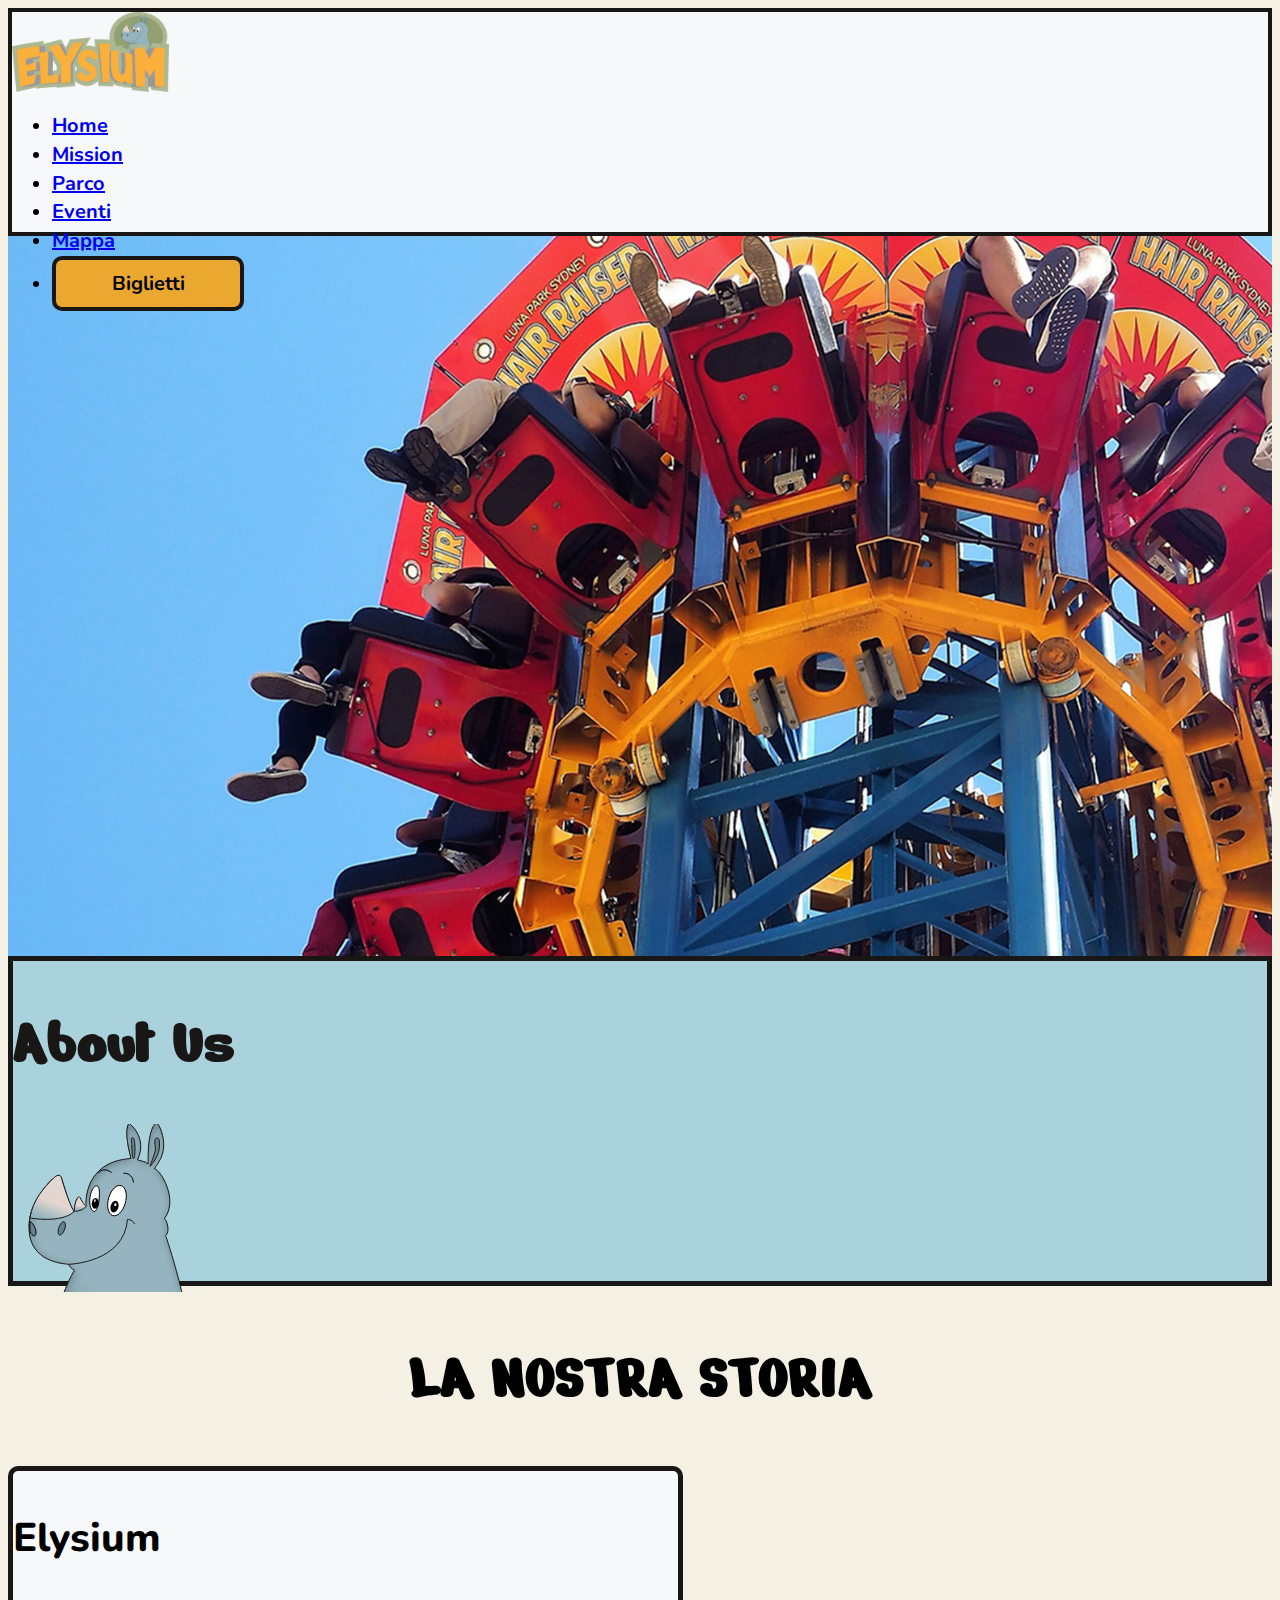
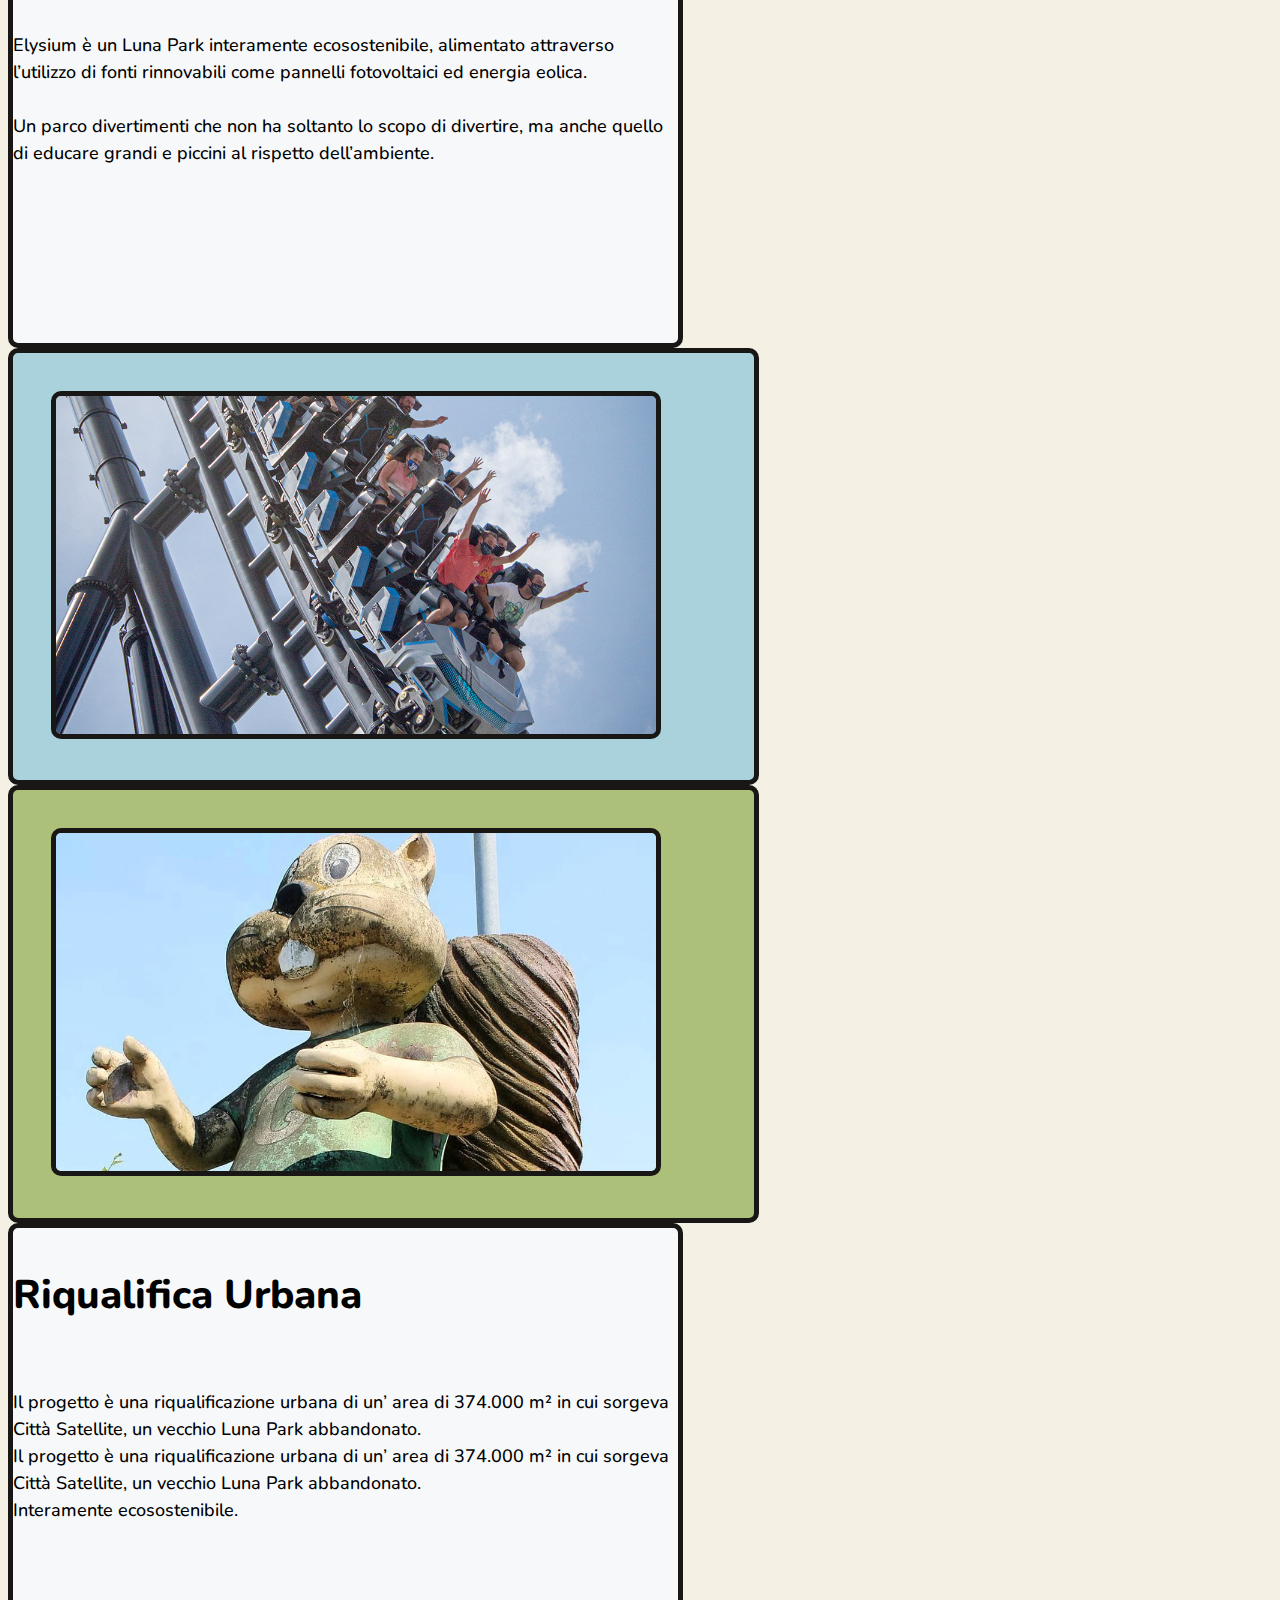
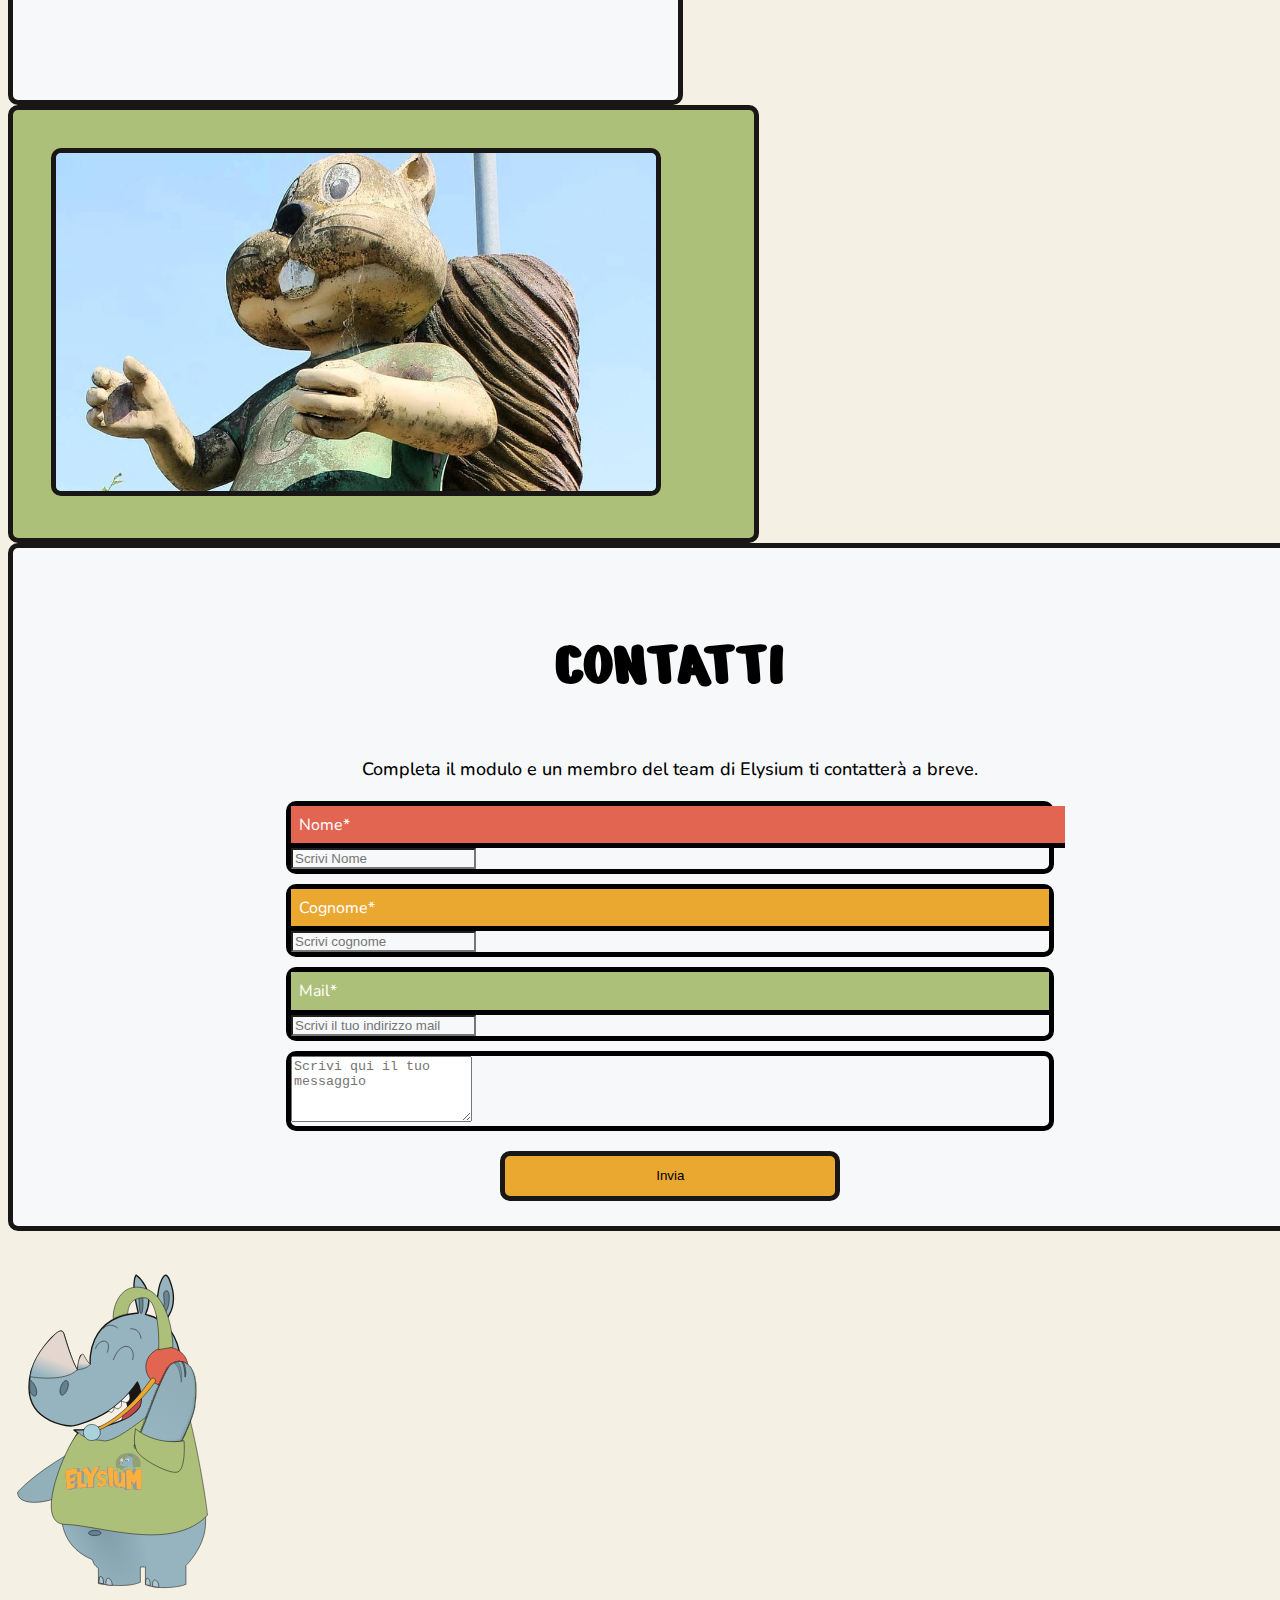
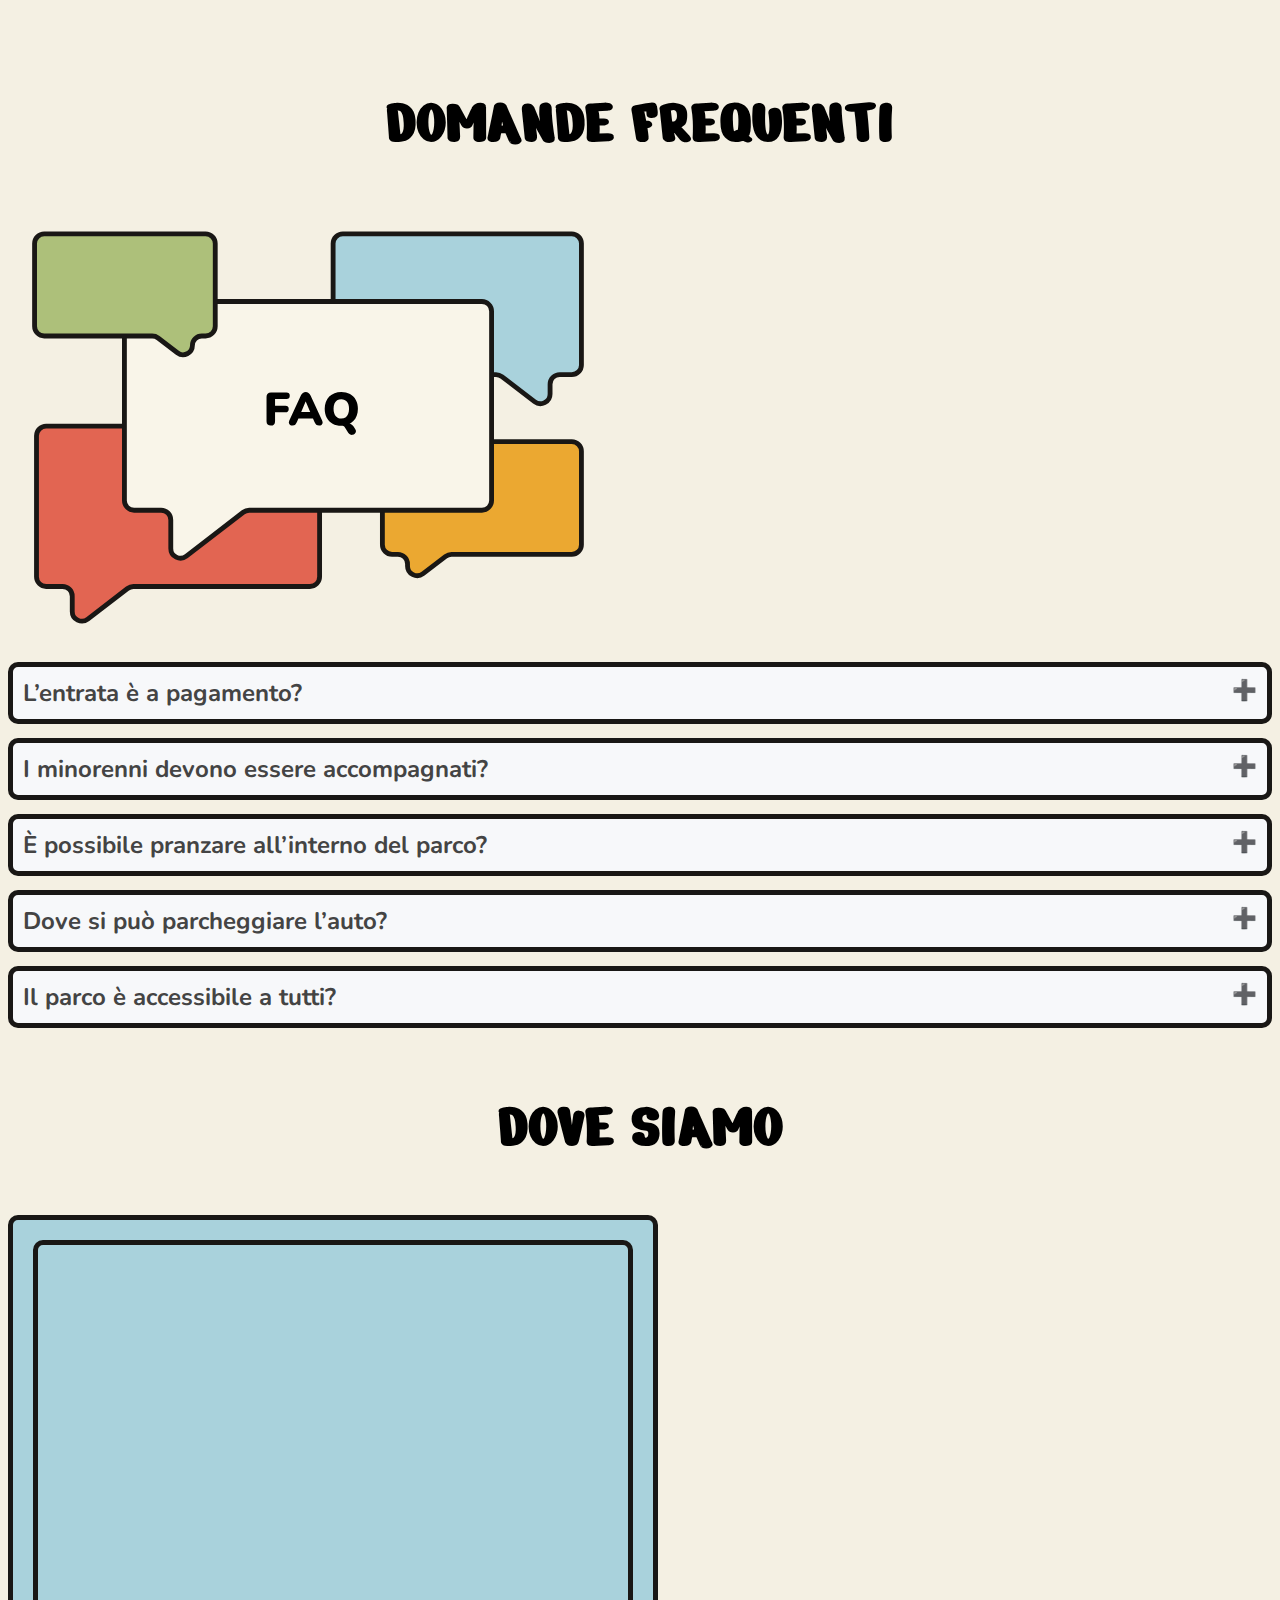
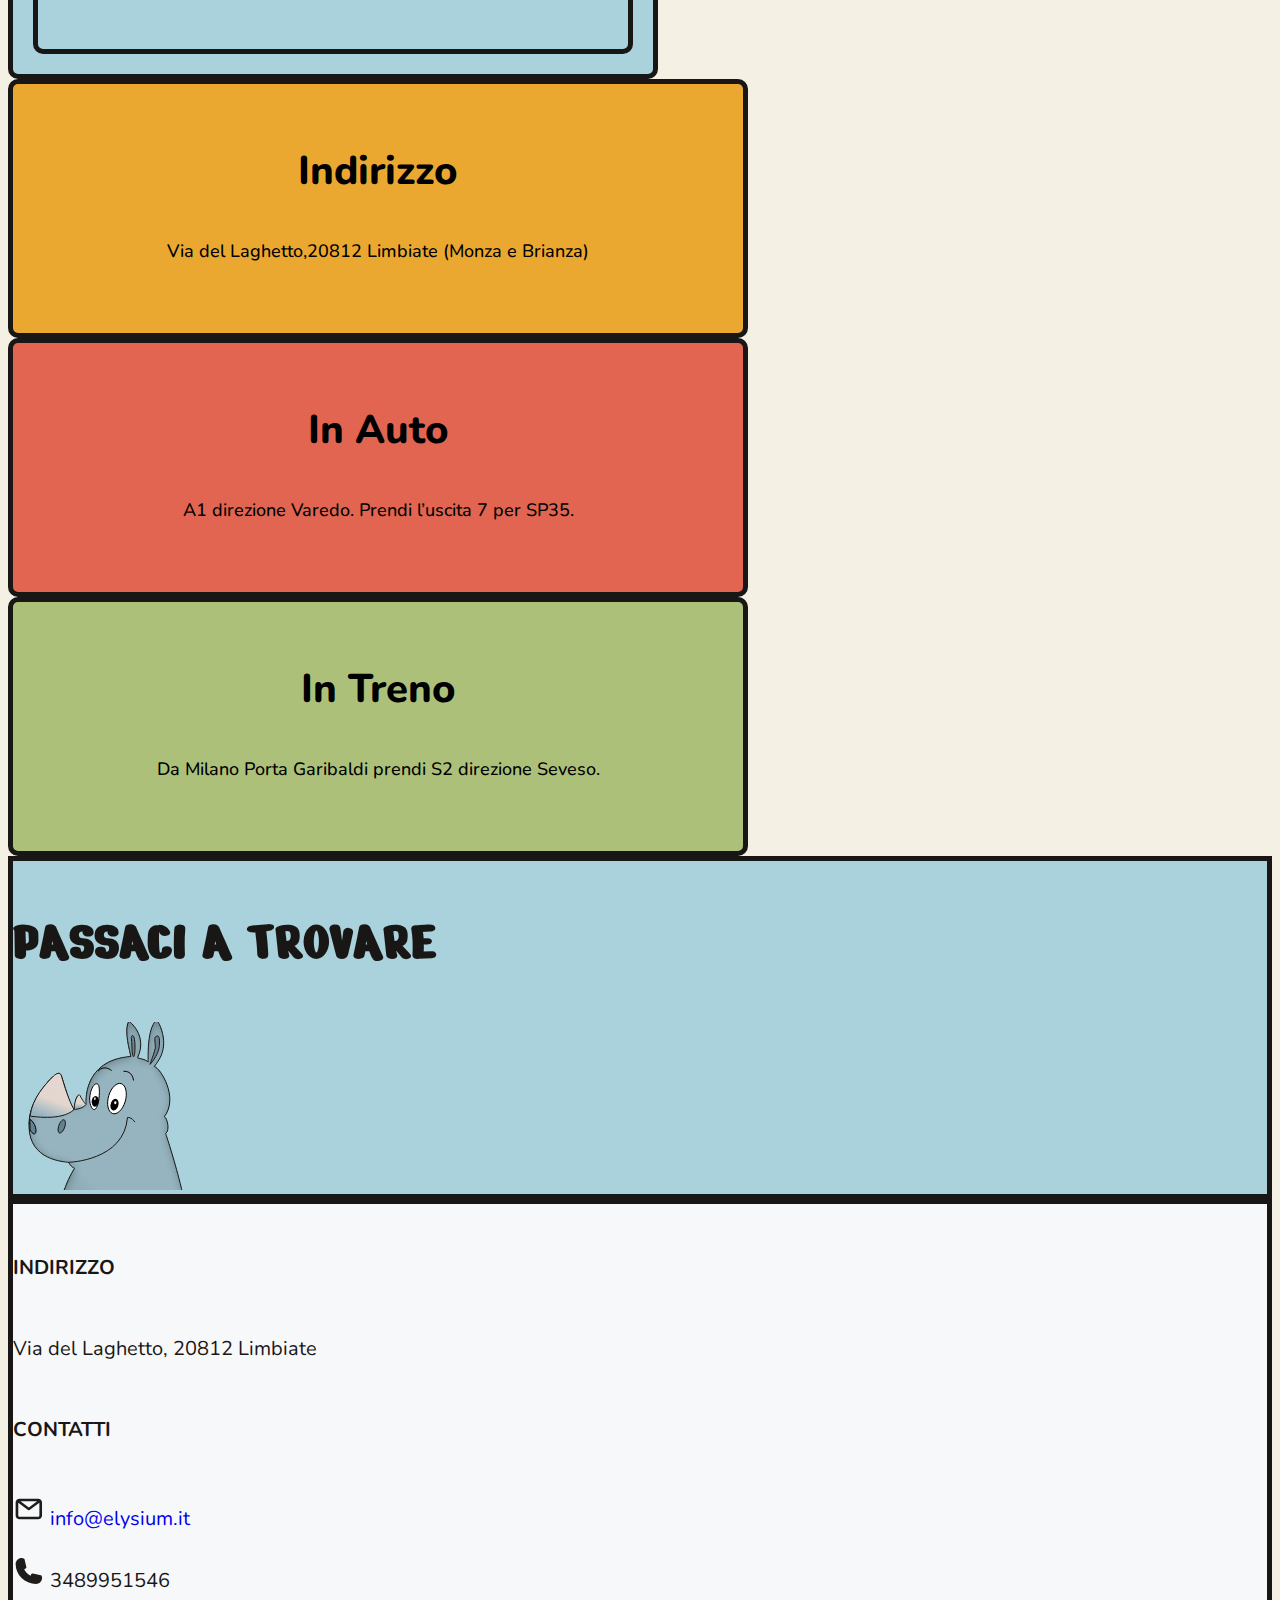
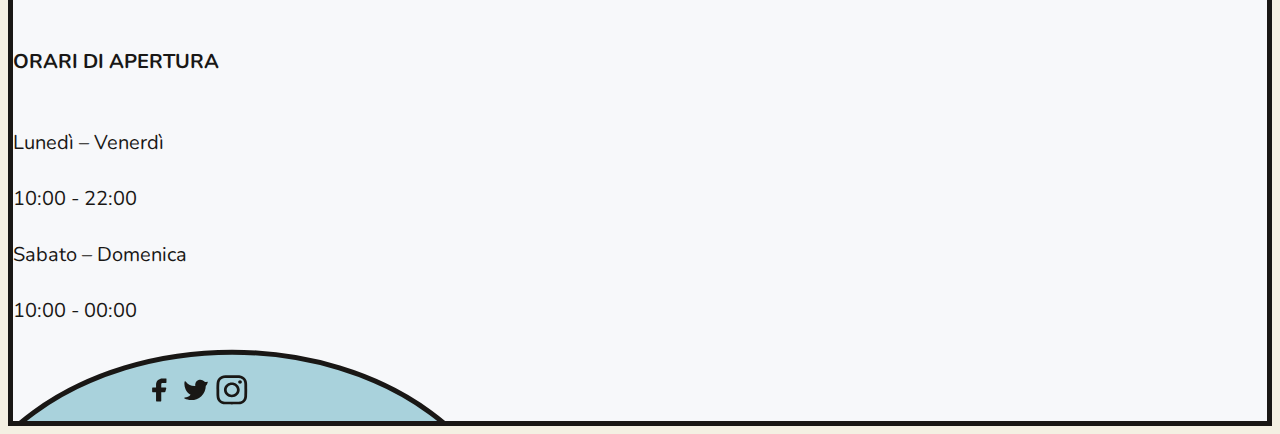
<file: About_Us.html>
<!doctype html>
<html lang="it">
  <head>
      <meta charset="utf-8">
      <meta name="viewport" content="width=device-width, initial-scale=1">
      <title>About Us</title>
      <link href="https://cdn.jsdelivr.net/npm/bootstrap@5.2.3/dist/css/bootstrap.min.css" rel="stylesheet" integrity="sha384-rbsA2VBKQhggwzxH7pPCaAqO46MgnOM80zW1RWuH61DGLwZJEdK2Kadq2F9CUG65" crossorigin="anonymous">
      <link rel="preconnect" href="https://fonts.googleapis.com"><link rel="preconnect" href="https://fonts.gstatic.com" crossorigin><link href="https://fonts.googleapis.com/css2?family=Nerko+One&family=Nunito:wght@400;500;600;700;800&display=swap" rel="stylesheet">
      <style> @import url('https://fonts.googleapis.com/css2?family=Nerko+One&family=Nunito:wght@400;500;600;700;800&display=swap'); </style>
      <link rel="stylesheet"  type="text/css" href="./style/style_aboutus.css">
      <link rel="stylesheet"  type="text/css" href="./style/navbar.css">
  </head>
  <body>

  <nav class="navbar navbar-expand-lg" id="nstyle">
      <div class="container-xxl">
          <a class="navbar-brand" href="index.html">
              <img src="./images/Logo.png" alt="Logo" id="logonav">
          </a>
          <div class="mobile-navbar">
              <div class="mobile-container nav-container">
                  <input class="checkbox" type="checkbox">
                  <div class="hamburger-lines">
                      <span class="line line1"></span>
                      <span class="line line2"></span>
                      <span class="line line3"></span>
                  </div>
                  <div class="logo">
                      <img src="./images/Logo.png" id="logonav_mobile" alt="Logo">
                  </div>
                  <div class="menu-items">
                      <div class="circle">
                          <ul>
                              <li><a href="index.html">Home</a></li>
                              <li><a href="Mission.html">Mission</a></li>
                              <li><a href="Parco.html">Parco</a></li>
                              <li><a href="About_Us.html">About Us</a></li>
                              <li><a href="Eventi.html">Eventi</a></li>
                              <li><a href="Mappa.html">Mappa</a></li>
                          </ul>
                          <a href="index.html"><img src="./images/Logo.png" alt="Logo" id="logomenu"></a>
                      </div>
                  </div>
              </div>
          </div>
          <div class="collapse navbar-collapse justify-content-end" id = "nbar">
              <ul class="navbar-nav align-items-center" id = "nbar-mobile">
                  <li class="nav-item me-md-5 ">
                      <a class="nav-link" href="index.html">Home</a>
                  </li>
                  <li class="nav-item me-md-5">
                      <a class="nav-link" href="Mission.html">Mission</a>
                  </li>
                  <li class="nav-item me-md-5">
                      <a class="nav-link" href="Parco.html">Parco</a>
                  </li>
                  <li class="nav-item me-md-5">
                      <a class="nav-link" href="Eventi.html">Eventi</a>
                  </li>
                  <li class="nav-item me-md-5 ">
                      <a class="nav-link" href="Mappa.html">Mappa</a>
                  </li>
                  <li class="d-flex align-items-center" id="button_wrapper">
                      <a class="cart" href="index.html#gate">
                          <button id="ticket_button" class="d-none d-lg-block btn" type="submit">Biglietti</button>
                      </a>
                  </li>
              </ul>
          </div>
      </div>
  </nav>



  <div class="container-fluid Elysium_header"></div>
  <section class="  justify-content-between p-1  position-relative event_banner">
      <div class="container-xxl position-relative p-0">
          <div class="   col-lg-5  justify-content-between">
              <h1 class="principal_title"> About Us</h1>
              <div class="position-absolute bottom-0 end-0 p-1 me-2 d-none d-lg-block" >
                  <img src="images/rino_footer.svg" class=" Rino " alt="rino" >
              </div>
          </div>
      </div>
  </section>

  <div  class="back">
      <img onclick="topFunction()" id="arrow_back" src="./images/arrow_back_blue.png" alt="arrow back">
  </div>

<!-- Story -->
  <div class="container my-5">
      <h2 class="title_center"> LA NOSTRA STORIA </h2>
      <div class="row justify-content-center">
          <div class="col-md-6">
              <div class="card">
                  <div class="card-body story_card">
                      <h3 class="card-title story_title">Elysium <br> </h3>
                      <p class="card-text">
                          <br>
                          Elysium è un Luna Park interamente ecosostenibile, alimentato attraverso l’utilizzo di fonti
                          rinnovabili come pannelli fotovoltaici ed energia eolica.
                          <br> <br>
                          Un parco divertimenti che non ha soltanto lo scopo di divertire, ma anche quello di educare grandi e piccini al rispetto dell’ambiente.
                          <br> <br>
                      </p>
                  </div>
              </div>
          </div>
          <div class="col-md-6">
              <div class="story_color_blue">
                  <img class="picture" src="./images/people.jpg" alt="Card image cap">
              </div>
          </div>
      </div>
  </div>
 


<div class="container my-5">

    <div class="row">
        <div class="col-md-6 d-none d-lg-block">
        <div class="story_color_green">
            <img class="picture" src="./images/greenland.jpg" alt="Card image cap">
        </div>
        </div>
        <div class="col-md-6">
            <div class="card">
                <div class="card-body story_card">
                    <h3 class="card-title story_title">Riqualifica Urbana <br> </h3>
                    <p class="card-text ">
                        <br>
                        Il progetto è una riqualificazione urbana di un’ area di 374.000 m² in cui sorgeva Città
                        Satellite, un vecchio Luna Park abbandonato.
                        <br>
                        Il progetto è una riqualificazione urbana di
                        un’ area di 374.000 m² in cui sorgeva Città Satellite, un vecchio Luna Park abbandonato.
                        <br>
                        Interamente ecosostenibile.
                        <br> <br>
                    </p>
                </div>
            </div>
        </div>
        <div class="col-md-6 d-block d-lg-none">
            <div class="story_color_green">
                <img class="picture" src="./images/greenland.jpg" alt="Card image cap">
            </div>
        </div>
    </div>
</div>


  <div class="container mt-5">
              <form name="frmEsempio" action="/action_page.php" onsubmit="myFunction()">
                  <div class="contact_box">
                      <h2 class="title_contact"> CONTATTI </h2>
                      <p class="instruction"> Completa il modulo e un membro del team di Elysium ti contatterà a breve. </p>
                      <div class="form-group">
                          <div class="name">
                              <label class="active" for="formGroupExampleInput1"> Nome*</label>
                          </div>
                          <input type="text" class="form-control" id="formGroupExampleInput1" placeholder="Scrivi Nome" pattern="[A-Z a-z]{1,35}" required>
                      </div>
                      <div class="form-group">
                          <div class="surname">
                              <label class="active" for="formGroupExampleInput2">Cognome*</label>
                          </div>
                          <input type="text" class="form-control" id="formGroupExampleInput2" placeholder="Scrivi cognome" pattern="[A-Z a-z]{1,35}" required>
                      </div>
                      <div class="form-group">
                          <div class="mail">
                              <label for="exampleInputEmail1">Mail*</label>
                          </div>
                          <input type="email" class="form-control" id="exampleInputEmail1" placeholder="Scrivi il tuo indirizzo mail" required>
                      </div>
                      <div class="form-group">
                          <textarea class="form-control" placeholder="Scrivi qui il tuo messaggio" required rows="4"></textarea>
                      </div>
                      <div class="send">
                          <input type="submit" value="Invia" class="btn-form">

                      </div>

                  </div>
                  <div class="d-flex justify-content-between align-items-end position-relative rino_contact">
                      <img class=" bottom-0 end-0 position-absolute rino_help " src="./images/contact.svg" alt="Card image cap">
                  </div>
              </form>
  </div>



  <div class="container my-5">
      <h2 class="title_center"> DOMANDE FREQUENTI </h2>
      <div class="row justify-content-center">
          <div class="col-6 d-none d-lg-block">
              <div class="divfaq">
                  <div>
                      <img class="faq_image" src="./images/FAQ.svg" alt="Card image cap">
                  </div>
              </div>
          </div>
          <div class="col-md-6">
              <button class="accordion">L’entrata è a pagamento?</button>
              <div class="panel">
                  <p class="answer">Per accedere è necessario un biglietto del costo di 29,00€ (ingresso e parcheggio per l'intera giornata). Valido tutti i giorni ad eccezione degli "eventi speciali".</p>
              </div>
              <button class="accordion">I minorenni devono essere accompagnati?</button>
              <div class="panel">
                  <p class="answer">Sì, i bambini fino ai 14 anni di età devono sempre essere accompagnati da un adulto maggiorenne che se ne assuma la responsabilità. I minori dai 14 anni in su possono accedere al parco senza accompagnatore.</p>
              </div>
              <button class="accordion">È possibile pranzare all’interno del parco?</button>
              <div  class="panel">
                  <p class="answer">
                      Il Ristorante di Elysium è il luogo ideale per consumare un pasto veloce e gustoso in tutta comodità in un grande ambiente caratterizzato da una varietà di menù in base alle diverse esigenze.</p>
              </div>
              <button class="accordion">Dove si può parcheggiare l’auto?</button>
              <div  class="panel">
                  <p class="answer">Compreso nel prezzo di ingresso vi è la possibilità di parcheggiare nel nostro parcheggio dotato all'entrata di una parking guidance: una luce LED che vi indicherà l’esatta collocazione dei posti disponibili.</p>
              </div>
              <button class="accordion">Il parco è accessibile a tutti?</button>
              <div class="panel">
                  <p class="answer">Il parco è accessibile a tutti, anche agli ospiti con disabilità e/o persone con esigenze particolari.</p>
              </div>
          </div>
      </div>
  </div>



          <div class="container my-5">
              <h2 class="title_center"> DOVE SIAMO </h2>
              <div class="row">
                  <div class="col-md-6  align-self-center">
                      <div class="divcolor2">
                              <div class="mapouter">
                                  <div class="gmap_canvas">
                                      <iframe width="601" height="400" id="gmap_canvas" src="https://maps.google.com/maps?q=Via%20del%20Laghetto,%2020812%20Limbiate&t=&z=13&ie=UTF8&iwloc=&output=embed" frameborder="0" scrolling="no" marginheight="0" marginwidth="0"></iframe>
                                  </div>
                              </div>
                      </div>
                  </div>
                  <div class="col-md-6">
                      <div class="d-grid gap-3 my-3">

                      <div class="p-2  address" id="yellow">
                          <h3 class="address_title"> Indirizzo </h3>
                          <p>
                              Via del Laghetto,20812 Limbiate (Monza e Brianza)
                          </p>
                      </div >
                      <div class="p-2  address"  id="red">
                          <h3 class="address_title"> In Auto </h3>
                          <p>A1 direzione Varedo. Prendi l’uscita 7 per SP35.
                          </p>
                      </div>
                      <div class="p-2 address" id="green">
                          <h3 class="address_title"> In Treno</h3>
                          <p>
                              Da Milano Porta Garibaldi prendi S2 direzione Seveso.
                          </p>
                      </div>
                  </div>
                  </div>
              </div>
          </div>

  <!-- Footer -->
  <footer class="text-center text-lg-start  text-muted" >
      <!-- Banner Passaci a trovare -->
      <section id="section-footer" class="d-flex justify-content-center border-bottom-0  py-4 position-relative" >
          <div class="d-none d-lg-block container-xxl">
              <div class="d-flex justify-content-between align-items-end position-relative">
                  <h2 class="footer-title"> PASSACI A TROVARE</h2>
                  <img src="./images/rino_footer.svg" class="rino_footer position-absolute" id ="rino-position" alt="rino">
              </div>
          </div>
      </section>
      <!-- Informazioni -->
      <section class="info">
          <div class="container-xxl">
              <div class="container text-center text-md-start mt-5" >
                  <div class="row mt-3">
                      <div class="col-md-3 col-lg-4 col-xl-3 mx-auto mb-4">
                          <h6 class="ftitle mb-4">
                              Indirizzo
                          </h6>
                          <p class="ftext">
                              Via del Laghetto,
                              20812 Limbiate
                          </p>
                      </div>
                      <div class="col-md-2 col-lg-2 col-xl-2 mx-auto mb-4">
                          <h6 class="ftitle mb-4">
                              Contatti
                          </h6>
                          <p>
                              <img src="./images/mail.svg" class="img-fluid rounded-start social-icon" alt="fb">
                              <a href="mailto:info@elysium.it" class="text-reset ftext">info@elysium.it</a>
                          </p>
                          <p>
                              <img src="./images/phone.svg" class="img-fluid rounded-start social-icon" alt="fb">
                              <a class="text-reset ftext">3489951546</a>
                          </p>
                      </div>
                      <div class="col-md-4 col-lg-3 col-xl-3 mx-auto mb-md-0 mb-4">
                          <h6 class="ftitle mb-4">Orari di Apertura</h6>
                          <p class="ftext">Lunedì – Venerdì</p>
                          <p class="ftext">10:00 - 22:00</p>
                          <p class="ftext">Sabato – Domenica</p>
                          <p class="ftext">10:00 - 00:00</p>
                      </div>
                  </div>
              </div>
          </div>
          <!-- Social -->
          <div class="container-xxl padding-remover">
              <div class="semi-circle">
                  <div class="social">
                      <a href="https://www.facebook.com/" class="me-4">
                          <img src="./images/fb.svg" class="img-fluid rounded-start social-icon" alt="fb">
                      </a>
                      <a href="https://twitter.com/" class="me-4">
                          <img src="./images/twitter.svg" class="img-fluid rounded-start social-icon" alt="twitter">
                      </a>
                      <a href="https://www.instagram.com">
                          <img src="./images/ig.svg" class="img-fluid rounded-start social-icon" alt="ig">
                      </a>
                  </div>
              </div>
          </div>


      </section>

  </footer>

    <script src="https://cdn.jsdelivr.net/npm/bootstrap@5.2.3/dist/js/bootstrap.bundle.min.js" integrity="sha384-kenU1KFdBIe4zVF0s0G1M5b4hcpxyD9F7jL+jjXkk+Q2h455rYXK/7HAuoJl+0I4" crossorigin="anonymous"></script>

  <script src="./script/Back.js"></script>
  <script src="./script/Contact.js"></script>

  </body>
</html>
</file>
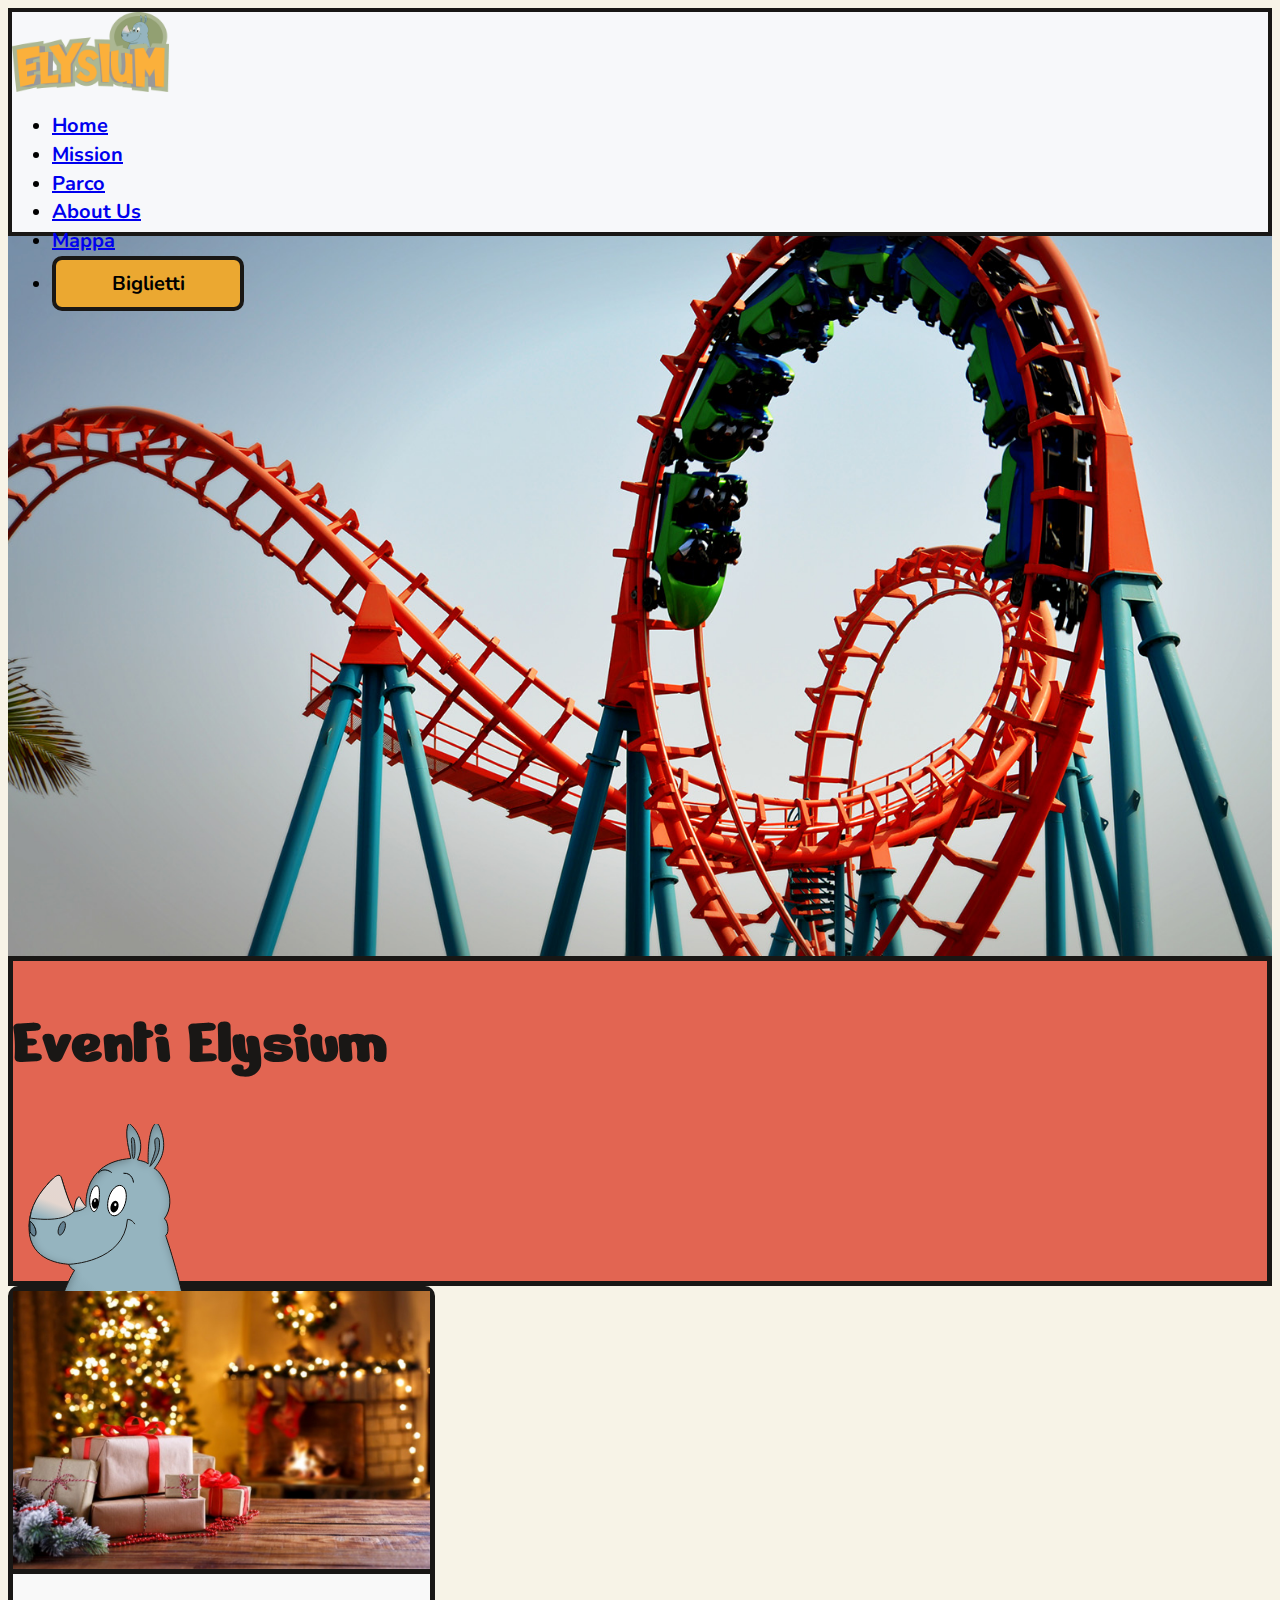
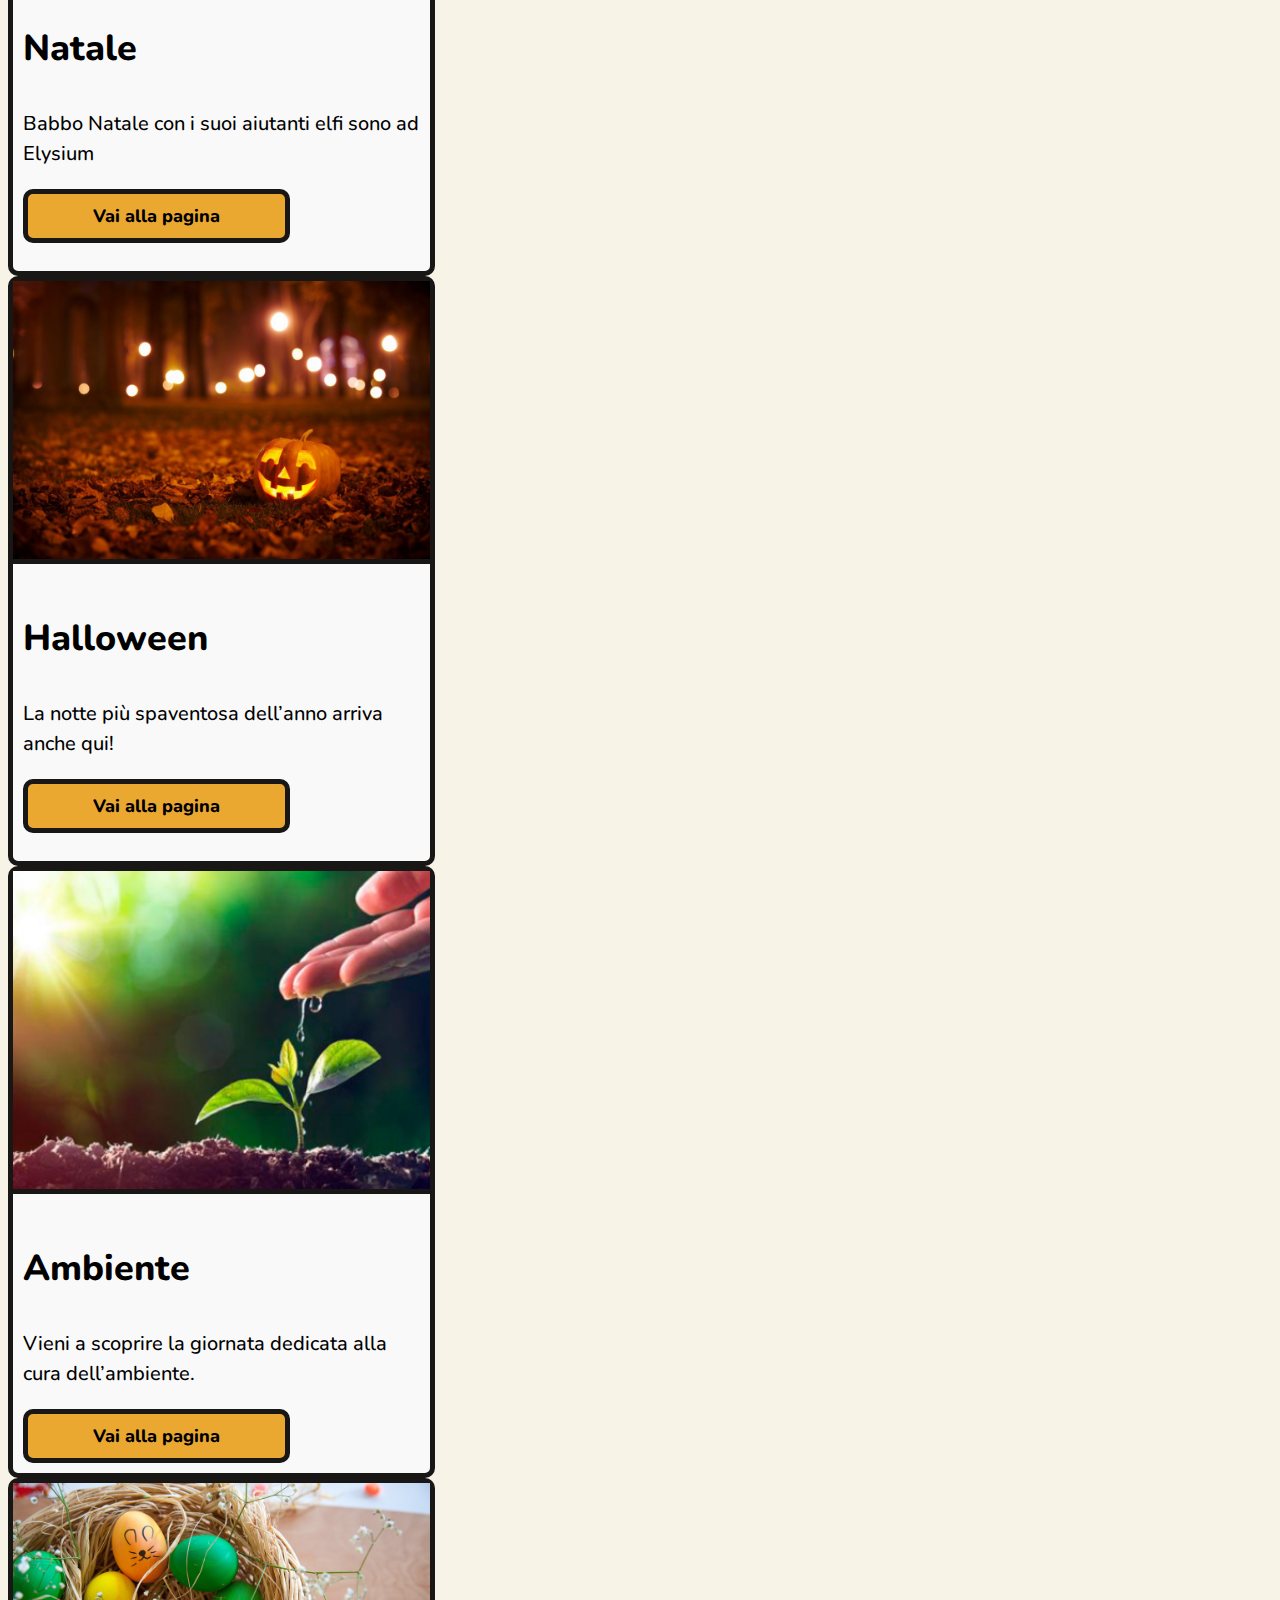
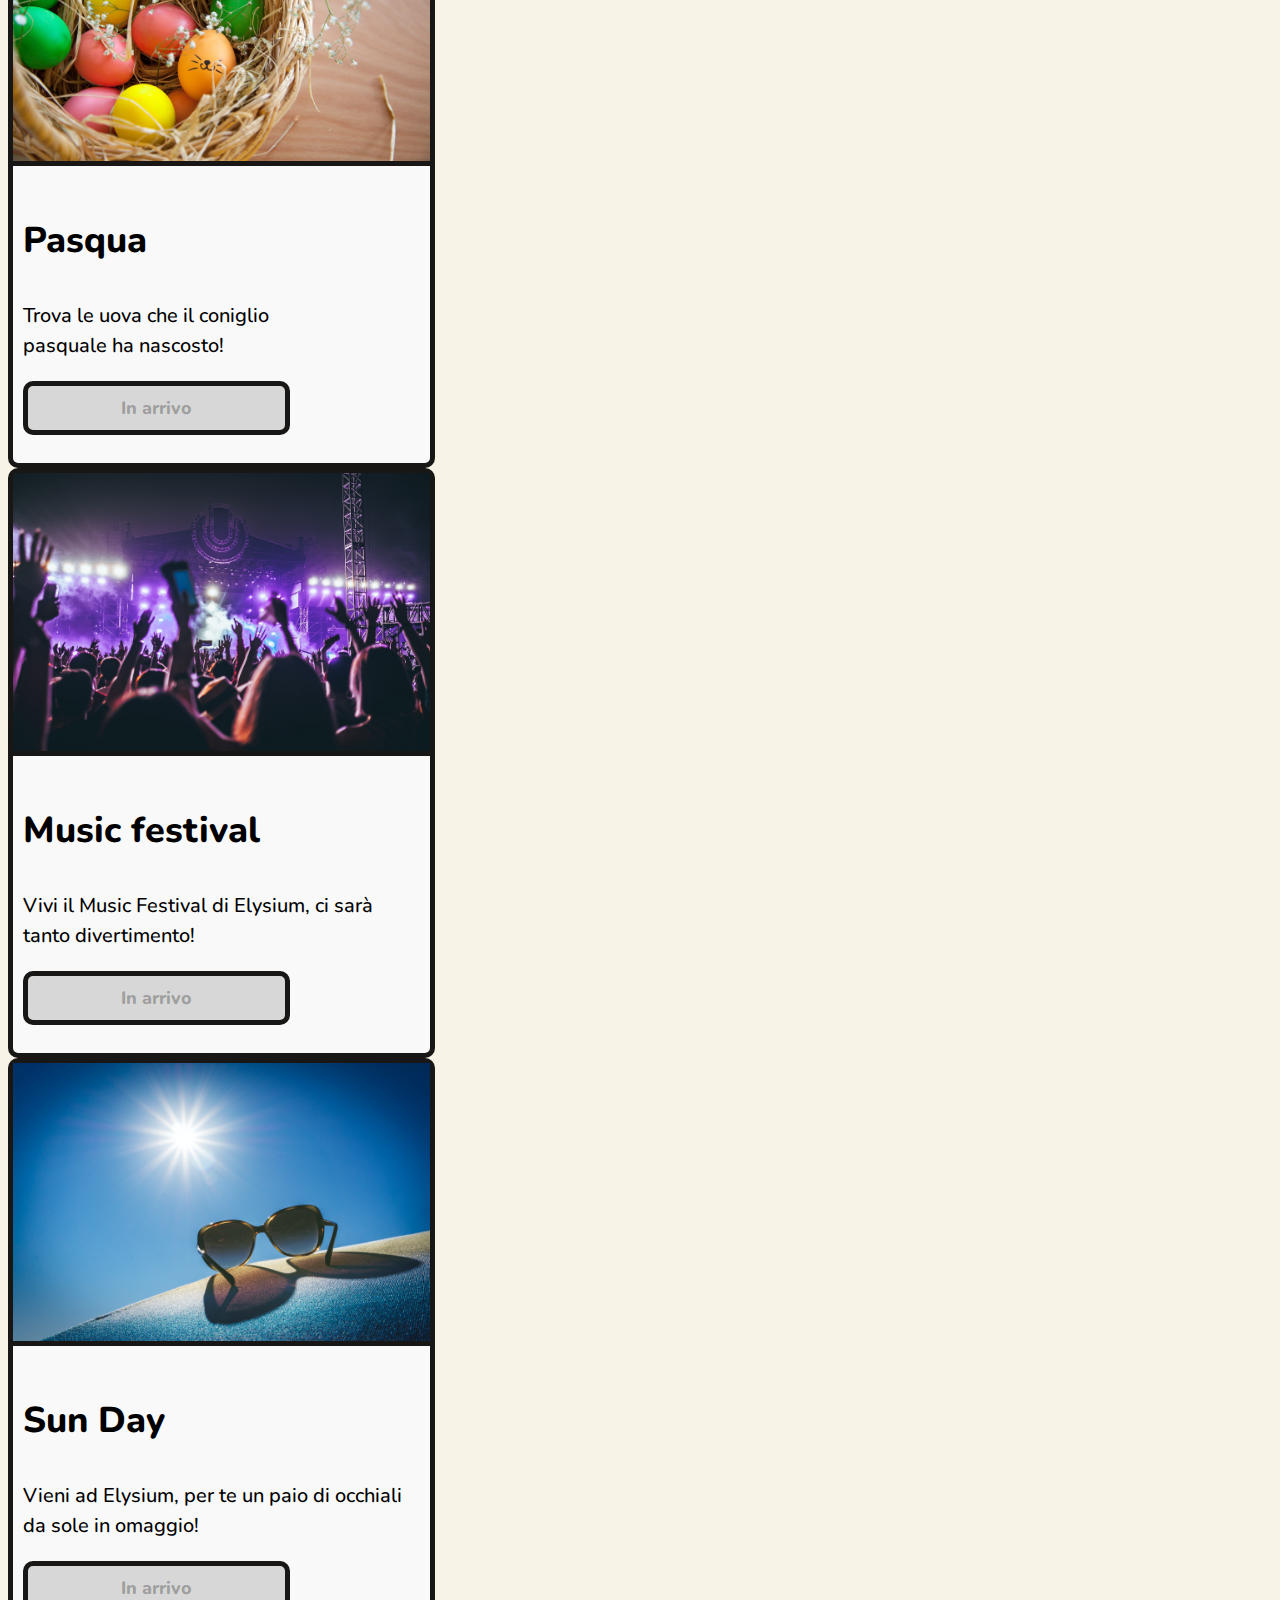
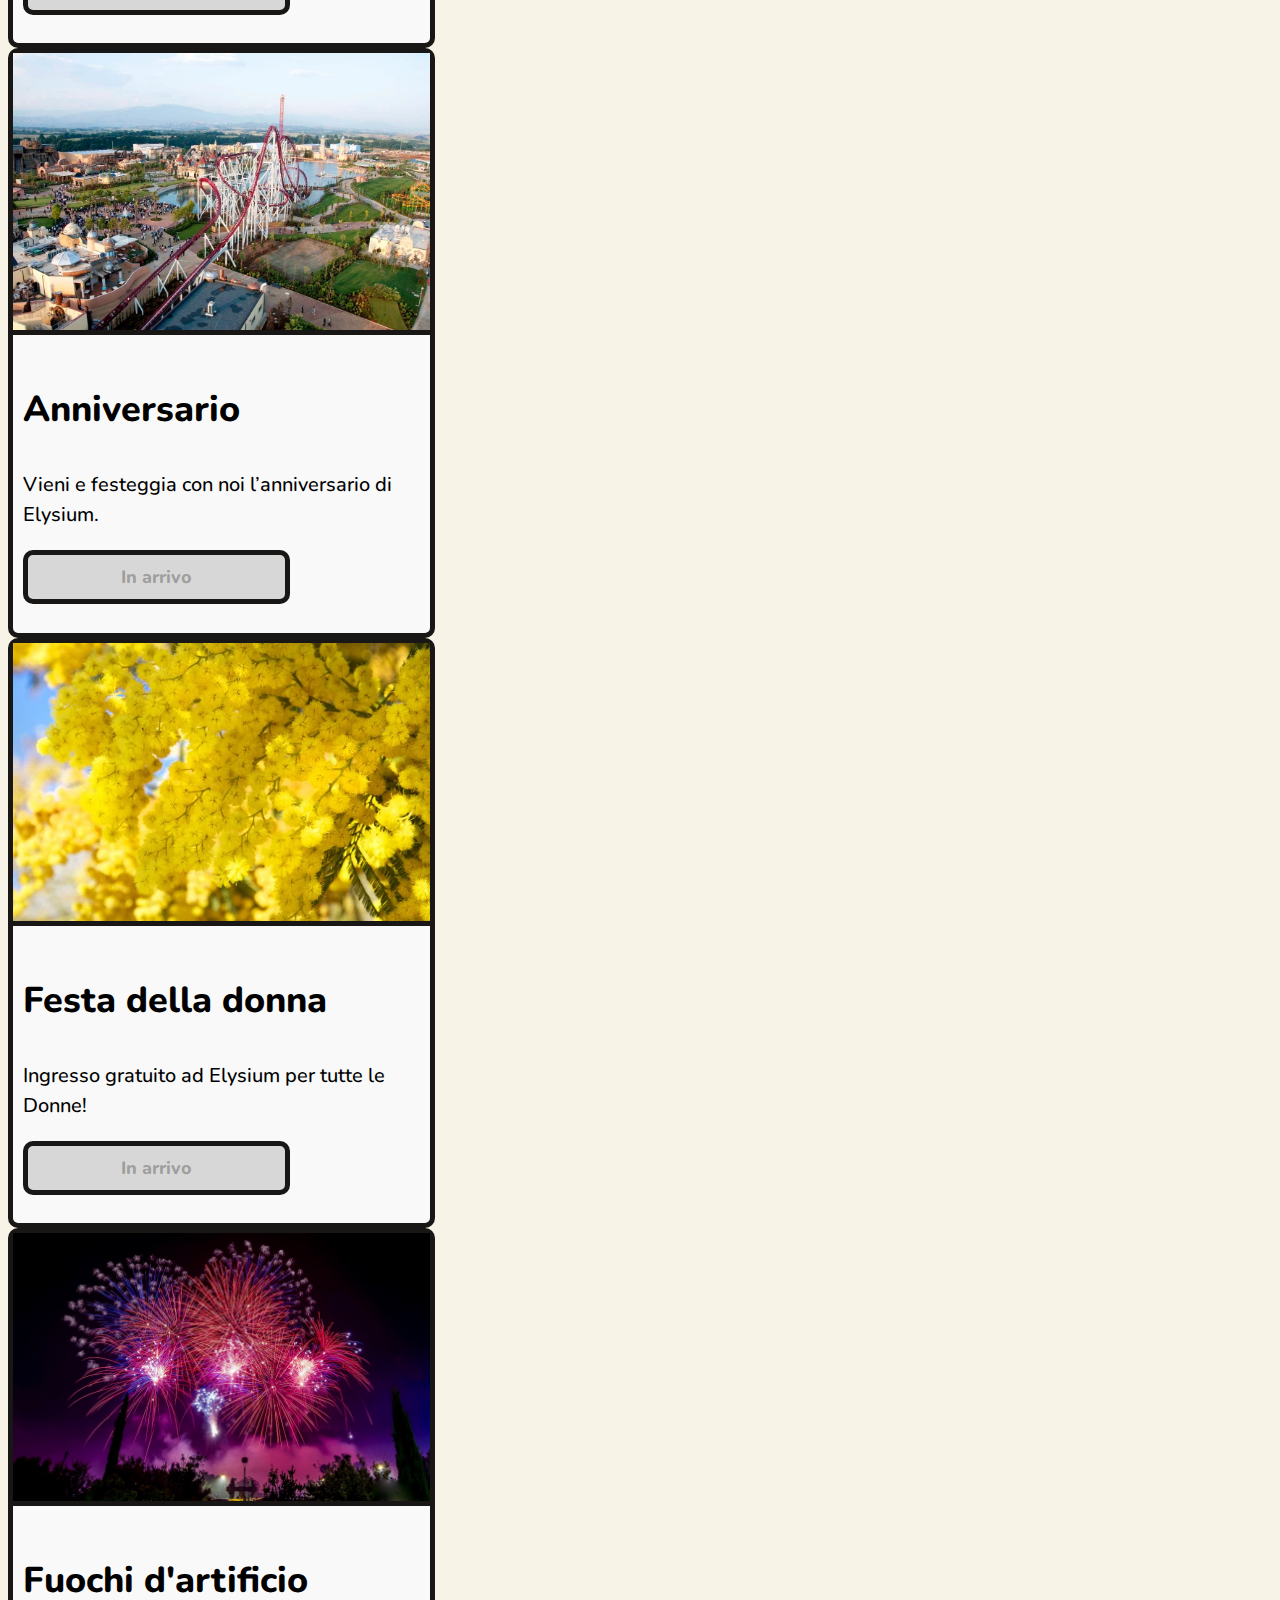
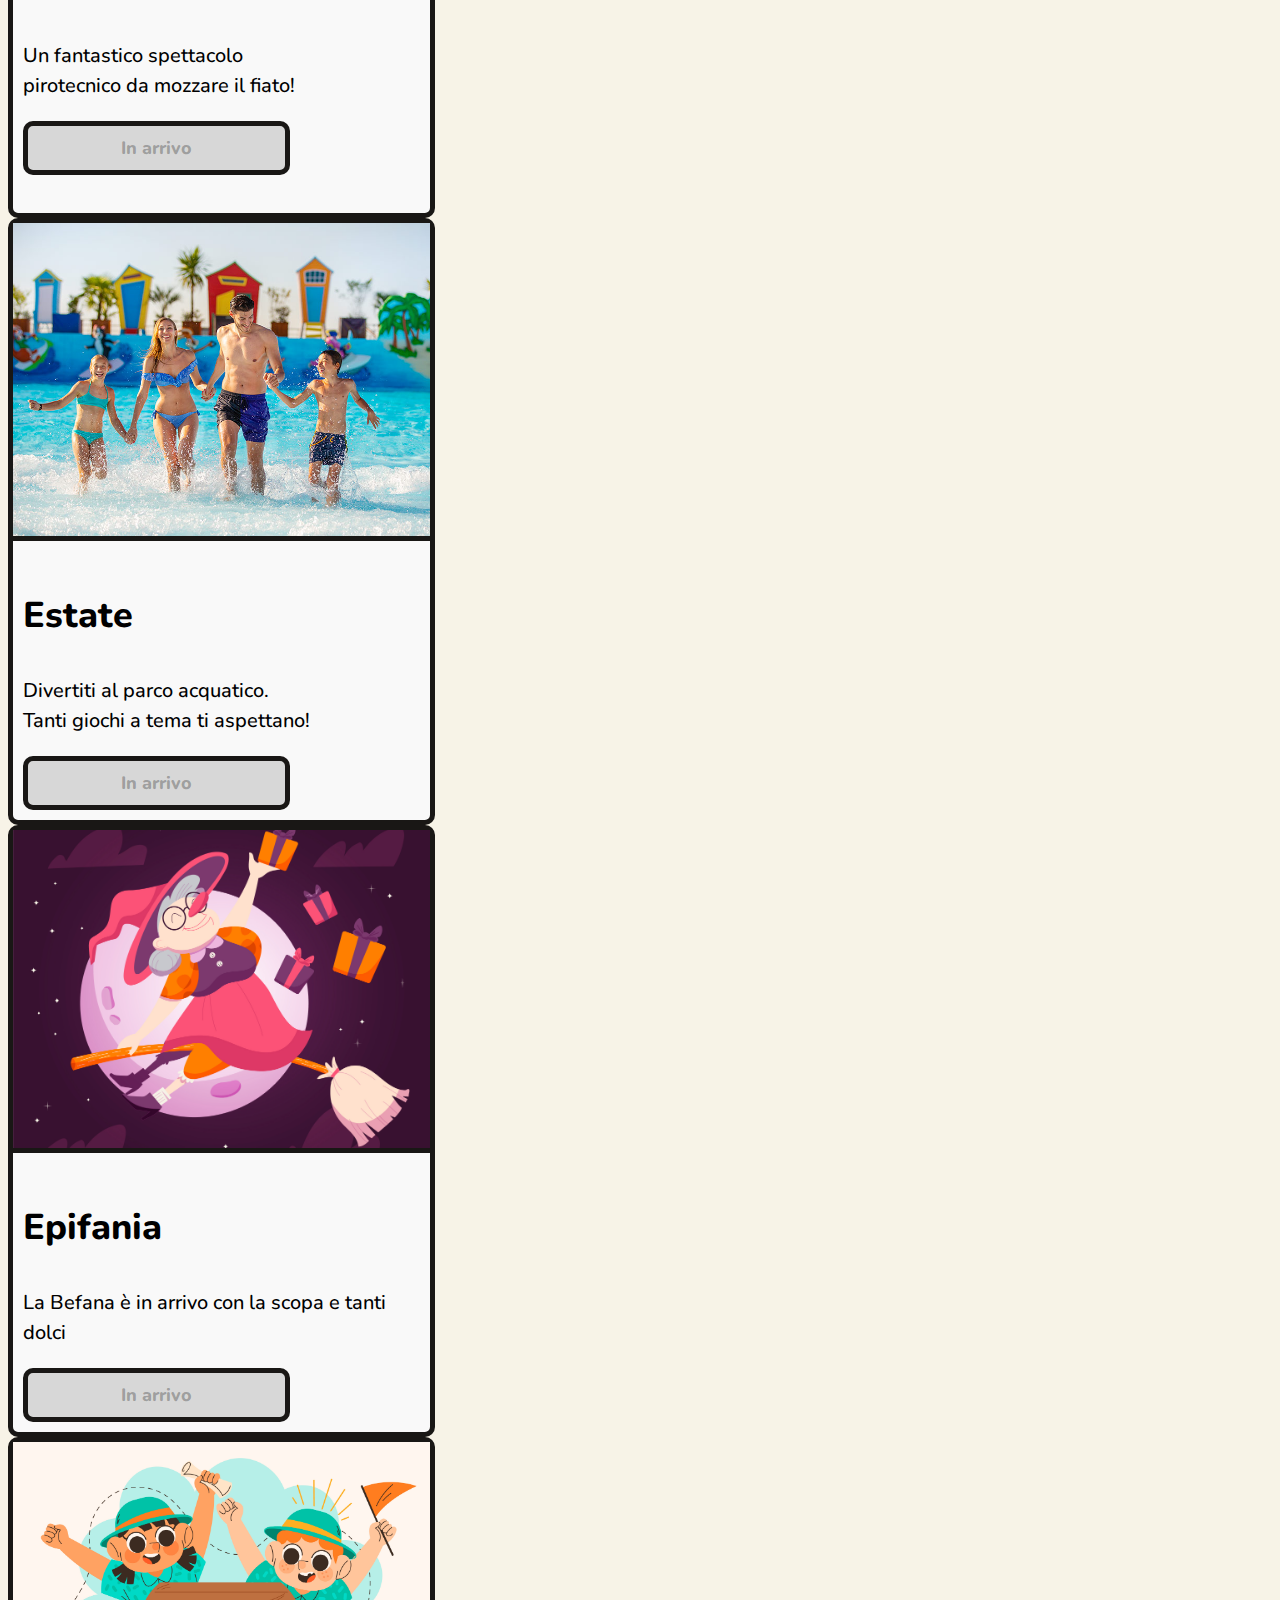
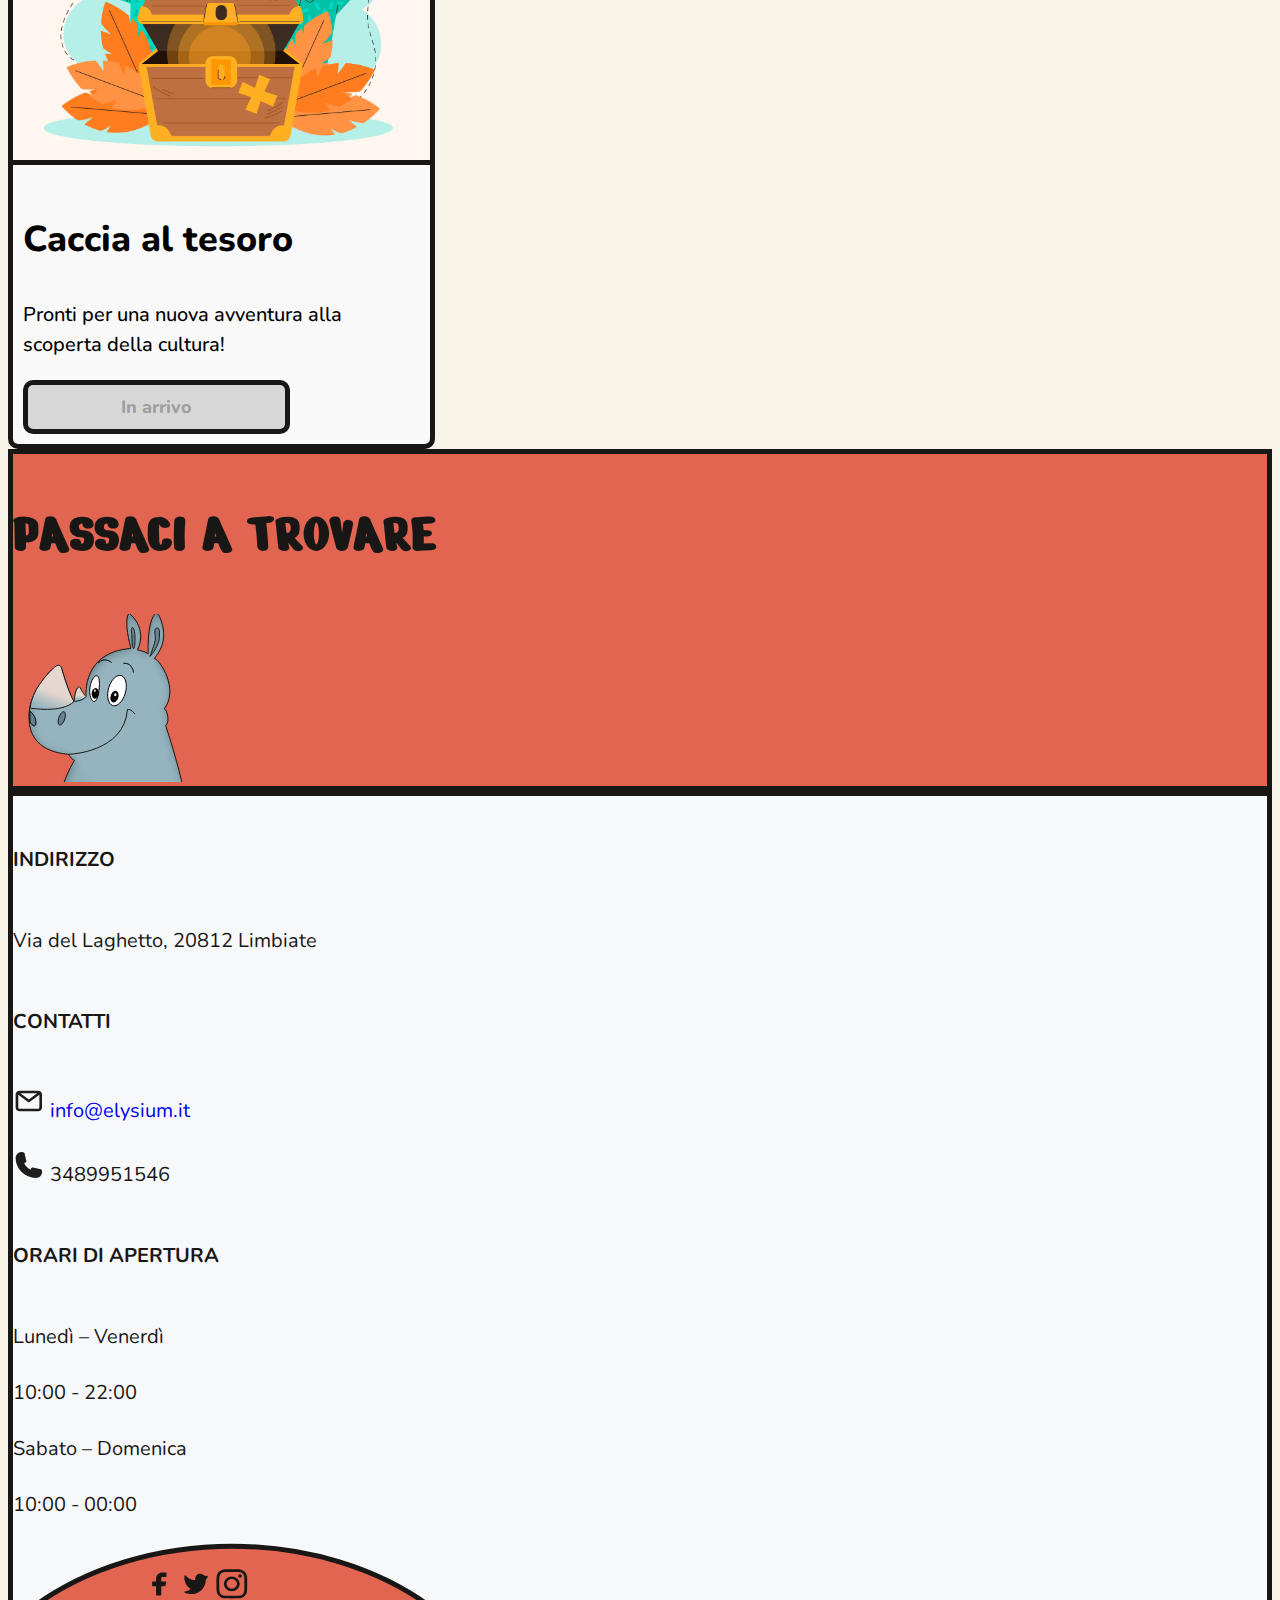
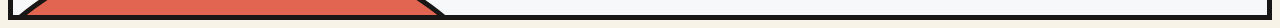
<file: Eventi.html>
<!doctype html>
<html lang="it">
<head>
    <meta charset="UTF-8">
    <meta name="viewport" content="width=device-width, initial-scale=1">
    <title>Elysium | Eventi</title>
    <link rel="shortcut icon" href="./images/favicon.ico" type="image/x-icon">
    <link rel="icon" href="./images/favicon.ico" type="image/x-icon">
    <link rel="preconnect" href="https://fonts.googleapis.com"><link rel="preconnect" href="https://fonts.gstatic.com" crossorigin><link href="https://fonts.googleapis.com/css2?family=Nerko+One&family=Nunito:wght@400;500;600;700;800&display=swap" rel="stylesheet">
    <style> @import url('https://fonts.googleapis.com/css2?family=Nerko+One&family=Nunito:wght@400;500;600;700;800&display=swap'); </style>
    <link href="https://cdn.jsdelivr.net/npm/bootstrap@5.2.3/dist/css/bootstrap.min.css" rel="stylesheet" integrity="sha384-rbsA2VBKQhggwzxH7pPCaAqO46MgnOM80zW1RWuH61DGLwZJEdK2Kadq2F9CUG65" crossorigin="anonymous">
    <link rel="stylesheet"  type="text/css" href="./style/style_event.css">
    <link rel="stylesheet"  type="text/css" href="./style/navbar.css">
</head>
<body>

<nav class="navbar navbar-expand-lg" id="nstyle">
    <div class="container-xxl">
        <a class="navbar-brand" href="index.html">
            <img src="./images/Logo.png" alt="Logo" id="logonav">
        </a>
        <div class="mobile-navbar">
            <div class="mobile-container nav-container">
                <input class="checkbox" type="checkbox">
                <div class="hamburger-lines">
                    <span class="line line1"></span>
                    <span class="line line2"></span>
                    <span class="line line3"></span>
                </div>
                <div class="logo">
                    <img src="./images/Logo.png" id="logonav_mobile" alt="Logo">
                </div>
                <div class="menu-items">
                    <div class="circle">
                        <ul>
                            <li><a href="index.html">Home</a></li>
                            <li><a href="Mission.html">Mission</a></li>
                            <li><a href="Parco.html">Parco</a></li>
                            <li><a href="About_Us.html">About Us</a></li>
                            <li><a href="Eventi.html">Eventi</a></li>
                            <li><a href="Mappa.html">Mappa</a></li>
                        </ul>
                        <a href="index.html"><img src="./images/Logo.png" alt="Logo" id="logomenu"></a>
                    </div>
                </div>
            </div>
        </div>
        <div class="collapse navbar-collapse justify-content-end" id = "nbar">
            <ul class="navbar-nav align-items-center" id = "nbar-mobile">
                <li class="nav-item me-md-5 ">
                    <a class="nav-link" href="index.html">Home</a>
                </li>
                <li class="nav-item me-md-5">
                    <a class="nav-link" href="Mission.html">Mission</a>
                </li>
                <li class="nav-item me-md-5">
                    <a class="nav-link" href="Parco.html">Parco</a>
                </li>
                <li class="nav-item me-md-5">
                    <a class="nav-link" href="About_Us.html">About Us</a>
                </li>
                <li class="nav-item me-md-5 ">
                    <a class="nav-link" href="Mappa.html">Mappa</a>
                </li>
                <li class="d-flex align-items-center" id="button_wrapper">
                    <a class="cart" href="index.html#gate">
                        <button id="ticket_button" class="d-none d-lg-block btn" type="submit">Biglietti</button>
                    </a>
                </li>
            </ul>
        </div>
    </div>
</nav>

<div class="container-fluid Elysium_header"></div>
<section class="  justify-content-between p-1  position-relative event_banner">
    <div class="container-xxl position-relative p-0">
        <div class="   col-lg-5  justify-content-between">
            <h1> Eventi Elysium</h1>
            <div class="position-absolute bottom-0 end-0 p-1 me-2 d-none d-lg-block" >
                <img src="images/rino_footer.svg" class=" Rino " alt="rino" >
            </div>
        </div>
    </div>
</section>

<div  class="back">
    <img onclick="topFunction()" id="arrow_back" src="./images/arrow_back_red.png" alt="arrow back">
</div>
<!-- Slide 1 -->
<div class="container my-5 full_event">
    <div class="row ">
        <div class="col-md-4 my-2 ">
            <div class="event_body">
                <img src="images/evento_natale.jpg" alt="christmas">
                <div class="card_event_text text-center ">
                    <h3 class="card_event_title">Natale</h3>
                    <p>
                        Babbo Natale con i suoi aiutanti elfi
                        sono ad Elysium
                    </p>
                    <div class="card_event_btn text-center">
                        <a href="Natale.html"><button type="button">Vai alla pagina</button></a>
                    </div>
                </div>
            </div>
        </div>
        <div class="col-md-4 my-2">
            <div class="event_body">
                <img src="images/evento_halloween.jpg" alt="halloween">
                <div class="card_event_text text-center ">
                    <h3 class="card_event_title">Halloween</h3>
                    <p>
                        La notte più spaventosa dell’anno
                        arriva anche qui!
                    </p>
                    <div class="card_event_btn text-center">
                        <a href="Halloween.html"><button type="button">Vai alla pagina</button></a>
                    </div>
                </div>
            </div>
        </div>
        <div class="col-md-4 my-2">
            <div class="event_body">
                <img src="images/evento_giornata.png" alt="environment">
                <div class="card_event_text text-center ">
                    <h3 class="card_event_title">Ambiente</h3>
                    <p>
                        Vieni a scoprire la giornata dedicata alla cura dell’ambiente.
                    </p>
                    <div class="card_event_btn text-center">
                        <a href="Giornata%20dell'ambiente.html"><button type="button">Vai alla pagina</button></a>
                    </div>
                </div>
            </div>
        </div>
    </div>



    <!-- Slide 2 -->
    <div class="row">
        <div class="col-md-4 my-2">
            <div class="event_body">
                <img src="images/evento_easter.jpg" alt="easter">
                <div class="card_event_text text-center ">
                    <h3 class="card_event_title">Pasqua</h3>
                    <p>
                        Trova le uova che il coniglio
                        <br> pasquale ha nascosto!
                    </p>
                    <div class="card_out_btn text-center">
                        <button type="button" disabled>
                           In arrivo
                        </button>
                    </div>
                </div>
            </div>
        </div>
        <div class="col-md-4 my-2">
            <div class="event_body">
                <img src="images/evento_music.jpg" alt="music">
                <div class="card_event_text text-center ">
                    <h3 class="card_event_title">Music festival</h3>
                    <p>
                        Vivi il Music Festival di Elysium, ci sarà tanto divertimento!
                    </p>
                    <div class="card_out_btn text-center">
                        <button type="button" disabled>
                            In arrivo
                        </button>
                    </div>
                </div>
            </div>
        </div>
        <div class="col-md-4 my-2">
            <div class="event_body">
                <img src="images/evento_sunday.jpg" alt="sun">
                <div class="card_event_text text-center ">
                    <h3 class="card_event_title">Sun Day</h3>
                    <p>
                        Vieni ad Elysium, per te un paio di occhiali da sole in omaggio!
                    </p>
                    <div class="card_out_btn text-center">
                        <button type="button" disabled>
                            In arrivo
                        </button>
                    </div>
                </div>
            </div>
        </div>
    </div>

    <!-- Slide 3 -->
    <div class="row">
        <div class="col-md-4 my-2">
            <div class="event_body">
                <img src="images/evento_anniversary.jpeg" alt="anniversary">
                <div class="card_event_text text-center ">
                    <h3 class="card_event_title">Anniversario</h3>
                    <p>
                        Vieni e festeggia con noi l’anniversario di Elysium.
                    </p>
                    <div class="card_out_btn text-center">
                        <button type="button" disabled>
                            In arrivo
                        </button>
                    </div>
                </div>
            </div>
        </div>
        <div class="col-md-4 my-2">
            <div class="event_body">
                <img src="images/evento_woman.jpg" alt="woman">
                <div class="card_event_text text-center ">
                    <h3 class="card_event_title">Festa della donna</h3>
                    <p>
                        Ingresso gratuito ad Elysium per tutte le Donne!
                    </p>
                    <div class="card_out_btn text-center">
                        <button type="button" disabled>
                            In arrivo
                        </button>
                    </div>
                </div>
            </div>
        </div>
        <div class="col-md-4 my-2">
            <div class="event_body">
                <img src="images/evento_fireworks.jpg" alt="fireworks">
                <div class="card_event_text text-center ">
                    <h3 class="card_event_title">Fuochi d'artificio</h3>
                    <p>
                        Un fantastico spettacolo
                        <br>
                        pirotecnico da mozzare il fiato!
                    </p>
                    <div class="card_out_btn text-center">
                        <button type="button" disabled>
                            In arrivo
                        </button>
                    </div>
                </div>
            </div>
        </div>
    </div>

    <!-- Slide 4 -->
    <div class="row">
        <div class="col-md-4 my-2">
            <div class="event_body">
                <img src="images/evento_summer.jpg" alt="summer">
                <div class="card_event_text text-center ">
                    <h3 class="card_event_title">Estate</h3>
                    <p>
                        Divertiti al parco acquatico.
                        <br>
                        Tanti giochi a tema ti aspettano!
                    </p>
                    <div class="card_out_btn text-center">
                        <button type="button" disabled>
                            In arrivo
                        </button>
                    </div>
                </div>
            </div>
        </div>
        <div class="col-md-4 my-2">
            <div class="event_body">
                <img src="images/evento_epiphany.jpg" alt="epiphany">
                <div class="card_event_text text-center ">
                    <h3 class="card_event_title">Epifania</h3>
                    <p>
                        La Befana è in arrivo con la scopa e tanti dolci
                    </p>
                    <div class="card_out_btn text-center">
                        <button type="button" disabled>
                            In arrivo
                        </button>
                    </div>
                </div>
            </div>
        </div>
        <div class="col-md-4 my-2">
            <div class="event_body">
                <img src="images/evento_treasurehunt.jpg" alt="treasurehunt">
                <div class="card_event_text text-center ">
                    <h3 class="card_event_title">Caccia al tesoro</h3>
                    <p>
                        Pronti per una nuova avventura alla scoperta della cultura!
                    </p>
                    <div class="card_out_btn text-center">
                        <button type="button" disabled>
                            In arrivo
                        </button>
                    </div>
                </div>
            </div>
        </div>
    </div>
</div>

<div class="container my-5 justify-content-center mobile_event">
    <!-- Slide 1 mobile -->
    <div id="slide_event_one" class="carousel slide my-5 d-block d-lg-none"  data-bs-ride="true">
        <div class="carousel-indicators">
            <button type="button" data-bs-target="#carouselExampleCaptions" data-bs-slide-to="0" class="active dot" aria-current="true" aria-label="Slide 1"></button>
            <button type="button" data-bs-target="#carouselExampleCaptions" data-bs-slide-to="1" class="dot" aria-label="Slide 2"></button>
            <button type="button" data-bs-target="#carouselExampleCaptions" data-bs-slide-to="2"  class="dot"aria-label="Slide 3"></button>
        </div>
        <div class="carousel-inner">
            <div class="carousel-item active">
                    <div class="event_body">
                        <img src="images/evento_natale.jpg" alt="christmas">
                        <div class="card_event_text ">
                            <h3 class="card_event_title">Natale</h3>
                            <p>
                                Babbo Natale con i suoi aiutanti elfi sono ad Elysium
                            </p>
                            <div class="card_event_btn text-center">
                                <a href="Natale.html"><button type="button">Vai alla pagina</button></a>
                            </div>
                        </div>
                    </div>
                </div>
            <div class="carousel-item">
                <div class="event_body">
                    <img src="images/evento_halloween.jpg" alt="halloween">
                    <div class="card_event_text ">
                        <h3 class="card_event_title">Halloween</h3>
                        <p>
                            La notte più spaventosa dell’anno
                            <br> arriva anche qui!
                        </p>
                        <div class="card_event_btn text-center">
                            <a href="Halloween.html"><button type="button">Vai alla pagina</button></a>
                        </div>
                    </div>
                </div>
            </div>
            <div class="carousel-item">
                <div class="event_body">
                    <img src="images/evento_giornata.png" alt="environment">
                    <div class="card_event_text ">
                        <h3 class="card_event_title">Ambiente</h3>
                        <p>
                            Vieni a scoprire la giornata dedicata alla cura dell’ambiente.
                        </p>
                        <div class="card_event_btn text-center">
                            <a href="Giornata%20dell'ambiente.html"><button type="button">Vai alla pagina</button></a>
                        </div>
                    </div>
                </div>
            </div>
        </div>
        <button class="carousel-control-prev" type="button" data-bs-target="#slide_event_one" data-bs-slide="prev">
            <span class="carousel-control-prev-icon" aria-hidden="true"></span>
            <span class="visually-hidden">Previous</span>
        </button>
        <button class="carousel-control-next" type="button" data-bs-target="#slide_event_one" data-bs-slide="next">
            <span class="carousel-control-next-icon" aria-hidden="true"></span>
            <span class="visually-hidden">Next</span>
        </button>
    </div>
    <!-- Slide mobile 2 -->
    <div id="slide_event_two" class="carousel slide my-5 d-block d-lg-none"  data-bs-ride="true">
        <div class="carousel-indicators">
            <button type="button" data-bs-target="#carouselExampleCaptions" data-bs-slide-to="0" class="active dot" aria-current="true" aria-label="Slide 1"></button>
            <button type="button" data-bs-target="#carouselExampleCaptions" data-bs-slide-to="1" class="dot" aria-label="Slide 2"></button>
            <button type="button" data-bs-target="#carouselExampleCaptions" data-bs-slide-to="2"  class="dot"aria-label="Slide 3"></button>
        </div>
        <div class="carousel-inner">
            <div class="carousel-item active">
                <div class="event_body">
                    <img src="images/evento_easter.jpg" alt="easter">
                    <div class="card_event_text ">
                        <h3 class="card_event_title">Pasqua</h3>
                        <p>
                            Trova le uova che il coniglio
                            <br> pasquale ha nascosto!
                        </p>
                        <div class="card_out_btn text-center">
                            <button type="button" disabled>
                                In arrivo
                            </button>
                        </div>
                    </div>
                </div>
            </div>
            <div class="carousel-item">
                <div class="event_body">
                    <img src="images/evento_music.jpg" alt="music">
                    <div class="card_event_text ">
                        <h3 class="card_event_title">Music festival</h3>
                        <p>
                            Vivi il Music Festival di Elysium, ci sarà tanto divertimento!
                        </p>
                        <div class="card_out_btn text-center">
                            <button type="button" disabled>
                                In arrivo
                            </button>
                        </div>
                    </div>
                </div>
            </div>
            <div class="carousel-item">
                <div class="event_body">
                    <img src="images/evento_sunday.jpg" alt="sun">
                    <div class="card_event_text  ">
                        <h3 class="card_event_title">Sun Day</h3>
                        <p>
                            Vieni ad Elysium, per te un paio di occhiali da sole in omaggio!
                        </p>
                        <div class="card_out_btn text-center">
                            <button type="button" disabled>
                                In arrivo
                            </button>
                        </div>
                    </div>
                </div>
            </div>
        </div>
        <button class="carousel-control-prev" type="button" data-bs-target="#slide_event_two" data-bs-slide="prev">
            <span class="carousel-control-prev-icon" aria-hidden="true"></span>
            <span class="visually-hidden">Previous</span>
        </button>
        <button class="carousel-control-next" type="button" data-bs-target="#slide_event_two" data-bs-slide="next">
            <span class="carousel-control-next-icon" aria-hidden="true"></span>
            <span class="visually-hidden">Next</span>
        </button>
    </div>


    <!-- Slide 3 mobile -->
    <div id="slide_event_three" class="carousel slide d-block d-lg-none my-5"  data-bs-ride="true">
        <div class="carousel-indicators">
            <button type="button" data-bs-target="#carouselExampleCaptions" data-bs-slide-to="0" class="active dot" aria-current="true" aria-label="Slide 1"></button>
            <button type="button" data-bs-target="#carouselExampleCaptions" data-bs-slide-to="1" class="dot" aria-label="Slide 2"></button>
            <button type="button" data-bs-target="#carouselExampleCaptions" data-bs-slide-to="2"  class="dot"aria-label="Slide 3"></button>
        </div>
        <div class="carousel-inner">
            <div class="carousel-item active">
                <div class="event_body">
                    <img src="images/evento_anniversary.jpeg" alt="anniversary">
                    <div class="card_event_text  ">
                        <h3 class="card_event_title">Anniversario</h3>
                        <p>
                            Vieni e festeggia con noi l’anniversario di Elysium.
                        </p>
                        <div class="card_out_btn text-center">
                            <button type="button" disabled>
                                In arrivo
                            </button>
                        </div>
                    </div>
                </div>
            </div>
            <div class="carousel-item">
                <div class="event_body">
                    <img src="images/evento_woman.jpg" alt="woman">
                    <div class="card_event_text  ">
                        <h3 class="card_event_title">Festa della donna</h3>
                        <p>
                            Ingresso gratuito ad Elysium per tutte le Donne!
                        </p>
                        <div class="card_out_btn text-center">
                            <button type="button" disabled>
                                In arrivo
                            </button>
                        </div>
                    </div>
                </div>
            </div>
            <div class="carousel-item">
                <div class="event_body">
                    <img src="images/evento_fireworks.jpg" alt="fireworks">
                    <div class="card_event_text">
                        <h3 class="card_event_title">Fuochi d'artificio</h3>
                        <p>
                            Un fantastico spettacolo
                            <br>
                            pirotecnico da mozzare il fiato!
                        </p>
                        <div class="card_out_btn text-center">
                            <button type="button" disabled>
                                In arrivo
                            </button>
                        </div>
                    </div>
                </div>
            </div>
        </div>
        <button class="carousel-control-prev" type="button" data-bs-target="#slide_event_three" data-bs-slide="prev">
            <span class="carousel-control-prev-icon" aria-hidden="true"></span>
            <span class="visually-hidden">Previous</span>
        </button>
        <button class="carousel-control-next" type="button" data-bs-target="#slide_event_three" data-bs-slide="next">
            <span class="carousel-control-next-icon" aria-hidden="true"></span>
            <span class="visually-hidden">Next</span>
        </button>
    </div>
    <!-- Slide 4 mobile -->
    <div id="slide_event_four" class="carousel slide d-block d-lg-none my-5"  data-bs-ride="true">
        <div class="carousel-indicators">
            <button type="button" data-bs-target="#carouselExampleCaptions" data-bs-slide-to="0" class="active dot" aria-current="true" aria-label="Slide 1"></button>
            <button type="button" data-bs-target="#carouselExampleCaptions" data-bs-slide-to="1" class="dot" aria-label="Slide 2"></button>
            <button type="button" data-bs-target="#carouselExampleCaptions" data-bs-slide-to="2"  class="dot"aria-label="Slide 3"></button>
        </div>
        <div class="carousel-inner">
            <div class="carousel-item active">
                <div class="event_body">
                    <img src="images/evento_summer.jpg" alt="summer">
                    <div class="card_event_text  ">
                        <h3 class="card_event_title">Estate</h3>
                        <p>
                            Divertiti al parco acquatico.
                            <br>
                            Tanti giochi a tema ti aspettano!
                        </p>
                        <div class="card_out_btn text-center">
                            <button type="button" disabled>
                                In arrivo
                            </button>
                        </div>
                    </div>
                </div>
            </div>
            <div class="carousel-item">
                <div class="event_body">
                    <img src="images/evento_epiphany.jpg" alt="epiphany">
                    <div class="card_event_text  ">
                        <h3 class="card_event_title">Epifania</h3>
                        <p>
                            La Befana è in arrivo con la scopa e tanto carbone...attenzione!!!
                        </p>
                        <div class="card_out_btn text-center">
                            <button type="button" disabled>
                                In arrivo
                            </button>
                        </div>
                    </div>
                </div>
            </div>
            <div class="carousel-item">
                <div class="event_body">
                    <img src="images/evento_treasurehunt.jpg" alt="treasurehunt">
                    <div class="card_event_text  ">
                        <h3 class="card_event_title">Caccia al tesoro</h3>
                        <p>
                            Pronti per una nuova avventura alla scoperta della cultura!
                        </p>
                        <div class="card_out_btn text-center">
                            <button type="button" disabled>
                                In arrivo
                            </button>
                        </div>
                    </div>
                </div>
            </div>
        </div>
        <button class="carousel-control-prev" type="button" data-bs-target="#slide_event_four" data-bs-slide="prev">
            <span class="carousel-control-prev-icon" aria-hidden="true"></span>
            <span class="visually-hidden">Previous</span>
        </button>
        <button class="carousel-control-next" type="button" data-bs-target="#slide_event_four" data-bs-slide="next">
            <span class="carousel-control-next-icon" aria-hidden="true"></span>
            <span class="visually-hidden">Next</span>
        </button>
    </div>
</div>




<!-- Footer -->
<footer class="text-center text-lg-start  text-muted" >
    <!-- Banner Passaci a trovare -->
    <section id="section-footer" class="d-flex justify-content-center border-bottom-0  py-4 position-relative" >
        <div class="d-none d-lg-block container-xxl">
            <div class="d-flex justify-content-between align-items-end position-relative">
                <h2 class="footer-title"> PASSACI A TROVARE</h2>
                <img src="./images/rino_footer.svg" class="rino_footer position-absolute" id ="rino-position" alt="rino">
            </div>
        </div>
    </section>
    <!-- Informazioni -->
    <section class="info">
        <div class="container-xxl">
            <div class="container text-center text-md-start mt-5" >
                <div class="row mt-3">
                    <div class="col-md-3 col-lg-4 col-xl-3 mx-auto mb-4">
                        <h6 class="ftitle mb-4">
                            Indirizzo
                        </h6>
                        <p class="ftext">
                            Via del Laghetto,
                            20812 Limbiate
                        </p>
                    </div>
                    <div class="col-md-2 col-lg-2 col-xl-2 mx-auto mb-4">
                        <h6 class="ftitle mb-4">
                            Contatti
                        </h6>
                        <p>
                            <img src="./images/mail.svg" class="img-fluid rounded-start social-icon" alt="fb">
                            <a href="mailto:info@elysium.it" class="text-reset ftext">info@elysium.it</a>
                        </p>
                        <p>
                            <img src="./images/phone.svg" class="img-fluid rounded-start social-icon" alt="fb">
                            <a class="text-reset ftext">3489951546</a>
                        </p>
                    </div>
                    <div class="col-md-4 col-lg-3 col-xl-3 mx-auto mb-md-0 mb-4">
                        <h6 class="ftitle mb-4">Orari di Apertura</h6>
                        <p class="ftext">Lunedì – Venerdì</p>
                        <p class="ftext">10:00 - 22:00</p>
                        <p class="ftext">Sabato – Domenica</p>
                        <p class="ftext">10:00 - 00:00</p>
                    </div>
                </div>
            </div>
        </div>
        <!-- Social -->
        <div class="container-xxl padding-remover">
            <div class="semi-circle">
                <div class="social">
                    <a href="https://www.facebook.com/" class="me-4">
                        <img src="./images/fb.svg" class="img-fluid rounded-start social-icon" alt="fb">
                    </a>
                    <a href="https://twitter.com/" class="me-4">
                        <img src="./images/twitter.svg" class="img-fluid rounded-start social-icon" alt="twitter">
                    </a>
                    <a href="https://www.instagram.com">
                        <img src="./images/ig.svg" class="img-fluid rounded-start social-icon" alt="ig">
                    </a>
                </div>
            </div>
        </div>


    </section>

</footer>

<script src="https://cdn.jsdelivr.net/npm/@popperjs/core@2.11.6/dist/umd/popper.min.js" integrity="sha384-oBqDVmMz9ATKxIep9tiCxS/Z9fNfEXiDAYTujMAeBAsjFuCZSmKbSSUnQlmh/jp3" crossorigin="anonymous"></script>
<script src="https://cdn.jsdelivr.net/npm/bootstrap@5.2.3/dist/js/bootstrap.min.js" integrity="sha384-cuYeSxntonz0PPNlHhBs68uyIAVpIIOZZ5JqeqvYYIcEL727kskC66kF92t6Xl2V" crossorigin="anonymous"></script>


<script src="./script/Back.js"></script>

</body>
</html>
</file>
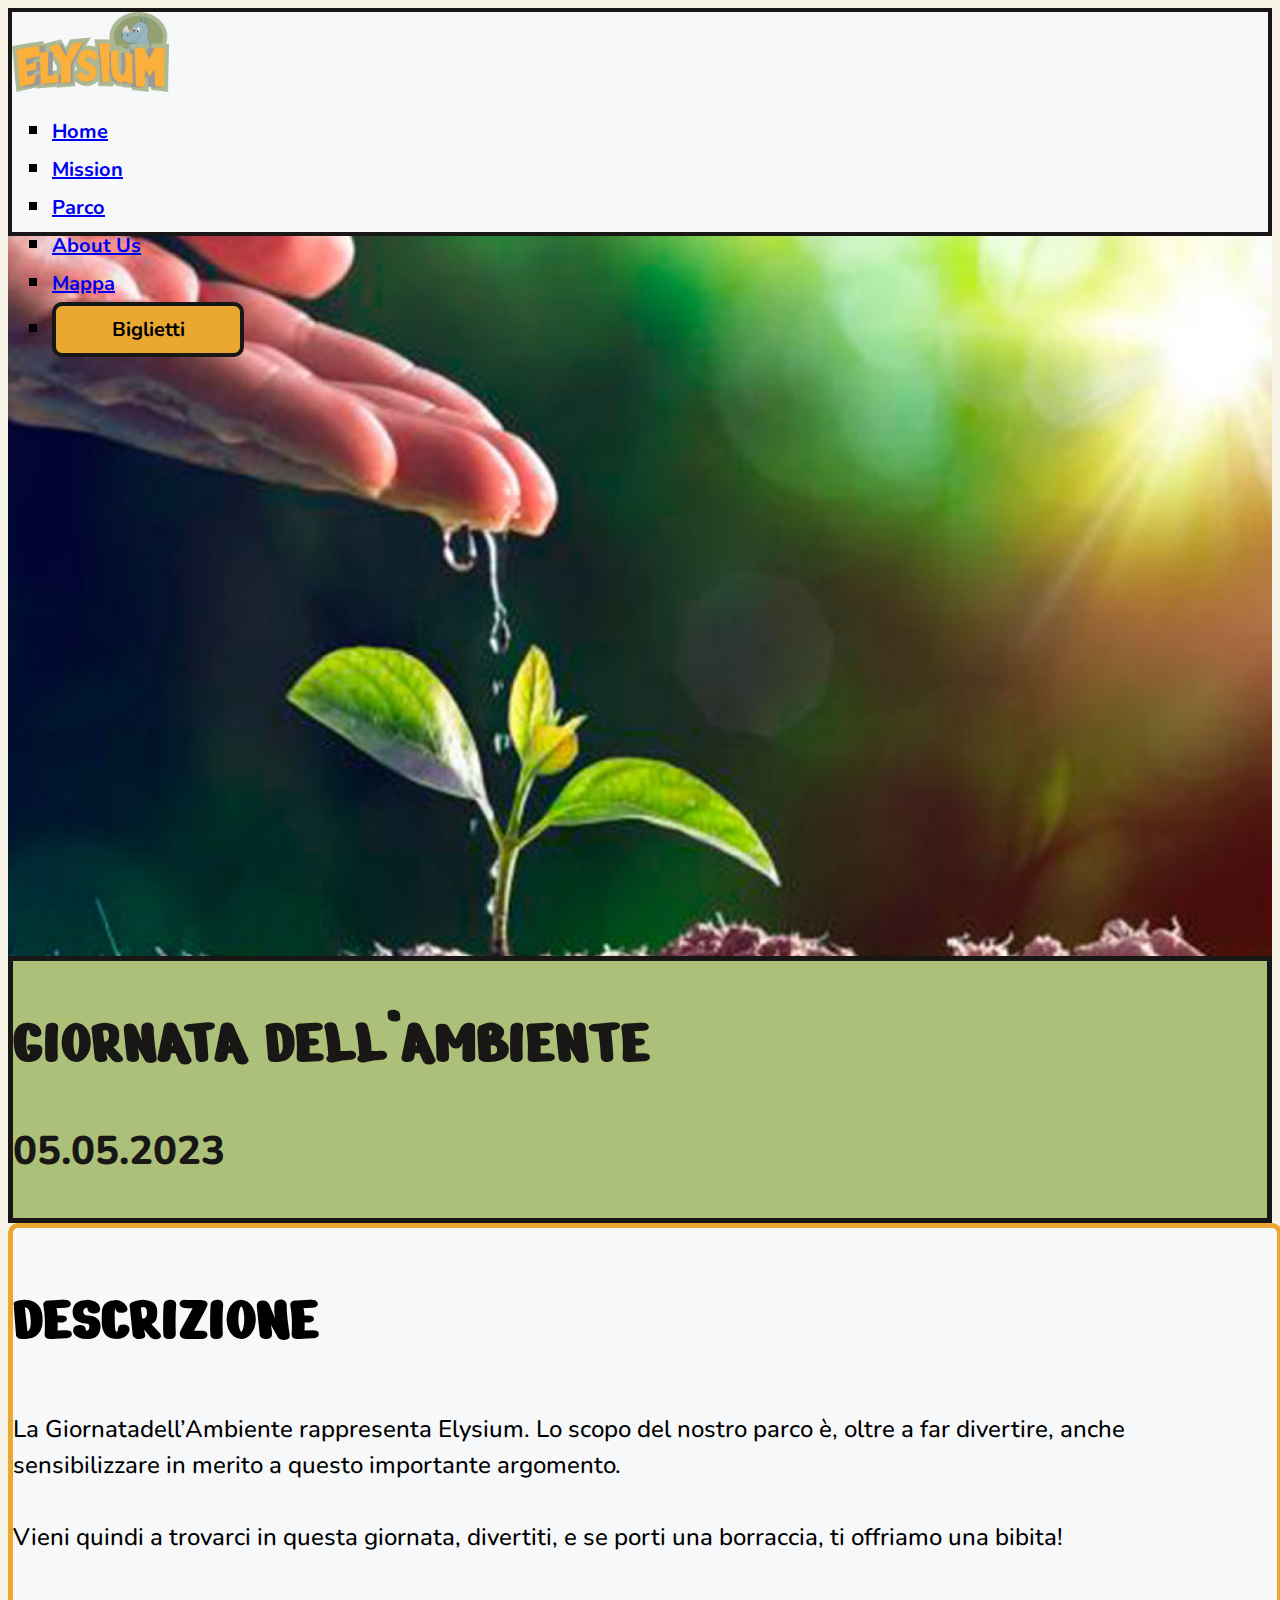
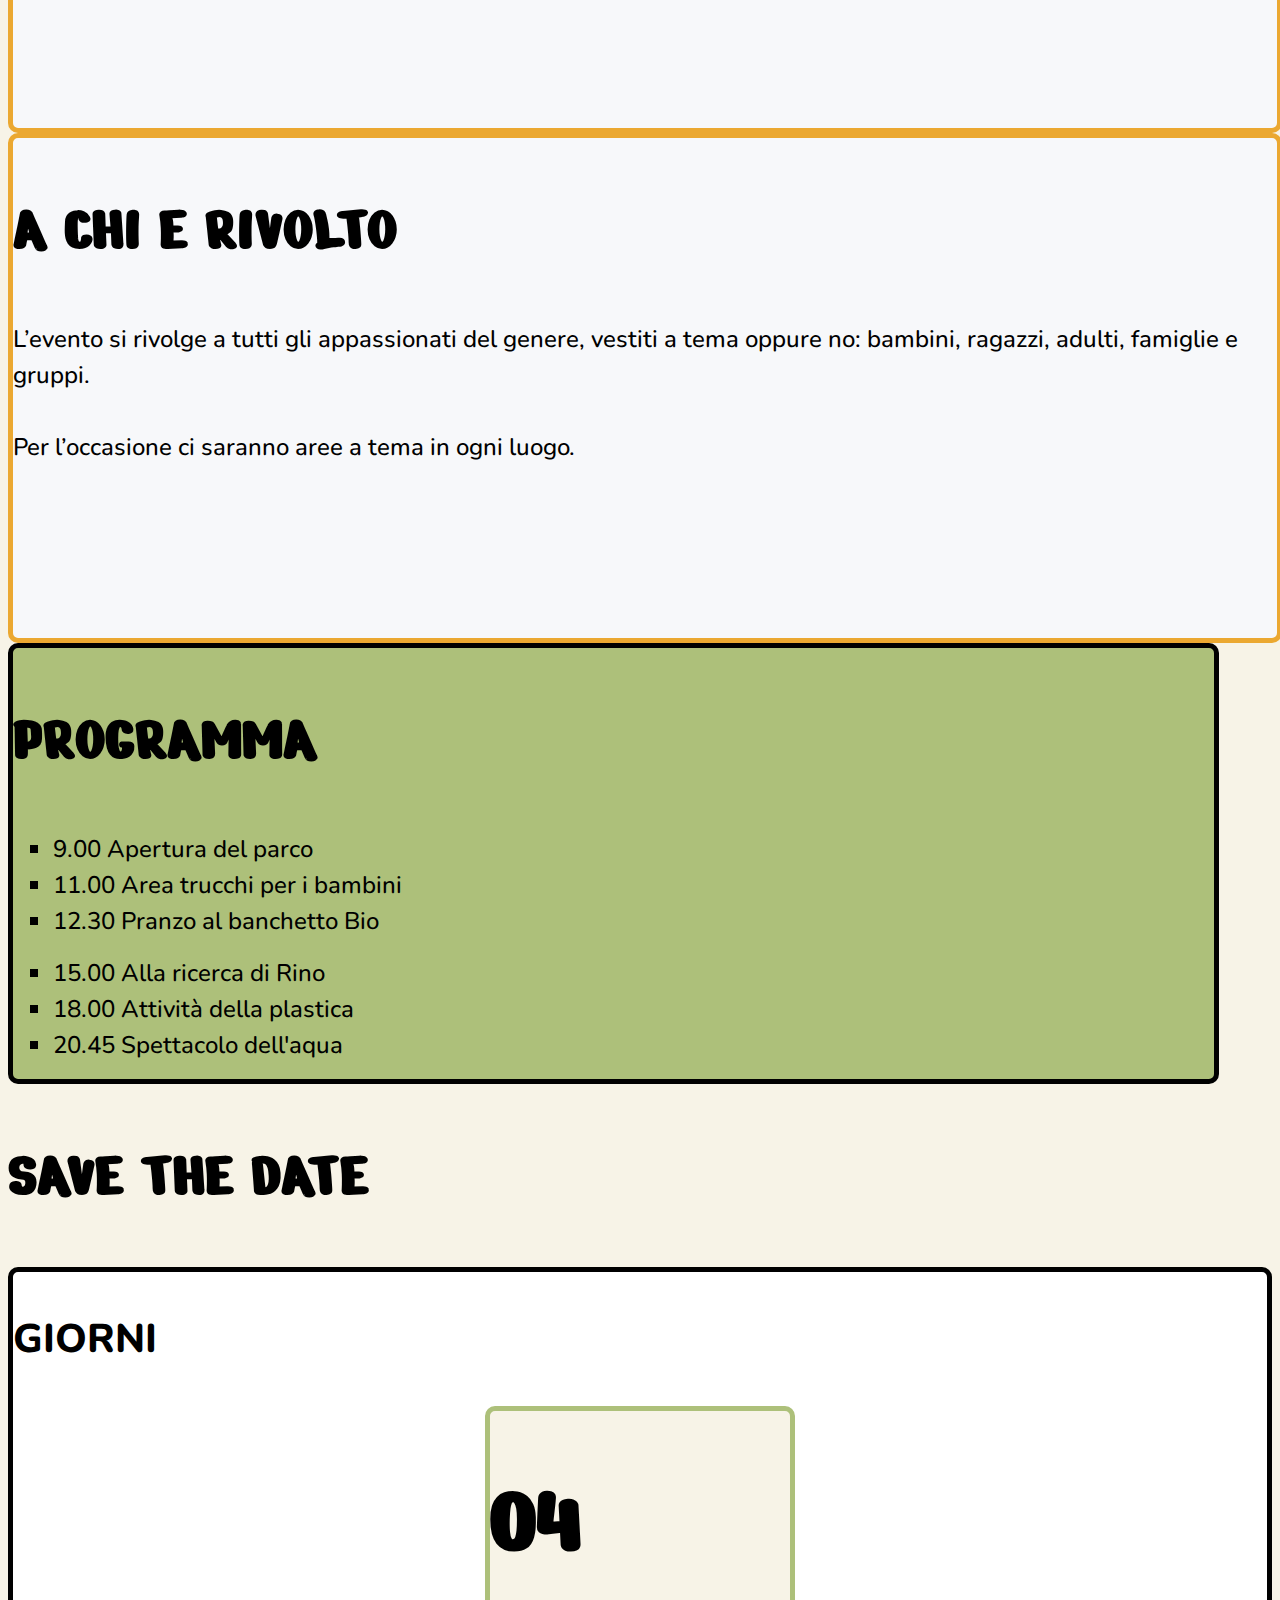
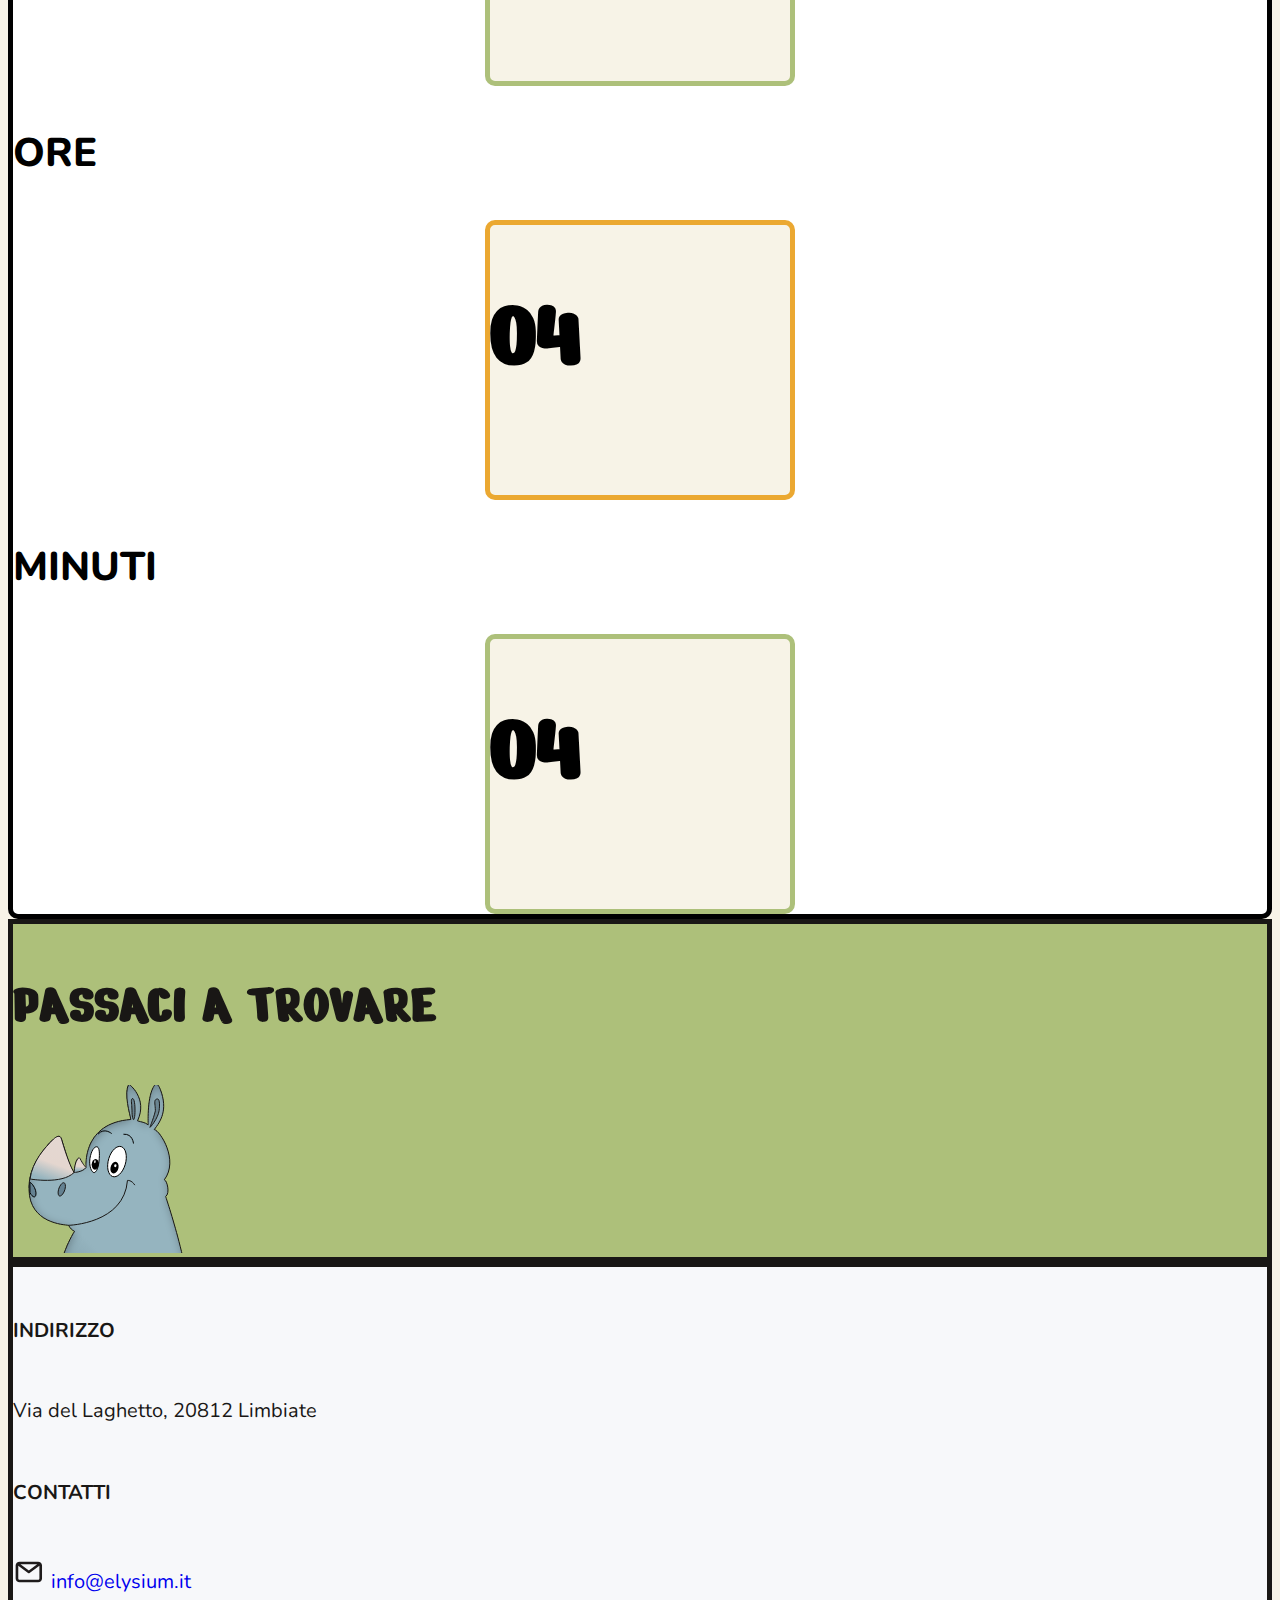
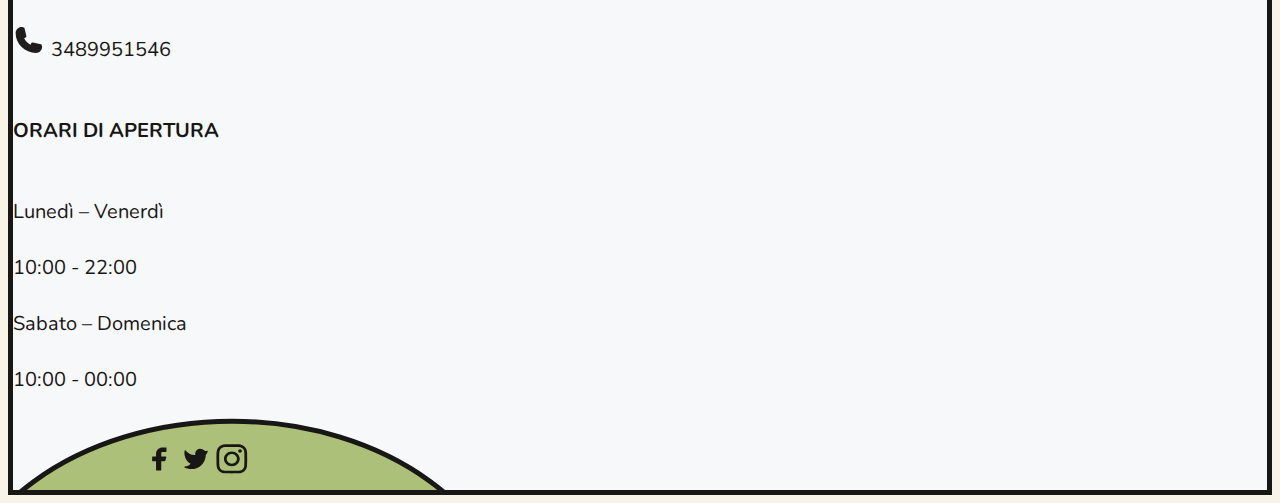
<file: Giornata dell'ambiente.html>
<!DOCTYPE html>
<html lang="it">
<head>
    <meta charset="UTF-8">
    <title>Evento | Giornata dell'ambiente</title>
    <meta charset="UTF-8">
    <meta name="viewport" content="width=device-width, initial-scale=1">
    <title>Elysium|Home Page</title>
    <link rel="shortcut icon" href="./images/favicon.ico" type="image/x-icon">
    <link rel="icon" href="./images/favicon.ico" type="image/x-icon">
    <link rel="preconnect" href="https://fonts.googleapis.com"><link rel="preconnect" href="https://fonts.gstatic.com" crossorigin><link href="https://fonts.googleapis.com/css2?family=Nerko+One&family=Nunito:wght@400;500;600;700;800&display=swap" rel="stylesheet">
    <style> @import url('https://fonts.googleapis.com/css2?family=Nerko+One&family=Nunito:wght@400;500;600;700;800&display=swap'); </style>
    <link href="https://cdn.jsdelivr.net/npm/bootstrap@5.3.0-alpha1/dist/css/bootstrap.min.css" rel="stylesheet" integrity="sha384-GLhlTQ8iRABdZLl6O3oVMWSktQOp6b7In1Zl3/Jr59b6EGGoI1aFkw7cmDA6j6gD" crossorigin="anonymous">
    <script src="https://code.jquery.com/jquery-3.6.3.js" integrity="sha256-nQLuAZGRRcILA+6dMBOvcRh5Pe310sBpanc6+QBmyVM=" crossorigin="anonymous"></script>
    <link rel="stylesheet"  type="text/css" href="./style/style_single_event.css">
    <link rel="stylesheet"  type="text/css" href="./style/navbar.css">
</head>
<body>


<nav class="navbar navbar-expand-lg" id="nstyle">
    <div class="container-xxl">
        <a class="navbar-brand" href="index.html">
            <img src="./images/Logo.png" alt="Logo" id="logonav">
        </a>
        <div class="mobile-navbar">
            <div class="mobile-container nav-container">
                <input class="checkbox" type="checkbox">
                <div class="hamburger-lines">
                    <span class="line line1"></span>
                    <span class="line line2"></span>
                    <span class="line line3"></span>
                </div>
                <div class="logo">
                    <a href="index.html"><img src="./images/Logo.png" id="logonav_mobile" alt="Logo"></a>
                </div>
                <div class="menu-items">
                    <div class="circle">
                        <ul>
                            <li><a href="index.html">Home</a></li>
                            <li><a href="Mission.html">Mission</a></li>
                            <li><a href="Parco.html">Parco</a></li>
                            <li><a href="About_Us.html">About</a></li>
                            <li><a href="Eventi.html">Eventi</a></li>
                            <li><a href="Mappa.html">Mappa</a></li>
                        </ul>
                        <a href="index.html"><img src="./images/Logo.png" alt="Logo" id="logomenu"></a>
                    </div>
                </div>
            </div>
        </div>
        <div class="collapse navbar-collapse justify-content-end" id = "nbar">
            <ul class="navbar-nav align-items-center" id = "nbar-mobile">
                <li class="nav-item me-md-5">
                    <a class="nav-link" href="index.html">Home</a>
                </li>
                <li class="nav-item me-md-5">
                    <a class="nav-link" href="Mission.html">Mission</a>
                </li>
                <li class="nav-item me-md-5">
                    <a class="nav-link" href="Parco.html">Parco</a>
                </li>
                <li class="nav-item me-md-5">
                    <a class="nav-link" href="About_Us.html">About Us</a>
                </li>
                <li class="nav-item me-md-5 ">
                    <a class="nav-link" href="Mappa.html">Mappa</a>
                </li>
                <li class="d-flex align-items-center" id="button_wrapper">
                    <a class="cart" href="index.html#gate">
                        <button id="ticket_button" class="d-none d-lg-block btn" type="submit">Biglietti</button>
                    </a>
                </li>
            </ul>
        </div>
    </div>
</nav>

<div class="container-fluid Elysium_environment"> </div>
<section class="d-flex position-relative environment_banner">
    <div class="container d-lg-flex justify-content-center">
        <div class=" text-center">
            <h1>GIORNATA DELL’AMBIENTE</h1>
        </div>
        <div class=" text-center col-lg-3 mt-2 p-lg-3 ">
            <h3 class="res">05.05.2023</h3>
        </div>
    </div>
</section>

<div  class="back">
    <img onclick="topFunction()" id="arrow_back" src="./images/arrow_back_green.png" alt="arrow back">
</div>


<section>
    <div class="container mt-5">
        <div class="row">
            <div class="col-lg-6 mb-3 ">
                <div class="environment_description">
                    <div class="card-body p-3">
                        <h2 class="card-title">DESCRIZIONE</h2>
                        <p class="card-text mb-4 Description">
                            La Giornatadell’Ambiente rappresenta Elysium.
                            Lo scopo del nostro parco è, oltre a far divertire, anche sensibilizzare in
                            merito a questo importante argomento.
                            <br><br>
                            Vieni quindi a trovarci in questa giornata,
                            divertiti, e se porti una borraccia, ti offriamo una bibita!
                            <br><br>
                        </p>
                    </div>
                </div>
            </div>
            <div class="col-lg-6">
                <div class="environment_description">
                    <div class="card-body p-3">
                        <h2 class="card-title">A CHI E RIVOLTO</h2>
                        <p class="card-text mb-4 mt-2 Description">
                            L’evento si rivolge a tutti gli appassionati del genere, vestiti a
                            tema oppure no: bambini, ragazzi, adulti, famiglie e gruppi.
                            <br><br>
                            Per l’occasione ci saranno aree a tema in ogni luogo.
                        </p>
                    </div>
                </div>
            </div>
        </div>
    </div>


    <div class="container mt-5 program_box green">
        <div class="row">
            <div class="text-center  mb-4 mt-4">
                <h2 class="card-title">PROGRAMMA</h2>
            </div>
        </div>
        <div class="row ms-3">
            <div class="col-lg-5">
                <ul class="mb-3">
                    <li class="mb-5">9.00 Apertura del parco </Li>
                    <li class="mb-5"> 11.00 Area trucchi per i  bambini </li>
                    <li class="mb-5">12.30 Pranzo al banchetto Bio</li>
                </ul>
            </div>
            <div class="col-lg-5 offset-lg-2">
                <ul class="mb-3">
                    <li class="mb-5">15.00 Alla ricerca di Rino</li>
                    <li class="mb-5">18.00 Attività della plastica </li>
                    <li class="mb-5">20.45 Spettacolo dell'aqua</li>
                </ul>
            </div>
        </div>
    </div>
</section>

<div class="container mt-5">
    <div class="text-center">
        <h2> SAVE THE DATE</h2>
    </div>
</div>
<div class="container mt-4 mb-5 save_date_box">
    <div class="row mt-4 justify-content-between" >
        <div class="col-lg-3 mb-3">
            <div class="text-center">
                <h3 class="text-center">GIORNI</h3>
                <div class="save_date_rect border_green">
                    <h2 class="text-center  save_date_text" id="days">04</h2>
                </div>
            </div>
        </div>
        <div class="col-lg-3 mb-3 ">
            <div class="text-center ">
                <h3 class="text-center">ORE</h3>
                <div class="save_date_rect  border_yellow">
                    <h2 class="text-center  save_date_text" id="hours">04</h2>
                </div>
            </div>
        </div>
        <div class="col-lg-3 mb-3">
            <div class="text-center">
                <h3 class="text-center">MINUTI</h3>
                <div class="save_date_rect border_green">
                    <h2 class="text-center  save_date_text" id="minutes">04</h2>
                </div>
            </div>
        </div>
    </div>
</div>
<!-- Footer -->
<footer class="text-center text-lg-start  text-muted" >
    <!-- Banner Passaci a trovare -->
    <section id="section-footer-environment" class="d-flex justify-content-center border-bottom-0  py-4 position-relative" >
        <div class="d-none d-lg-block container-xxl ">
            <div class="d-flex justify-content-between align-items-end position-relative">
                <h2 class="footer-title"> PASSACI A TROVARE</h2>
                <img src="./images/rino_footer.svg" class="rino_footer position-absolute" id ="rino-position" alt="rino">
            </div>
        </div>
    </section>
    <!-- Informazioni -->
    <section class="info">
        <div class="container-xxl ">
            <div class="container text-center text-md-start mt-5 " >
                <div class="row mt-3">
                    <div class="col-md-3 col-lg-4 col-xl-3 mx-auto mb-4">
                        <h6 class="ftitle mb-4">
                            Indirizzo
                        </h6>
                        <p class="ftext">
                            Via del Laghetto,
                            20812 Limbiate
                        </p>
                    </div>
                    <div class="col-md-2 col-lg-2 col-xl-2 mx-auto mb-4">
                        <h6 class="ftitle mb-4">
                            Contatti
                        </h6>
                        <p>
                            <img src="./images/mail.svg" class="img-fluid rounded-start social-icon" alt="fb">
                            <a href="mailto:info@elysium.it" class="text-reset ftext">info@elysium.it</a>
                        </p>
                        <p>
                            <img src="./images/phone.svg" class="img-fluid rounded-start social-icon" alt="fb">
                            <a class="text-reset ftext">3489951546</a>
                        </p>
                    </div>
                    <div class="col-md-4 col-lg-3 col-xl-3 mx-auto mb-md-0 mb-4">
                        <h6 class="ftitle mb-4">Orari di Apertura</h6>
                        <p class="ftext">Lunedì – Venerdì</p>
                        <p class="ftext">10:00 - 22:00</p>
                        <p class="ftext">Sabato – Domenica</p>
                        <p class="ftext">10:00 - 00:00</p>
                    </div>
                </div>
            </div>
        </div>
        <!-- Social -->
        <div class="container-xxl padding-remover">
            <div class="semi-circle-environment">
                <div class="social">
                    <a href="https://www.facebook.com/" class="me-4">
                        <img src="./images/fb.svg" class="img-fluid rounded-start social-icon" alt="fb">
                    </a>
                    <a href="https://twitter.com/" class="me-4">
                        <img src="./images/twitter.svg" class="img-fluid rounded-start social-icon" alt="twitter">
                    </a>
                    <a href="https://www.instagram.com">
                        <img src="./images/ig.svg" class="img-fluid rounded-start social-icon" alt="ig">
                    </a>
                </div>
            </div>
        </div>

    </section>

</footer>




<script src="./script/Environment.js"></script>

<script src="./script/Back.js"></script>

</body>

</html>
</file>
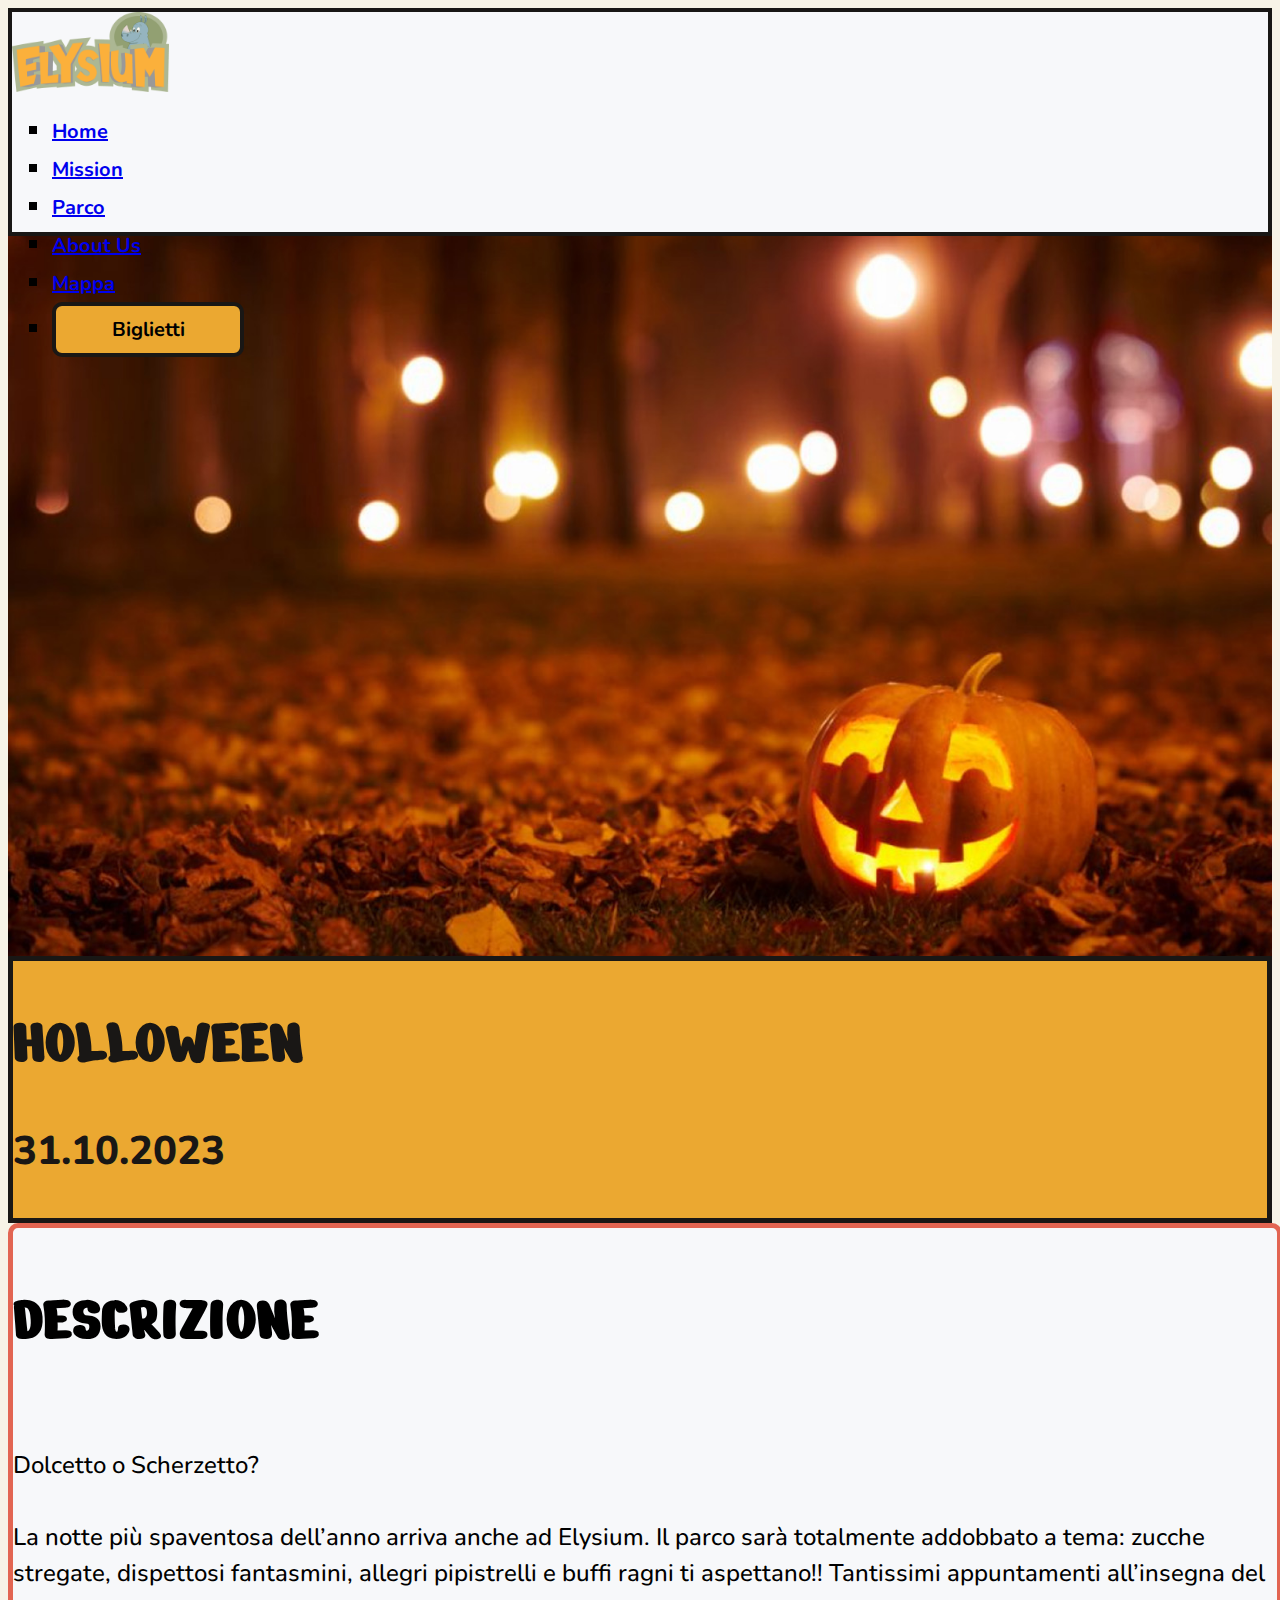
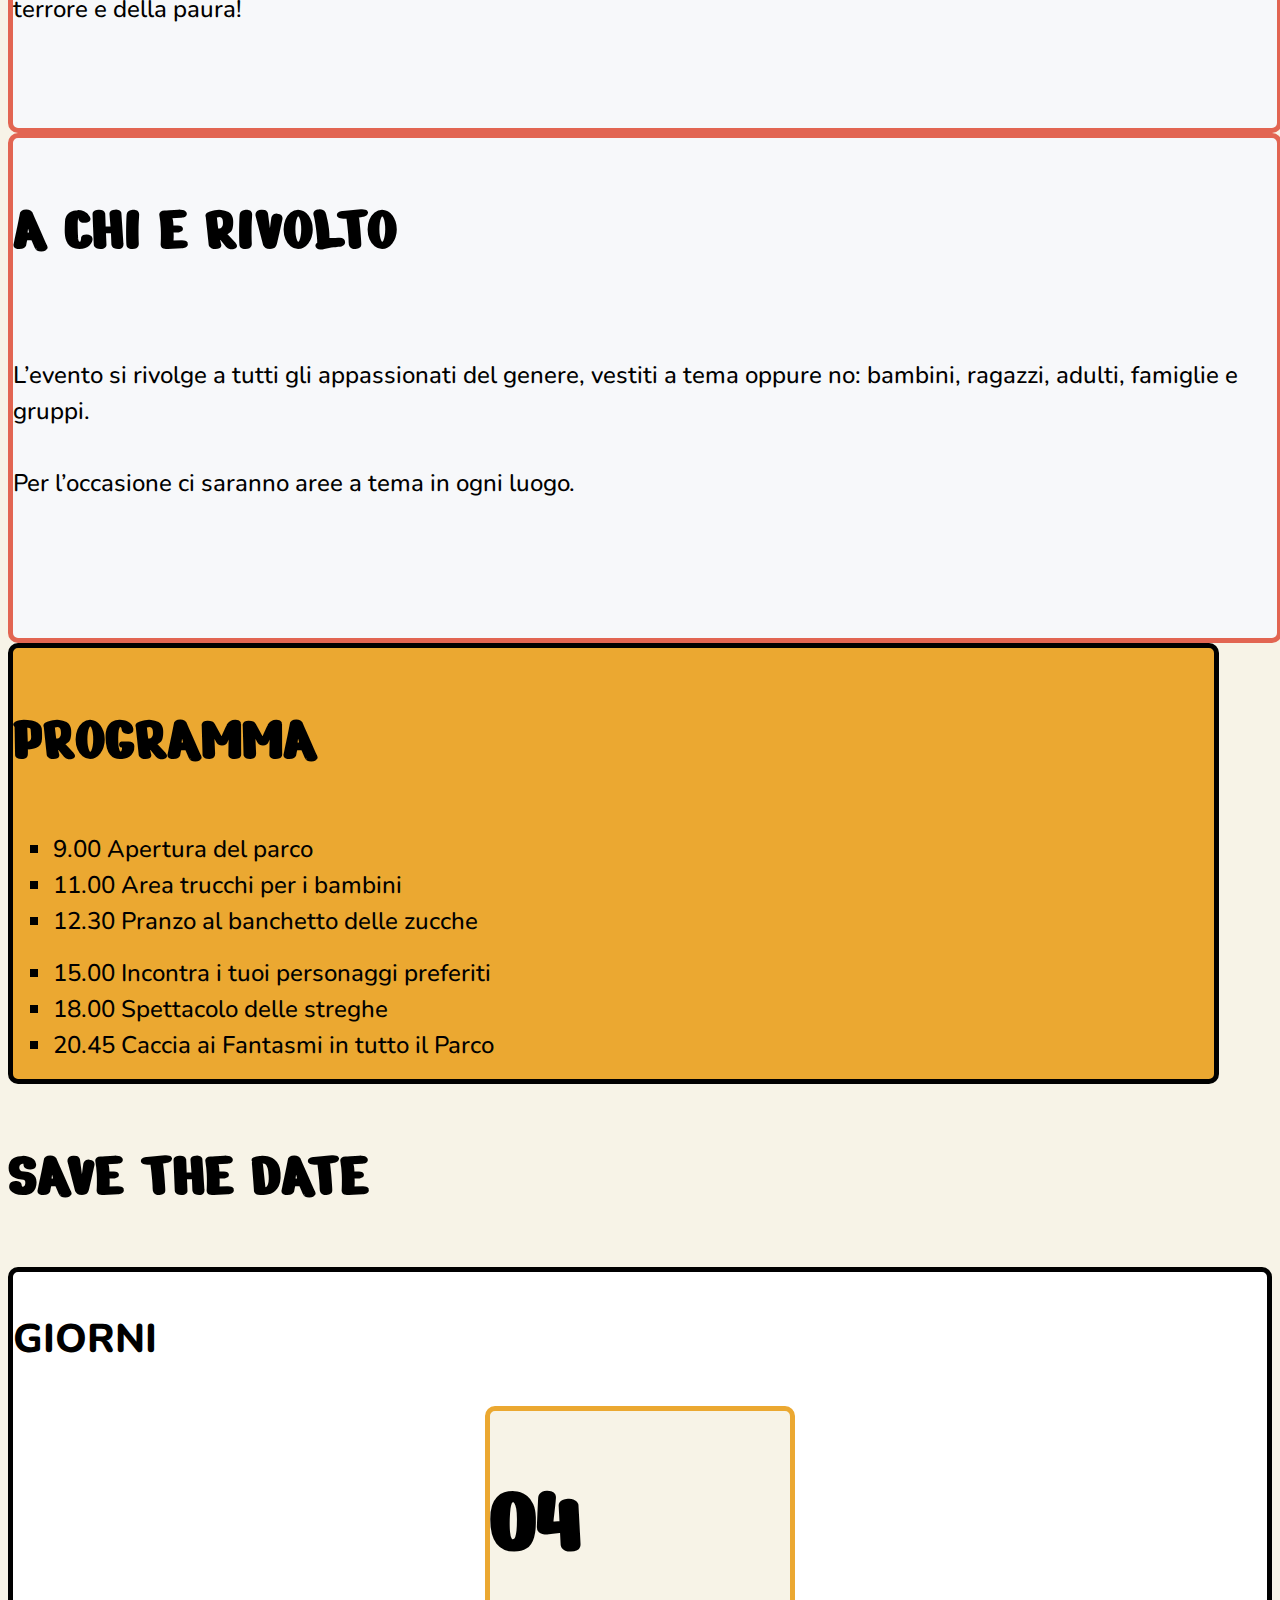
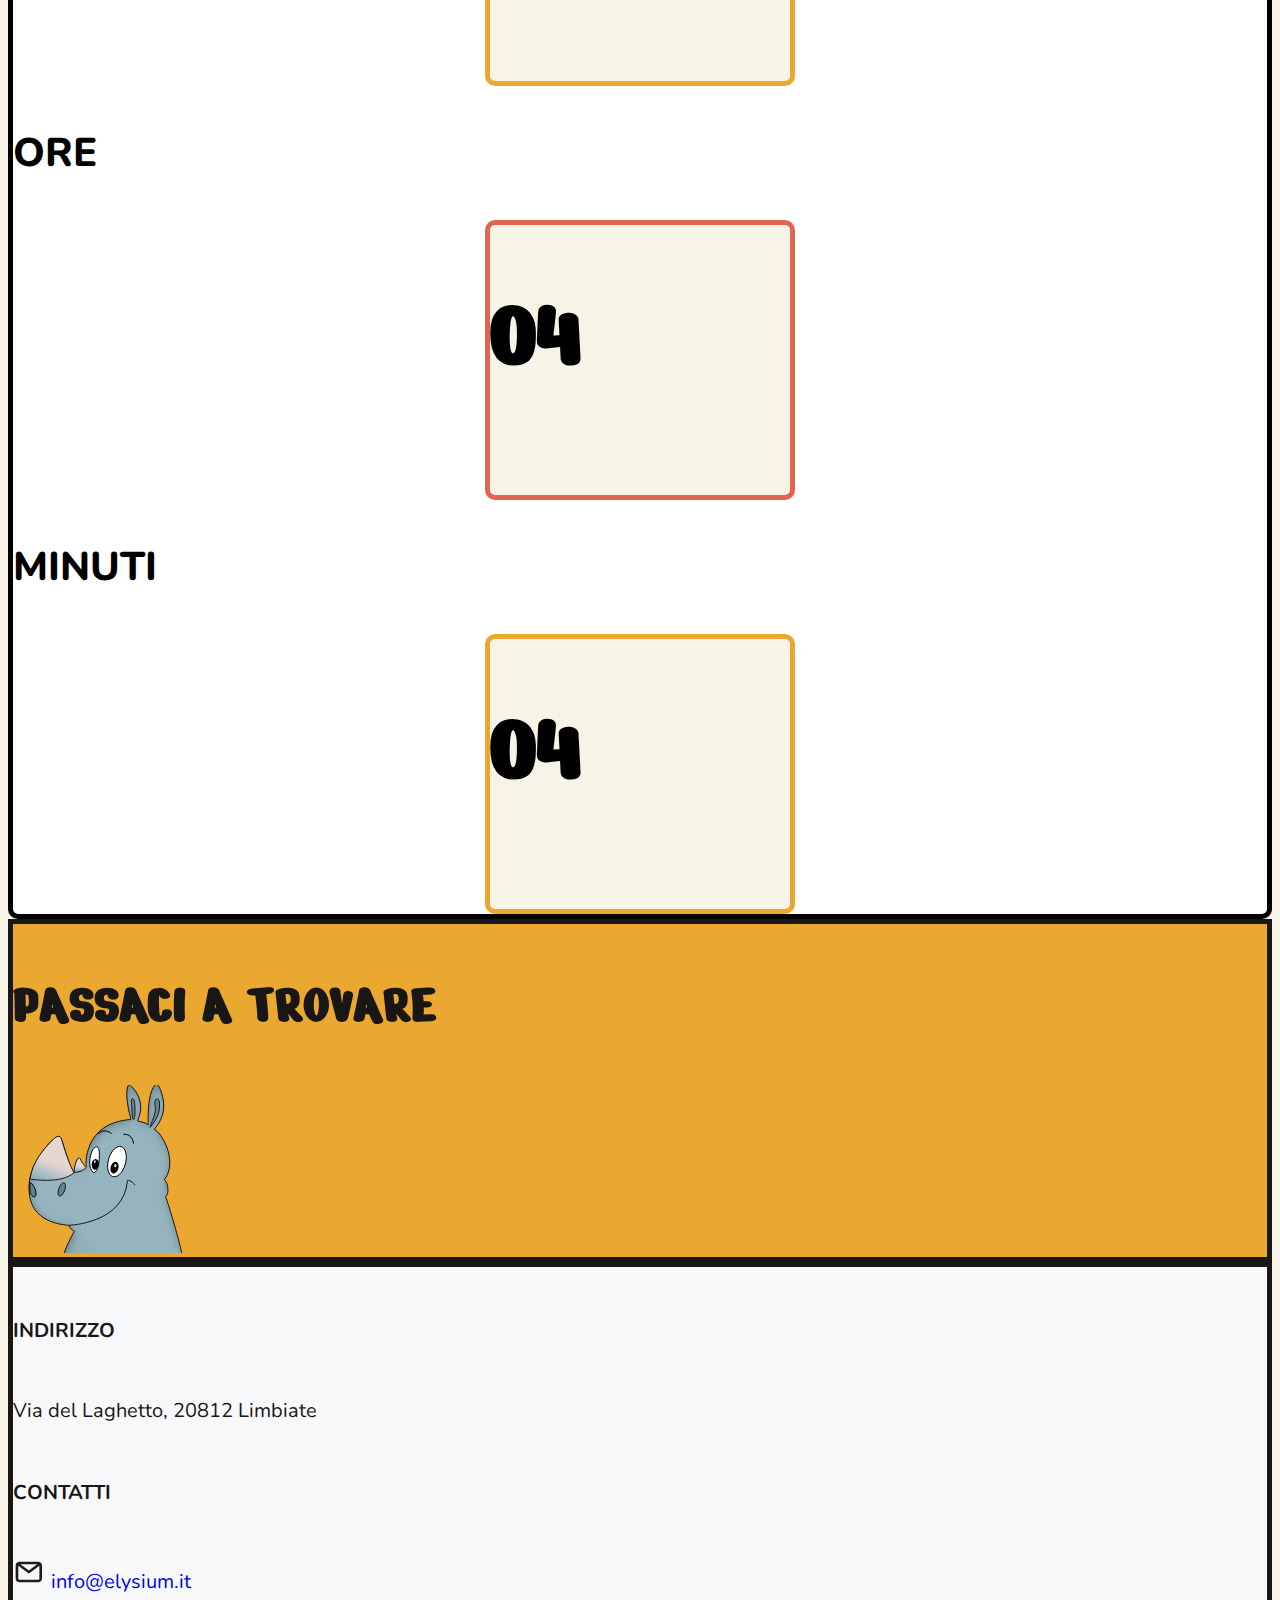
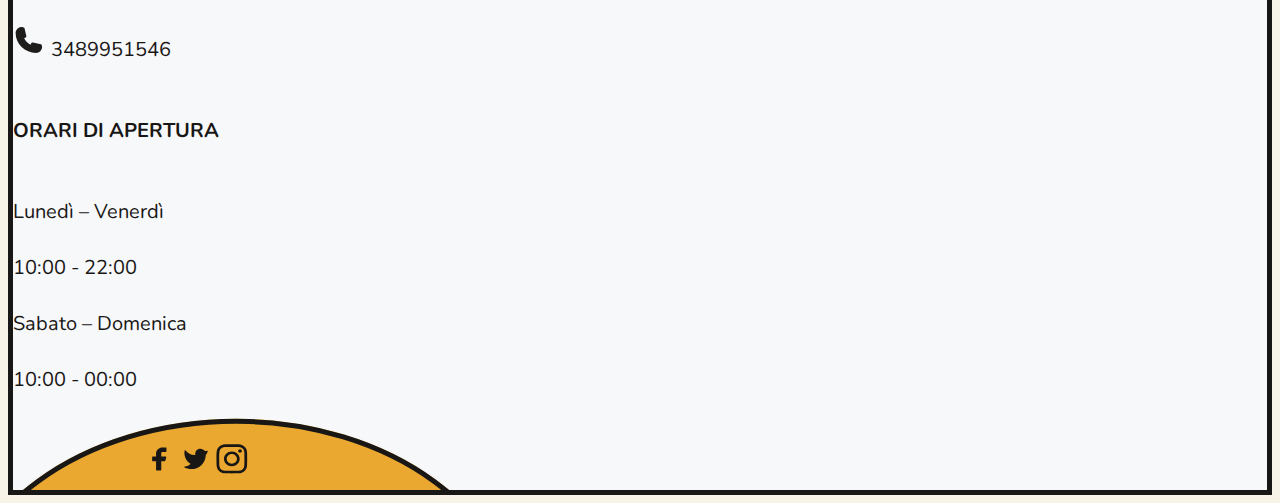
<file: Halloween.html>
<!DOCTYPE html>
<html lang="it">
<head>
    <meta charset="UTF-8">
    <title>Evento | Halloween</title>
    <meta charset="UTF-8">
    <meta name="viewport" content="width=device-width, initial-scale=1">
    <title>Elysium|Home Page</title>
    <link rel="shortcut icon" href="./images/favicon.ico" type="image/x-icon">
    <link rel="icon" href="./images/favicon.ico" type="image/x-icon">
    <link rel="preconnect" href="https://fonts.googleapis.com"><link rel="preconnect" href="https://fonts.gstatic.com" crossorigin><link href="https://fonts.googleapis.com/css2?family=Nerko+One&family=Nunito:wght@400;500;600;700;800&display=swap" rel="stylesheet">
    <style> @import url('https://fonts.googleapis.com/css2?family=Nerko+One&family=Nunito:wght@400;500;600;700;800&display=swap'); </style>
    <link href="https://cdn.jsdelivr.net/npm/bootstrap@5.3.0-alpha1/dist/css/bootstrap.min.css" rel="stylesheet" integrity="sha384-GLhlTQ8iRABdZLl6O3oVMWSktQOp6b7In1Zl3/Jr59b6EGGoI1aFkw7cmDA6j6gD" crossorigin="anonymous">
    <script src="https://code.jquery.com/jquery-3.6.3.js" integrity="sha256-nQLuAZGRRcILA+6dMBOvcRh5Pe310sBpanc6+QBmyVM=" crossorigin="anonymous"></script>
    <link rel="stylesheet"  type="text/css" href="./style/style_single_event.css">
    <link rel="stylesheet"  type="text/css" href="./style/navbar.css">
</head>
<body>


<nav class="navbar navbar-expand-lg" id="nstyle">
    <div class="container-xxl">
        <a class="navbar-brand" href="index.html">
            <img src="./images/Logo.png" alt="Logo" id="logonav">
        </a>
        <div class="mobile-navbar">
            <div class="mobile-container nav-container">
                <input class="checkbox" type="checkbox">
                <div class="hamburger-lines">
                    <span class="line line1"></span>
                    <span class="line line2"></span>
                    <span class="line line3"></span>
                </div>
                <div class="logo">
                    <a href="index.html"><img src="./images/Logo.png" id="logonav_mobile" alt="Logo"></a>
                </div>
                <div class="menu-items">
                    <div class="circle">
                        <ul>
                            <li><a href="index.html">Home</a></li>
                            <li><a href="Mission.html">Mission</a></li>
                            <li><a href="Parco.html">Parco</a></li>
                            <li><a href="About_Us.html">About</a></li>
                            <li><a href="Eventi.html">Eventi</a></li>
                            <li><a href="Mappa.html">Mappa</a></li>
                        </ul>
                        <a href="index.html"><img src="./images/Logo.png" alt="Logo" id="logomenu"></a>
                    </div>
                </div>
            </div>
        </div>
        <div class="collapse navbar-collapse justify-content-end" id = "nbar">
            <ul class="navbar-nav align-items-center" id = "nbar-mobile">
                <li class="nav-item me-md-5">
                    <a class="nav-link" href="index.html">Home</a>
                </li>
                <li class="nav-item me-md-5">
                    <a class="nav-link" href="#">Mission</a>
                </li>
                <li class="nav-item me-md-5">
                    <a class="nav-link" href="Parco.html">Parco</a>
                </li>
                <li class="nav-item me-md-5">
                    <a class="nav-link" href="About_Us.html">About Us</a>
                </li>
                <li class="nav-item me-md-5 ">
                    <a class="nav-link" href="Mappa.html">Mappa</a>
                </li>
                <li class="d-flex align-items-center" id="button_wrapper">
                    <a class="cart" href="index.html#gate">
                        <button id="ticket_button" class="d-none d-lg-block btn" type="submit">Biglietti</button>
                    </a>
                </li>
            </ul>
        </div>
    </div>
</nav>


<div class="container-fluid Elysium_halloween" > </div>
<section class="d-flex position-relative halloween_banner">
    <div class="container d-lg-flex justify-content-center">
        <div class=" text-center col-lg-4  ">
            <h1 class="res"> HOLLOWEEN</h1>
        </div>
        <div class=" text-center col-lg-3 mt-2 p-lg-3 ">
            <h3 class="res">31.10.2023</h3>
        </div>
    </div>
</section>

<div  class="back">
    <img onclick="topFunction()" id="arrow_back" src="./images/arrow_back_yellow.png" alt="arrow back">
</div>

<section>
    <div class="container mt-5 description_box">
        <div class="row">
            <div class="col-lg-6 mb-3   ">
                <div class="halloween_description">
                    <div class="card-body p-3">
                        <h2 class="card-title mt-4">DESCRIZIONE</h2>
                        <p class="card-text mb-4 Description">
                            <br>
                            Dolcetto o Scherzetto?
                            <br> <br>
                            La notte più spaventosa dell’anno arriva anche ad Elysium.
                            Il parco sarà totalmente addobbato a tema: zucche stregate,
                            dispettosi fantasmini, allegri pipistrelli e buffi ragni ti aspettano!!
                            Tantissimi appuntamenti all’insegna del terrore e della paura!
                            <br> <br>
                        </p>
                    </div>
                </div>
            </div>
            <div class="col-lg-6">
                <div class="halloween_description">
                    <div class="card-body p-3">
                        <h2 class="card-title mt-4">A CHI E RIVOLTO</h2>
                        <p class="card-text mb-4 mt-2 Description">
                            <br>
                            L’evento si rivolge a tutti gli appassionati del genere, vestiti
                            a tema oppure no: bambini, ragazzi, adulti, famiglie e gruppi.
                            <br> <br>
                            Per l’occasione ci saranno aree a tema in ogni luogo.
                        </p>
                    </div>
                </div>
            </div>
        </div>
    </div>


    <div class="container mt-5 program_box yellow">
        <div class="row">
            <div class="text-center  mb-4 mt-4">
                <h2 class="card-title">PROGRAMMA</h2>
            </div>
        </div>
        <div class="row ms-3">
            <div class="col-lg-5">
                <ul class="mb-3">
                    <li class="mb-5">9.00 Apertura del parco </Li>
                    <li class="mb-5"> 11.00 Area trucchi per i  bambini </li>
                    <li class="mb-5">12.30 Pranzo al banchetto delle zucche</li>
                </ul>
            </div>
            <div class="col-lg-5 offset-lg-2">
                <ul class="mb-3">
                    <li class="mb-5">15.00 Incontra i tuoi personaggi preferiti</li>
                    <li class="mb-5">18.00 Spettacolo delle streghe </li>
                    <li class="mb-5">20.45 Caccia ai Fantasmi in tutto il Parco</li>
                </ul>
            </div>
        </div>
    </div>
</section>

<div class="container mt-5">
    <div class="text-center">
        <h2> SAVE THE DATE</h2>
    </div>
</div>
<div class="container mt-4 mb-5 save_date_box">
    <div class="row mt-4 justify-content-between" >
        <div class="col-lg-3 mb-3">
            <div class="text-center">
                <h3 class="text-center">GIORNI</h3>
                <div class="save_date_rect border_yellow">
                    <h2 class="text-center  save_date_text" id="days">04</h2>
                </div>
            </div>
        </div>
        <div class="col-lg-3 mb-3 ">
            <div class="text-center ">
                <h3 class="text-center">ORE</h3>
                <div class="save_date_rect  border_red">
                    <h2 class="text-center  save_date_text" id="hours">04</h2>
                </div>
            </div>
        </div>
        <div class="col-lg-3 mb-3">
            <div class="text-center">
                <h3 class="text-center">MINUTI</h3>
                <div class="save_date_rect border_yellow">
                    <h2 class="text-center  save_date_text" id="minutes">04</h2>
                </div>
            </div>
        </div>
    </div>
</div>
<!-- Footer -->
<footer class="text-center text-lg-start  text-muted" >
    <!-- Banner Passaci a trovare -->
    <section id="section-footer-halloween" class="d-flex justify-content-center border-bottom-0  py-4 position-relative" >
        <div class="d-none d-lg-block container-xxl ">
            <div class="d-flex justify-content-between align-items-end position-relative">
                <h2 class="footer-title"> PASSACI A TROVARE</h2>
                <img src="./images/rino_footer.svg" class="rino_footer position-absolute" id ="rino-position" alt="rino">
            </div>
        </div>
    </section>
    <!-- Informazioni -->
    <section class="info">
        <div class="container-xxl ">
            <div class="container text-center text-md-start mt-5 " >
                <div class="row mt-3">
                    <div class="col-md-3 col-lg-4 col-xl-3 mx-auto mb-4">
                        <h6 class="ftitle mb-4">
                            Indirizzo
                        </h6>
                        <p class="ftext">
                            Via del Laghetto,
                            20812 Limbiate
                        </p>
                    </div>
                    <div class="col-md-2 col-lg-2 col-xl-2 mx-auto mb-4">
                        <h6 class="ftitle mb-4">
                            Contatti
                        </h6>
                        <p>
                            <img src="./images/mail.svg" class="img-fluid rounded-start social-icon" alt="fb">
                            <a href="mailto:info@elysium.it" class="text-reset ftext">info@elysium.it</a>
                        </p>
                        <p>
                            <img src="./images/phone.svg" class="img-fluid rounded-start social-icon" alt="fb">
                            <a class="text-reset ftext">3489951546</a>
                        </p>
                    </div>
                    <div class="col-md-4 col-lg-3 col-xl-3 mx-auto mb-md-0 mb-4">
                        <h6 class="ftitle mb-4">Orari di Apertura</h6>
                        <p class="ftext">Lunedì – Venerdì</p>
                        <p class="ftext">10:00 - 22:00</p>
                        <p class="ftext">Sabato – Domenica</p>
                        <p class="ftext">10:00 - 00:00</p>
                    </div>
                </div>
            </div>
        </div>
        <!-- Social -->
        <div class="container-xxl padding-remover">
            <div class="semi-circle-halloween">
                <div class="social">
                    <a href="https://www.facebook.com/" class="me-4">
                        <img src="./images/fb.svg" class="img-fluid rounded-start social-icon" alt="fb">
                    </a>
                    <a href="https://twitter.com/" class="me-4">
                        <img src="./images/twitter.svg" class="img-fluid rounded-start social-icon" alt="twitter">
                    </a>
                    <a href="https://www.instagram.com">
                        <img src="./images/ig.svg" class="img-fluid rounded-start social-icon" alt="ig">
                    </a>
                </div>
            </div>
        </div>


    </section>

</footer>



<script src="./script/Halloween.js"></script>

<script src="./script/Back.js"></script>

</body>

</html>
</file>
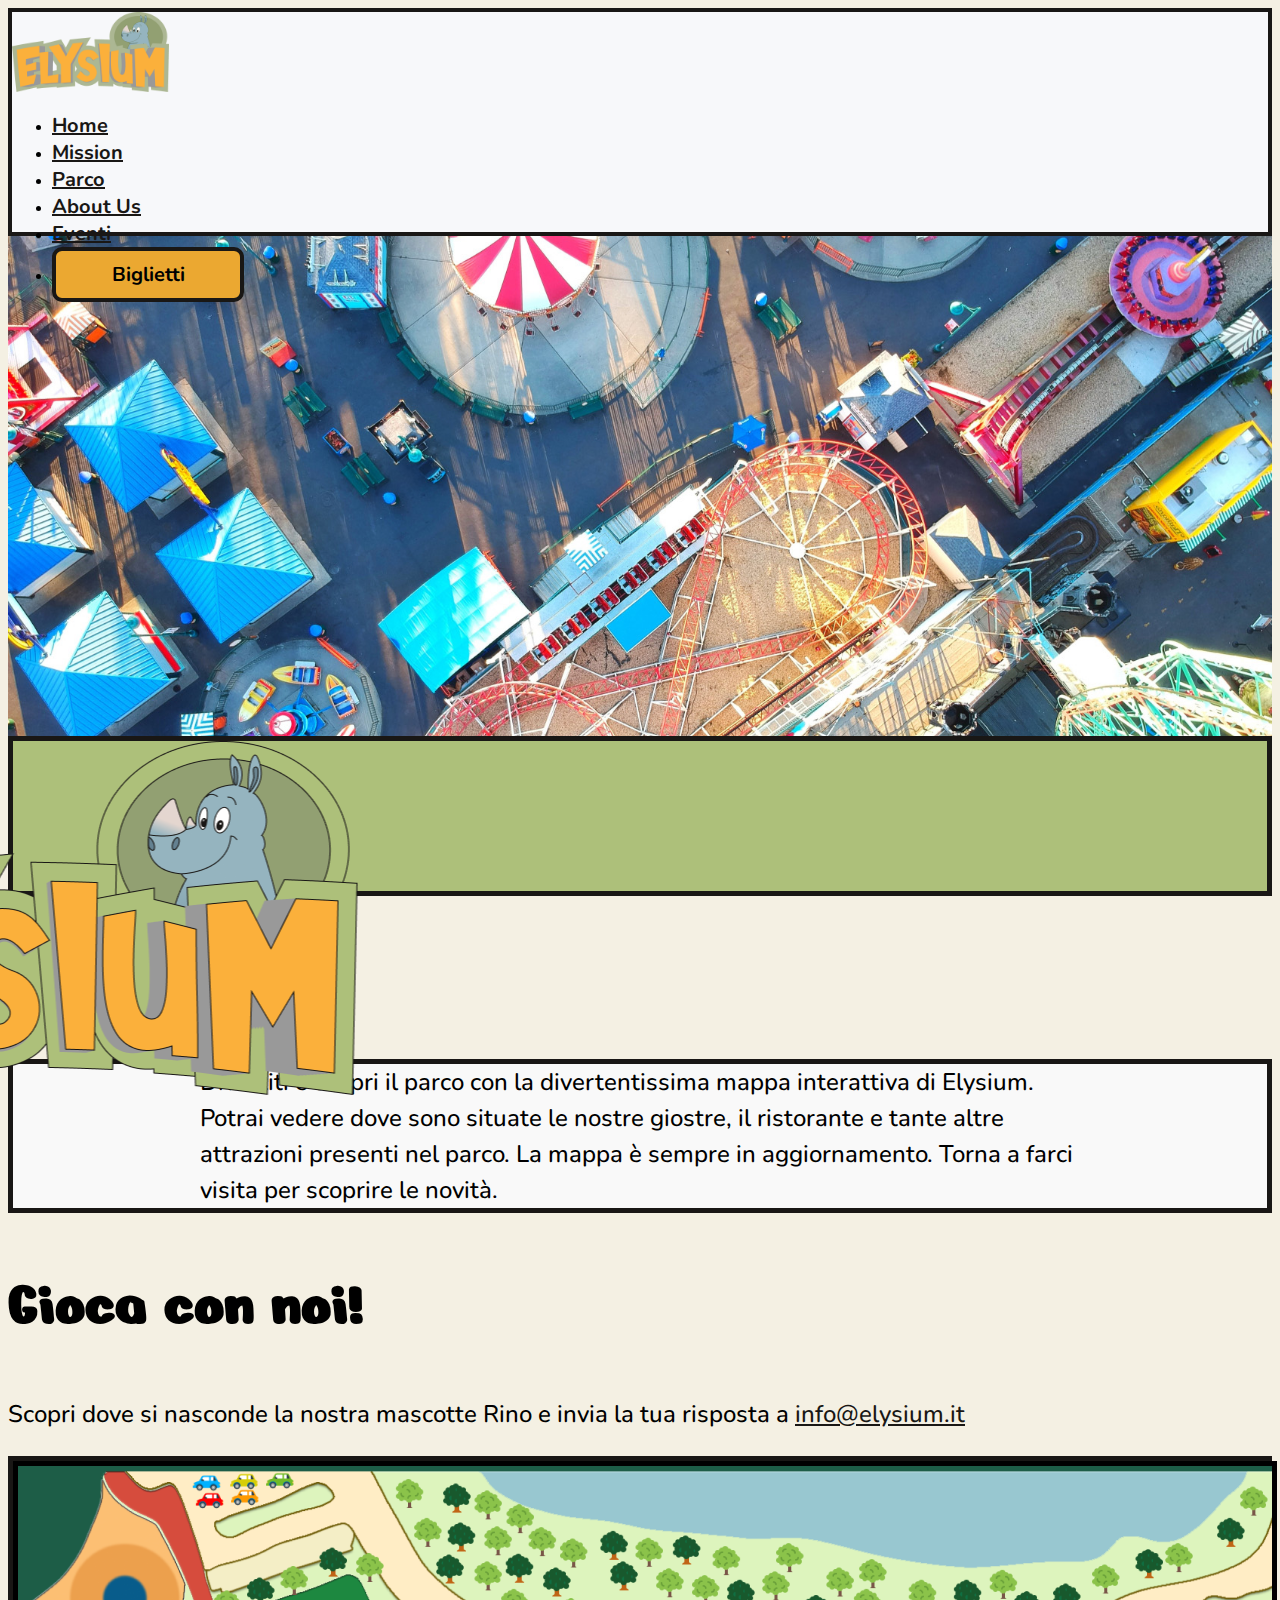
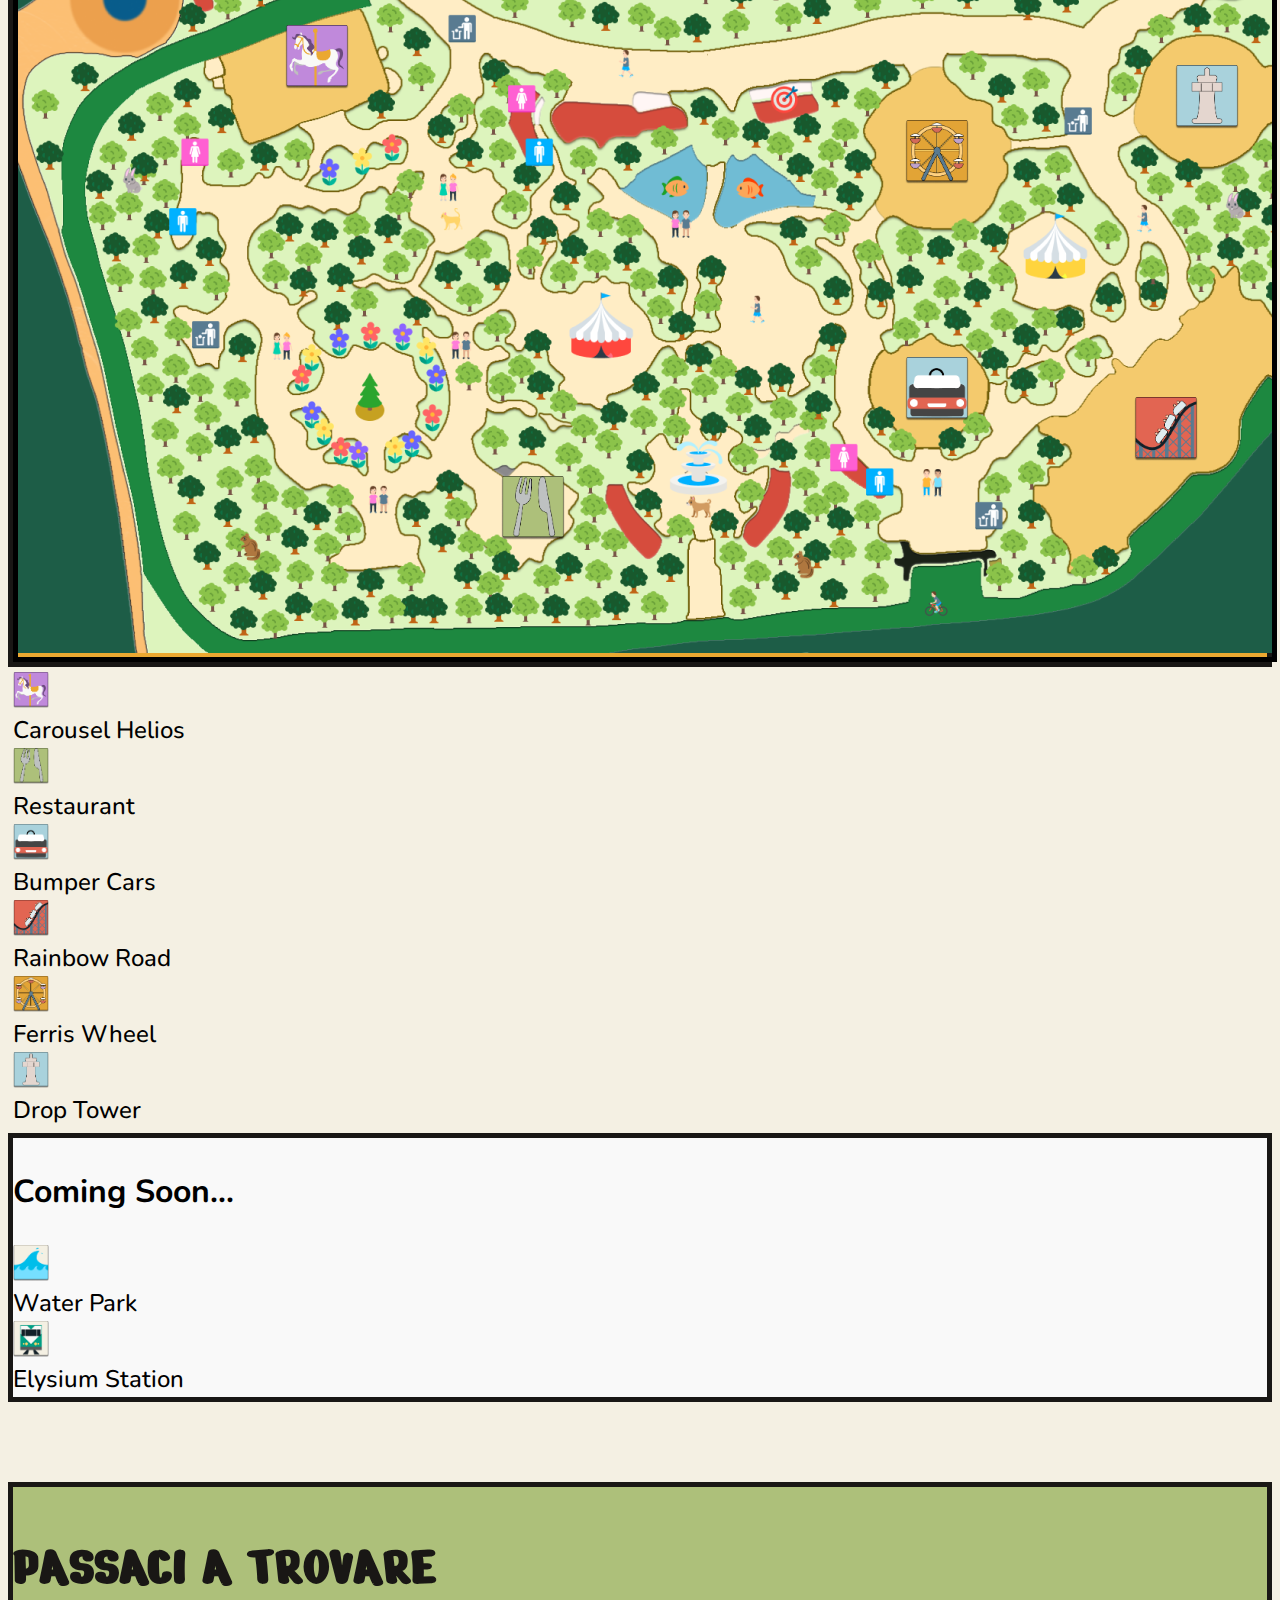
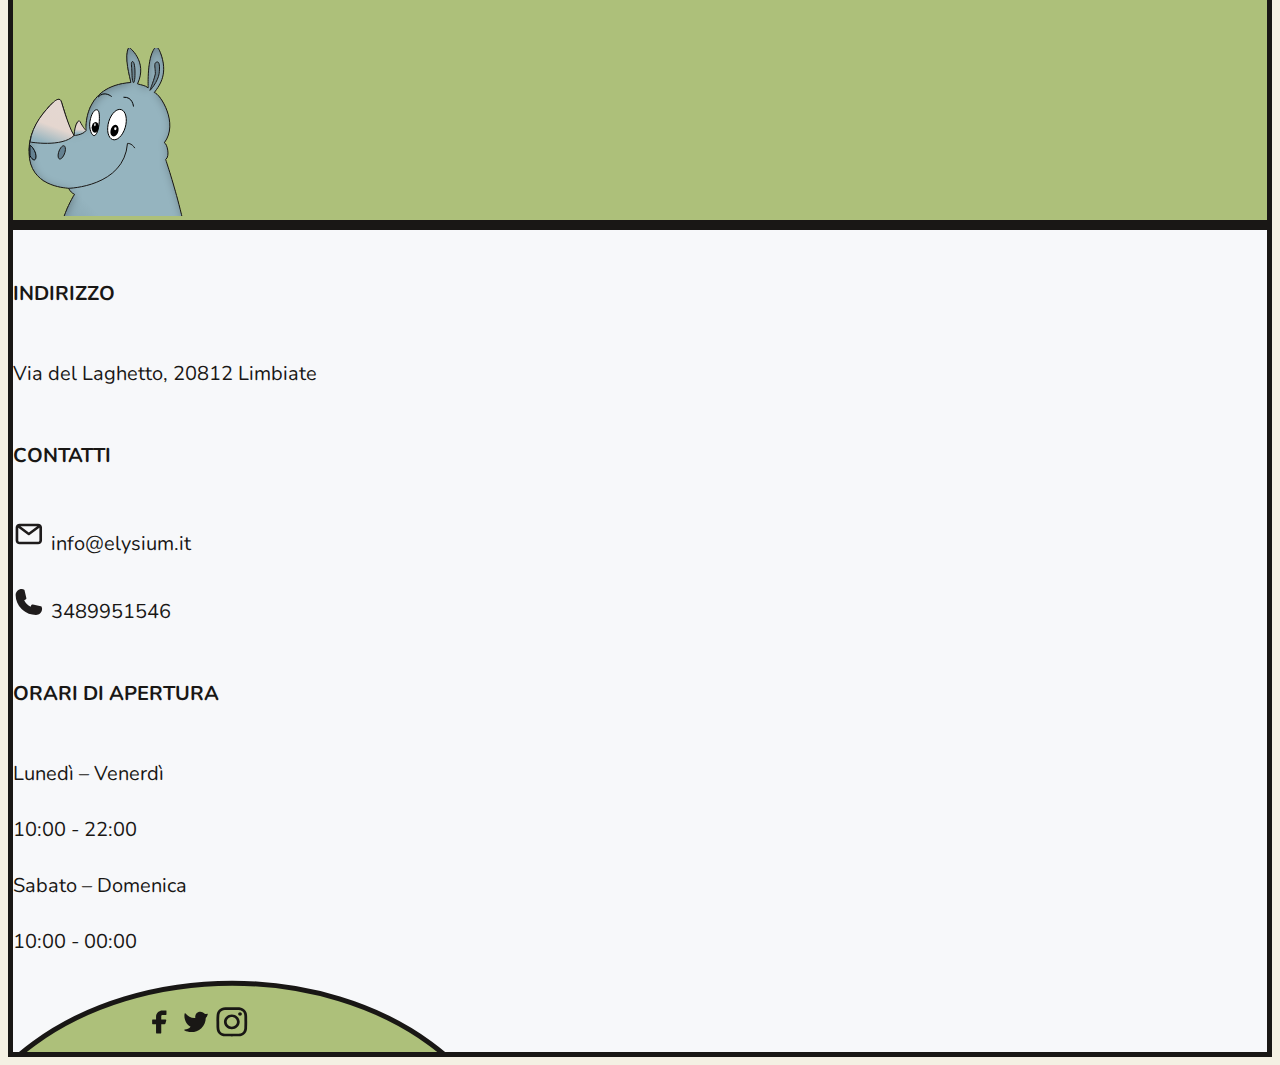
<file: Mappa.html>
<!DOCTYPE html>
<html lang="it">
<head>
    <meta charset="UTF-8">
    <meta name="viewport" content="width=device-width, initial-scale=1">
    <title> Elysium | Mappa</title>
    <link rel="shortcut icon" href="images/favicon.ico" type="image/x-icon">
    <link rel="icon" href="images/favicon.ico" type="image/x-icon">
    <link href="https://cdn.jsdelivr.net/npm/bootstrap@5.2.3/dist/css/bootstrap.min.css" rel="stylesheet" integrity="sha384-rbsA2VBKQhggwzxH7pPCaAqO46MgnOM80zW1RWuH61DGLwZJEdK2Kadq2F9CUG65" crossorigin="anonymous">
    <link rel="preconnect" href="https://fonts.googleapis.com"><link rel="preconnect" href="https://fonts.gstatic.com" crossorigin><link href="https://fonts.googleapis.com/css2?family=Nerko+One&family=Nunito:wght@400;500;600;700;800&display=swap" rel="stylesheet">
    <style> @import url('https://fonts.googleapis.com/css2?family=Nerko+One&family=Nunito:wght@400;500;600;700;800&display=swap'); </style>
    <link rel="stylesheet"  type="text/css" href="./style/style_map.css">
    <link rel="stylesheet"  type="text/css" href="./style/navbar.css">
</head>
<body>

<nav class="navbar navbar-expand-lg" id="nstyle">
    <div class="container-xxl">
        <a class="navbar-brand" href="index.html">
            <img src="./images/Logo.png" alt="Logo" id="logonav">
        </a>
        <div class="mobile-navbar">
            <div class="mobile-container nav-container">
                <input class="checkbox" type="checkbox">
                <div class="hamburger-lines">
                    <span class="line line1"></span>
                    <span class="line line2"></span>
                    <span class="line line3"></span>
                </div>
                <div class="logo">
                    <a href="index.html"><img src="./images/Logo.png" id="logonav_mobile" alt="Logo"></a>
                </div>
                <div class="menu-items">
                    <div class="circle">
                        <ul>
                            <li><a href="index.html">Home</a></li>
                            <li><a href="Mission.html">Mission</a></li>
                            <li><a href="Parco.html">Parco</a></li>
                            <li><a href="About_Us.html">About Us</a></li>
                            <li><a href="Eventi.html">Eventi</a></li>
                            <li><a href="Mappa.html">Mappa</a></li>
                        </ul>
                        <a href="index.html"><img src="./images/logo-mobile.svg" alt="Logo" id="logomenu"></a>
                    </div>
                </div>
            </div>
        </div>
        <div class="collapse navbar-collapse justify-content-end" id = "nbar">
            <ul class="navbar-nav align-items-center" id = "nbar-mobile">
                <li class="nav-item me-md-5 ">
                    <a class="nav-link" href="index.html">Home</a>
                </li>
                <li class="nav-item me-md-5">
                    <a class="nav-link" href="Mission.html">Mission</a>
                </li>
                <li class="nav-item me-md-5">
                    <a class="nav-link" href="Parco.html">Parco</a>
                </li>
                <li class="nav-item me-md-5">
                    <a class="nav-link" href="About_Us.html">About Us</a>
                </li>
                <li class="nav-item me-md-5 ">
                    <a class="nav-link" href="Eventi.html">Eventi</a>
                </li>
                <li class="d-flex align-items-center" id="button_wrapper">
                    <a class="cart" href="index.html#gate">
                        <button id="ticket_button" class="d-none d-lg-block btn" type="submit">Biglietti</button>
                    </a>
                </li>
            </ul>
        </div>
    </div>
</nav>

<div  class="back">
    <img onclick="topFunction()" id="arrow_back" src="./images/arrow_back_green.png" alt="arrow back">
</div>

<div class="container-fluid Elysium_header"></div>
<div class="container-fluid position-relative rectangle">
    <img class="img-fluid position-absolute elysium_logo" src="./images/elysium_logo.png" alt="">
</div>




<h1 class="text-center mt-5 mb-4">La Mappa</h1>
<div class="container-xxl border text-center py-4 first_text">
    <p>Divertiti e scopri il parco con la divertentissima mappa interattiva di Elysium. Potrai vedere dove sono situate le nostre giostre, il ristorante e tante altre attrazioni presenti nel parco. La mappa è sempre in aggiornamento. Torna a farci visita per scoprire le novità.</p>
</div>
<h2 class="text-center mt-5 mb-3">Gioca con noi!</h2>
<p class="text-center px-4">Scopri dove si nasconde la nostra mascotte Rino e invia la tua risposta a <a href=mailto:info@elysium.it">info@elysium.it </a></p>



<div class="container-xxl position-relative map_container_2 p-3">
    <div id="map_overflow">
        <div id="map_wrapper">
            <img class="img-fluid maps_2" alt="" src="./images/mappa.png">
            <button id="rollercoaster" class="position-absolute button_style" onclick="fire0()"><img class ="button_img" src="./images/rollercoaster.png" alt=""></button>
            <button id="drop_tower" class="position-absolute button_style" onclick="fire1()"><img class ="button_img"  src="./images/drop_tower.png" alt=""></button>
            <button id="restaurant" class="position-absolute button_style" onclick="fire2()"><img class ="button_img" src="./images/restaurant.png" alt=""></button>
            <button id="bumper_cars" class="position-absolute button_style" onclick="fire3()"><img class ="button_img"  src="./images/autoscontro.png" alt=""></button>
            <button id="ferry_wheel" class="position-absolute button_style" onclick="fire4()"><img class ="button_img"  src="./images/ruota.png" alt=""></button>
            <button id="carousel_horse" class="position-absolute button_style" onclick="fire5()"><img class ="button_img"  src="./images/carouselhorse.png" alt=""></button>
        </div>
    </div>
    <div id="description">

        <div class="close" onclick="hideDiv()"><svg width="12" height="12" xmlns="http://www.w3.org/2000/svg"><path d="M6.698 12V6.698H12V5.302H6.698V0H5.302v5.302H0v1.396h5.302V12z" fill="#ffffff"></path></svg></div>
        <div class="container_description">
            <img id ="internalimg" alt="" src="./images/filler.gif">
            <div class="contained_text">
                <h3 id="title">.</h3>
                <p id="internalp">
                </p>

            </div>

        </div>
    </div>
</div>


<div class="container-xxl p-4" style="border: solid transparent 5px">
    <div class="row">
        <div class="col-6 col-lg-3 py-3 d-flex gap">
            <img src="./images/carouselhorse.png" class="tag" alt="">
            <p class="attraction">Carousel Helios
        </div>
        <div class="col-6 col-lg-3 py-3 d-flex gap">
            <img src="./images/restaurant.png" class="tag" alt="">
            <p class="attraction">Restaurant</p>
        </div>
        <div class="col-6 col-lg-6 py-3 d-flex gap">
            <img src="./images/autoscontro.png" class="tag" alt="">
            <p class="attraction">Bumper Cars</p>
        </div>
        <div class="col-6 col-lg-3 py-3 d-flex gap">
            <img src="./images/rollercoaster.png" class="tag" alt="">
            <p class="attraction">Rainbow Road</p>
        </div>
        <div class="col-6 col-lg-3 py-3 d-flex gap">
            <img src="./images/ruota.png" class="tag" alt="">
            <p class="attraction">Ferris Wheel</p>
        </div>
        <div class="col-6 col-lg-6 py-3 d-flex gap">
            <img src="./images/drop_tower.png" class="tag" alt="">
            <p class="attraction">Drop Tower</p>
        </div>
    </div>
</div>



<div class="container-xxl p-4 boxed csoon-margin">
    <div class="row">
        <div class="col-12">
            <h3>Coming Soon...</h3>
        </div>
        <div class="col-6 col-lg-3 py-3 d-flex gap">
            <img src="./images/wave.png" class="tag" alt="">
            <p class="attraction">Water Park</p>
        </div>
        <div class="col-6 col-lg-9 py-3 d-flex gap">
            <img src="./images/train.png" class="tag" alt="">
            <p class="attraction">Elysium Station</p>
        </div>
    </div>
</div>

<!-- Footer -->
<footer class="text-center text-lg-start  text-muted" >
    <!-- Banner Passaci a trovare -->
    <section id="section-footer" class="d-flex justify-content-center border-bottom-0  py-4 position-relative" >
        <div class="d-none d-lg-block container-xxl">
            <div class="d-flex justify-content-between align-items-end position-relative">
                <h2 class="footer-title"> PASSACI A TROVARE</h2>
                <img src="./images/rino_footer.svg" class="rino_footer position-absolute" id ="rino-position" alt="rino">
            </div>
        </div>
    </section>
    <!-- Informazioni -->
    <section class="info">
        <div class="container-xxl">
            <div class="container text-center text-md-start mt-5" >
                <div class="row mt-3">
                    <div class="col-md-3 col-lg-4 col-xl-3 mx-auto mb-4">
                        <h6 class="ftitle mb-4">
                            Indirizzo
                        </h6>
                        <p class="ftext">
                            Via del Laghetto,
                            20812 Limbiate
                        </p>
                    </div>
                    <div class="col-md-2 col-lg-2 col-xl-2 mx-auto mb-4">
                        <h6 class="ftitle mb-4">
                            Contatti
                        </h6>
                        <p>
                            <img src="./images/mail.svg" class="img-fluid rounded-start social-icon" alt="fb">
                            <a href="mailto:info@elysium.it" class="text-reset ftext">info@elysium.it</a>

                        </p>
                        <p>
                            <img src="./images/phone.svg" class="img-fluid rounded-start social-icon" alt="fb">
                            <a class="text-reset ftext">3489951546</a>
                        </p>
                    </div>
                    <div class="col-md-4 col-lg-3 col-xl-3 mx-auto mb-md-0 mb-4">
                        <h6 class="ftitle mb-4">Orari di Apertura</h6>
                        <p class="ftext">Lunedì – Venerdì</p>
                        <p class="ftext">10:00 - 22:00</p>
                        <p class="ftext">Sabato – Domenica</p>
                        <p class="ftext">10:00 - 00:00</p>
                    </div>
                </div>
            </div>
        </div>
        <!-- Social -->
        <div class="container-xxl padding-remover">
            <div class="semi-circle">
                <div class="social">
                    <a href="https://www.facebook.com/" class="me-4">
                        <img src="./images/fb.svg" class="img-fluid rounded-start social-icon" alt="fb">
                    </a>
                    <a href="https://twitter.com/" class="me-4">
                        <img src="./images/twitter.svg" class="img-fluid rounded-start social-icon" alt="twitter">
                    </a>
                    <a href="https://www.instagram.com">
                        <img src="./images/ig.svg" class="img-fluid rounded-start social-icon" alt="ig">
                    </a>
                </div>
            </div>
        </div>


    </section>

</footer>

<script src="./script/Back.js"></script>
<script src="./script/Mappa.js"></script>

<script src="https://cdn.jsdelivr.net/npm/bootstrap@5.2.3/dist/js/bootstrap.bundle.min.js" integrity="sha384-kenU1KFdBIe4zVF0s0G1M5b4hcpxyD9F7jL+jjXkk+Q2h455rYXK/7HAuoJl+0I4" crossorigin="anonymous"></script>
</body>
</html>
</file>
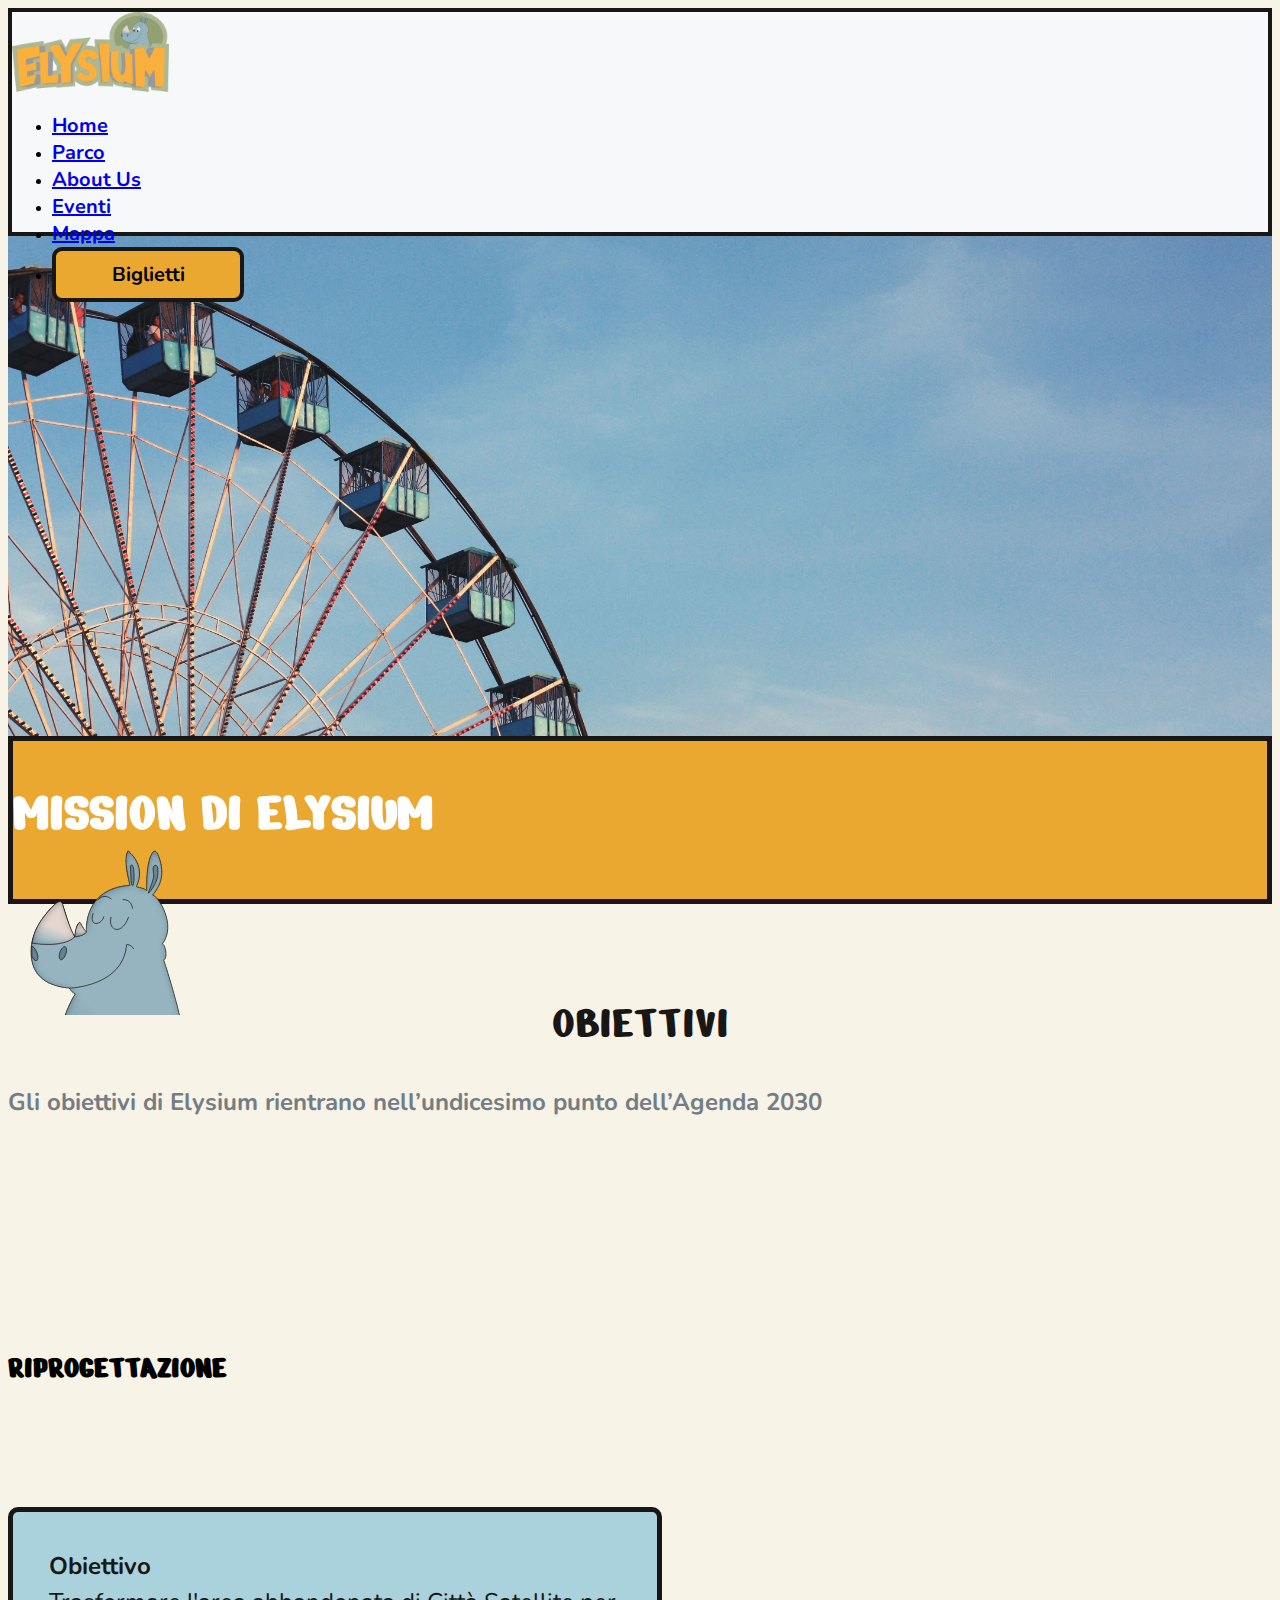
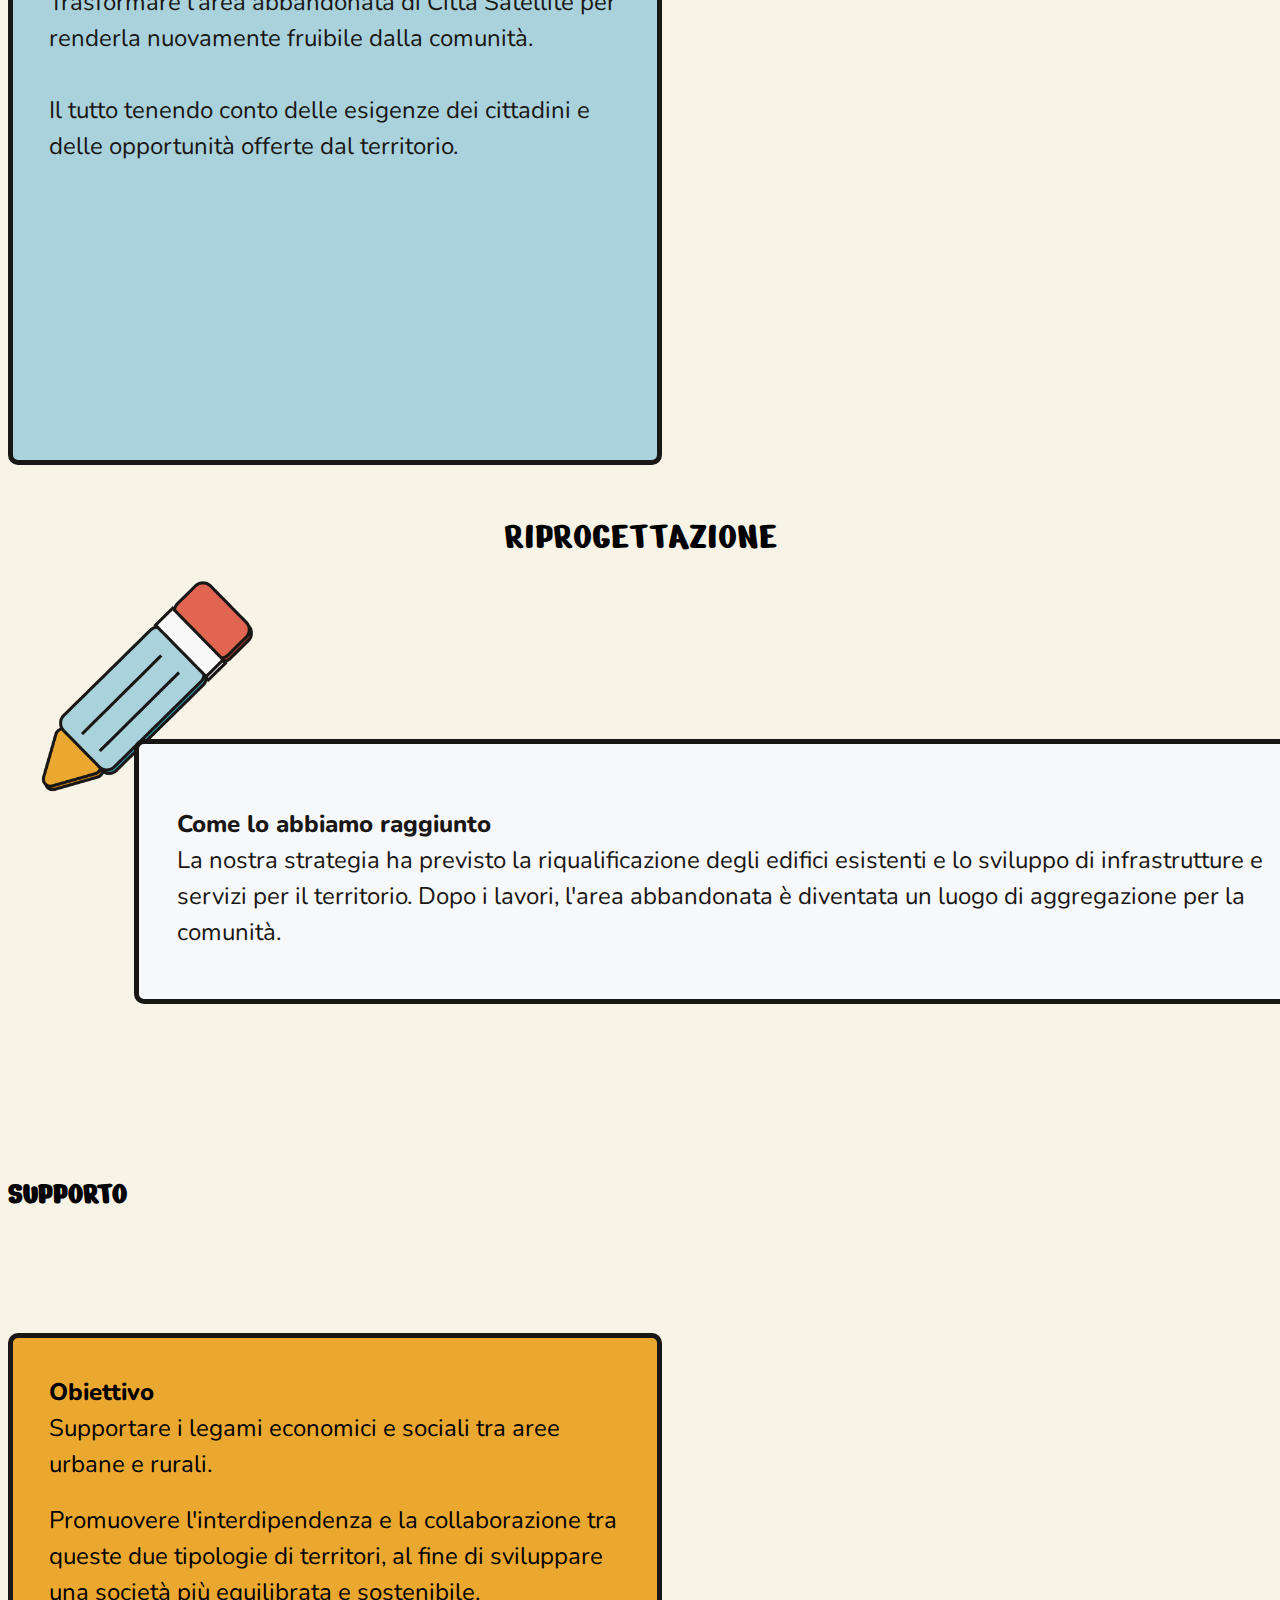
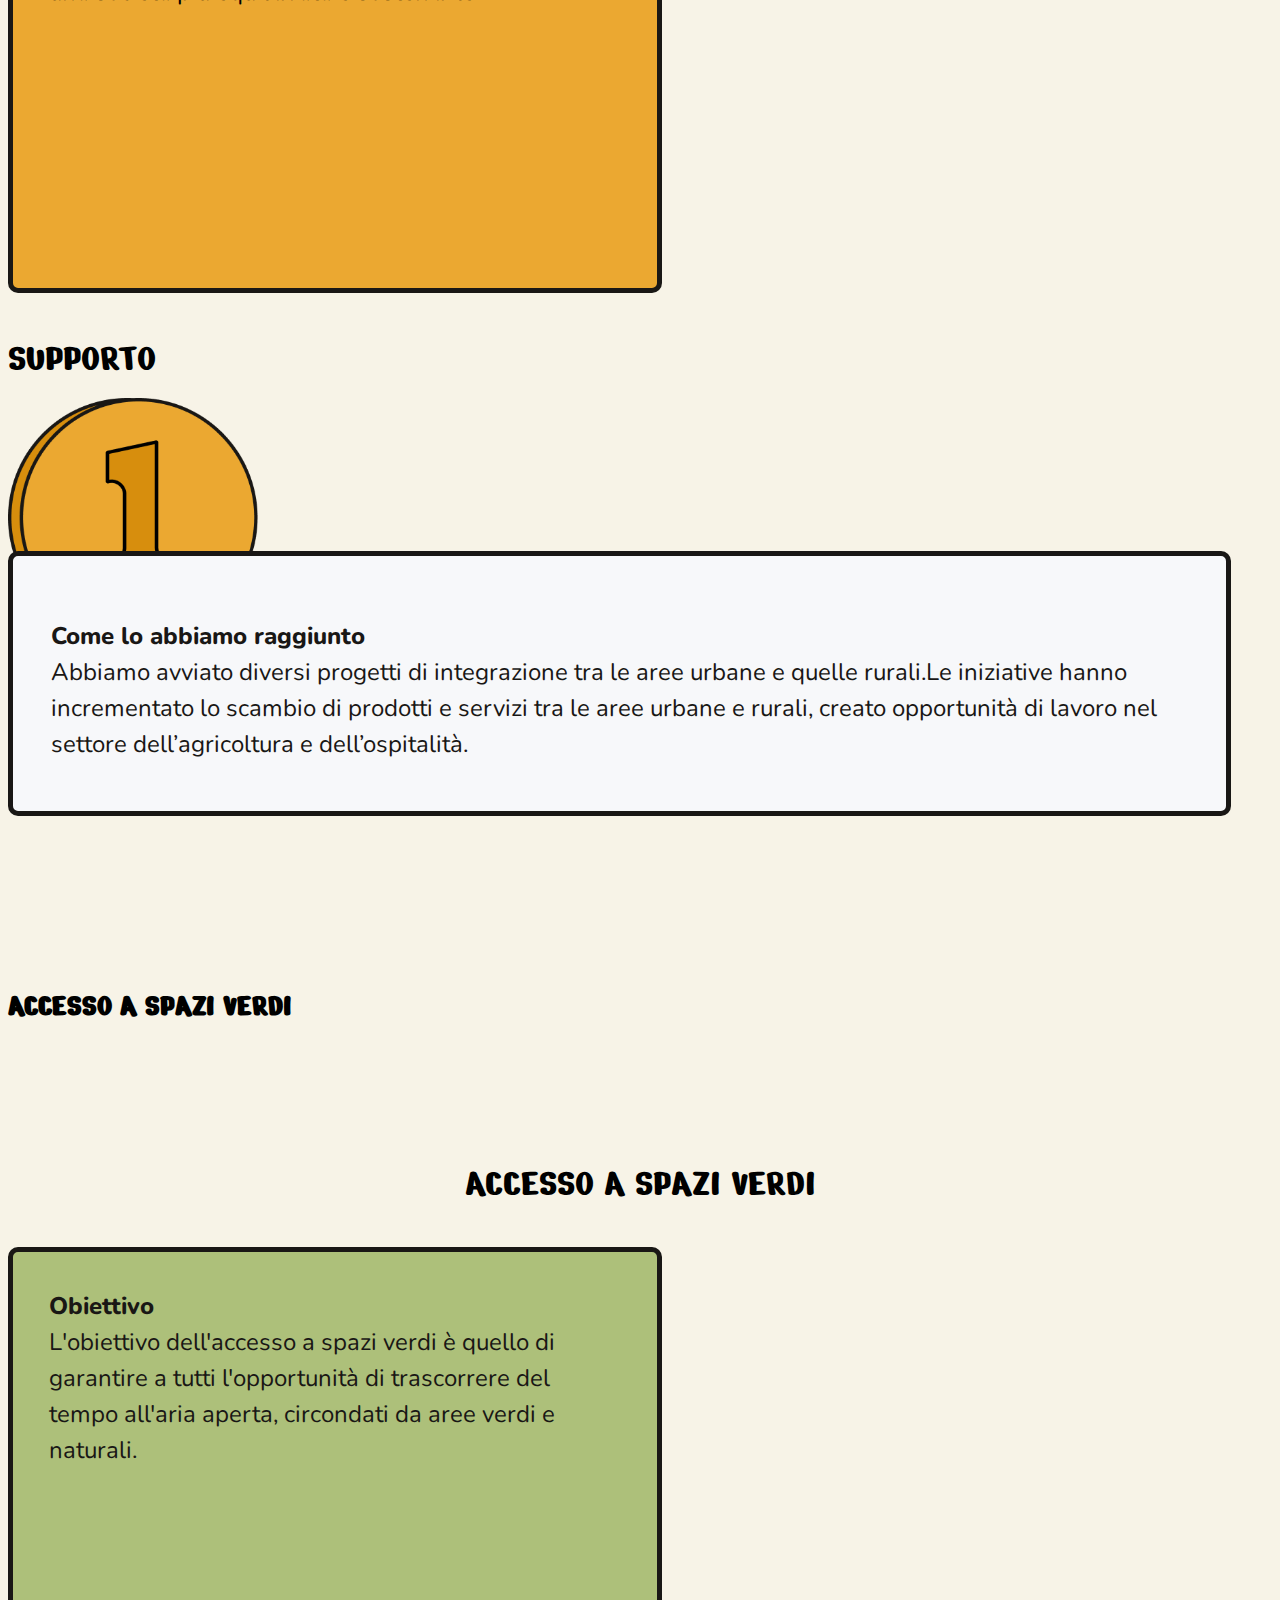
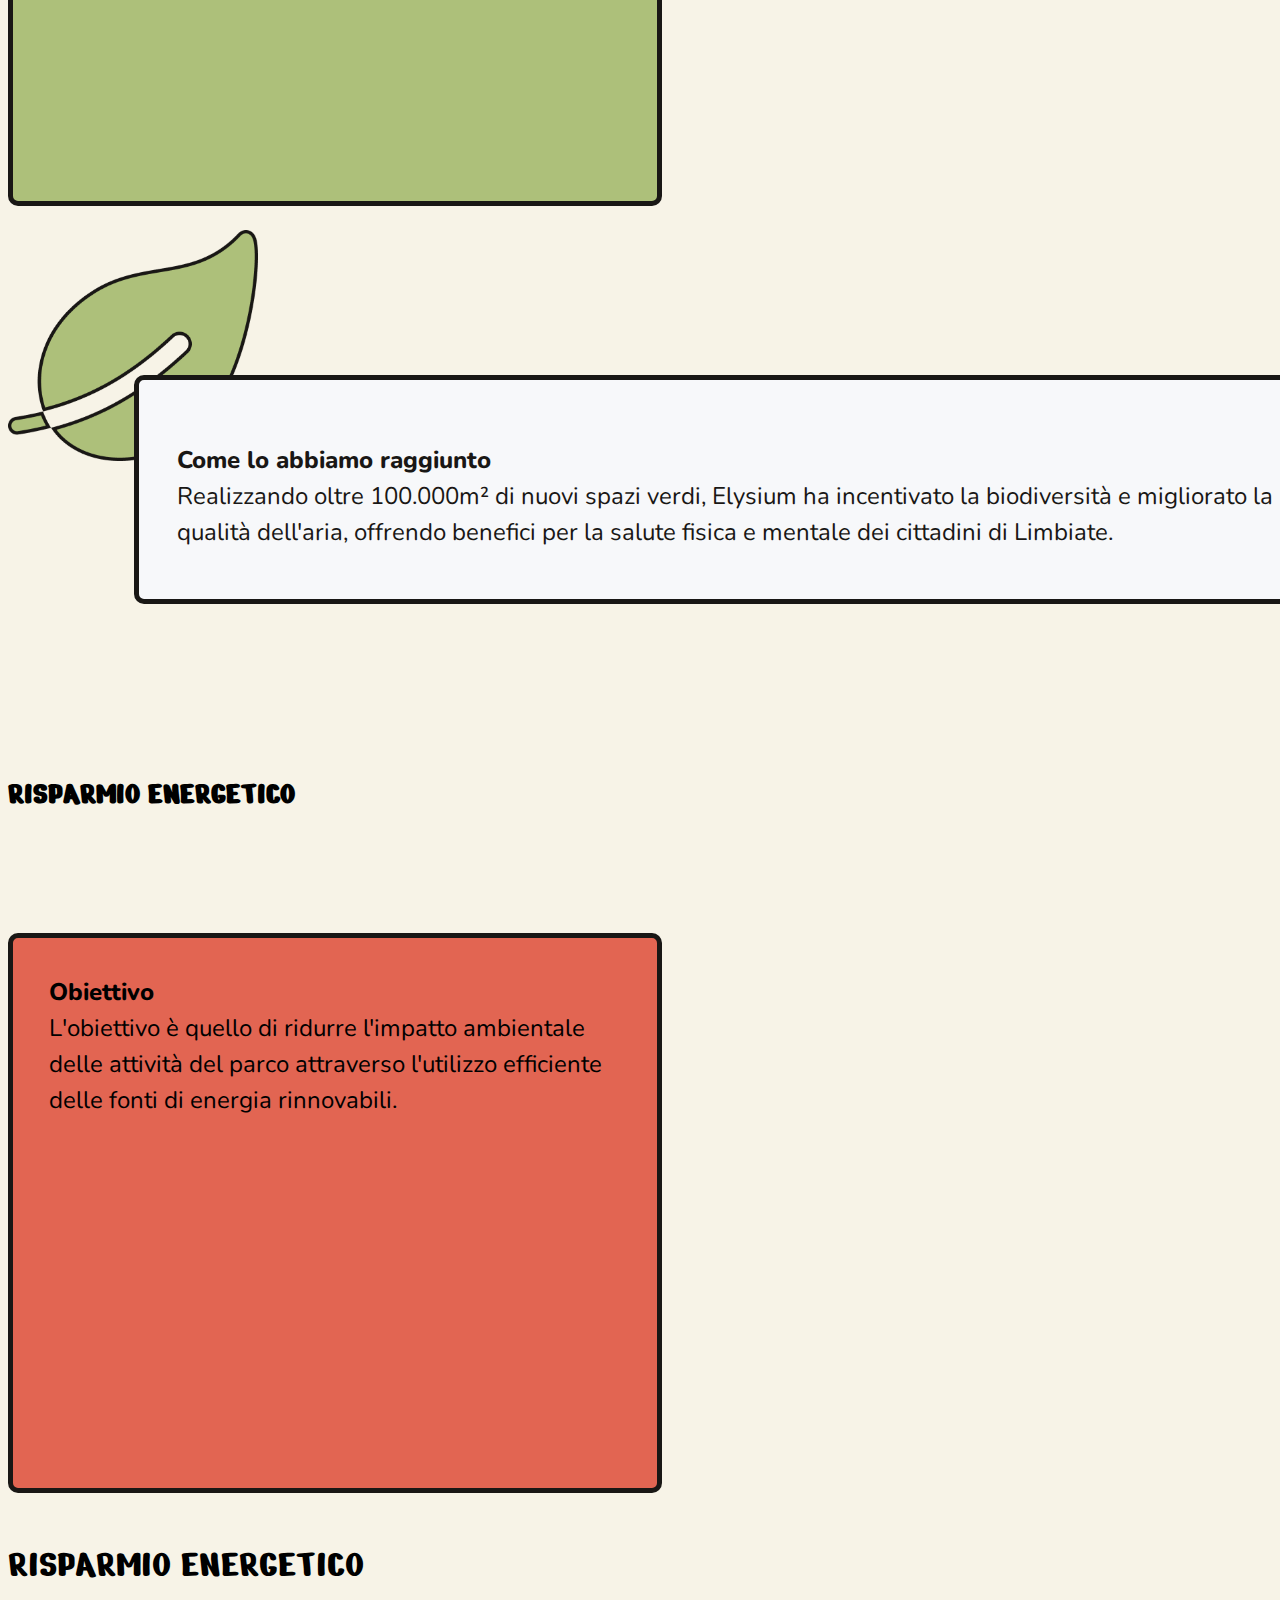
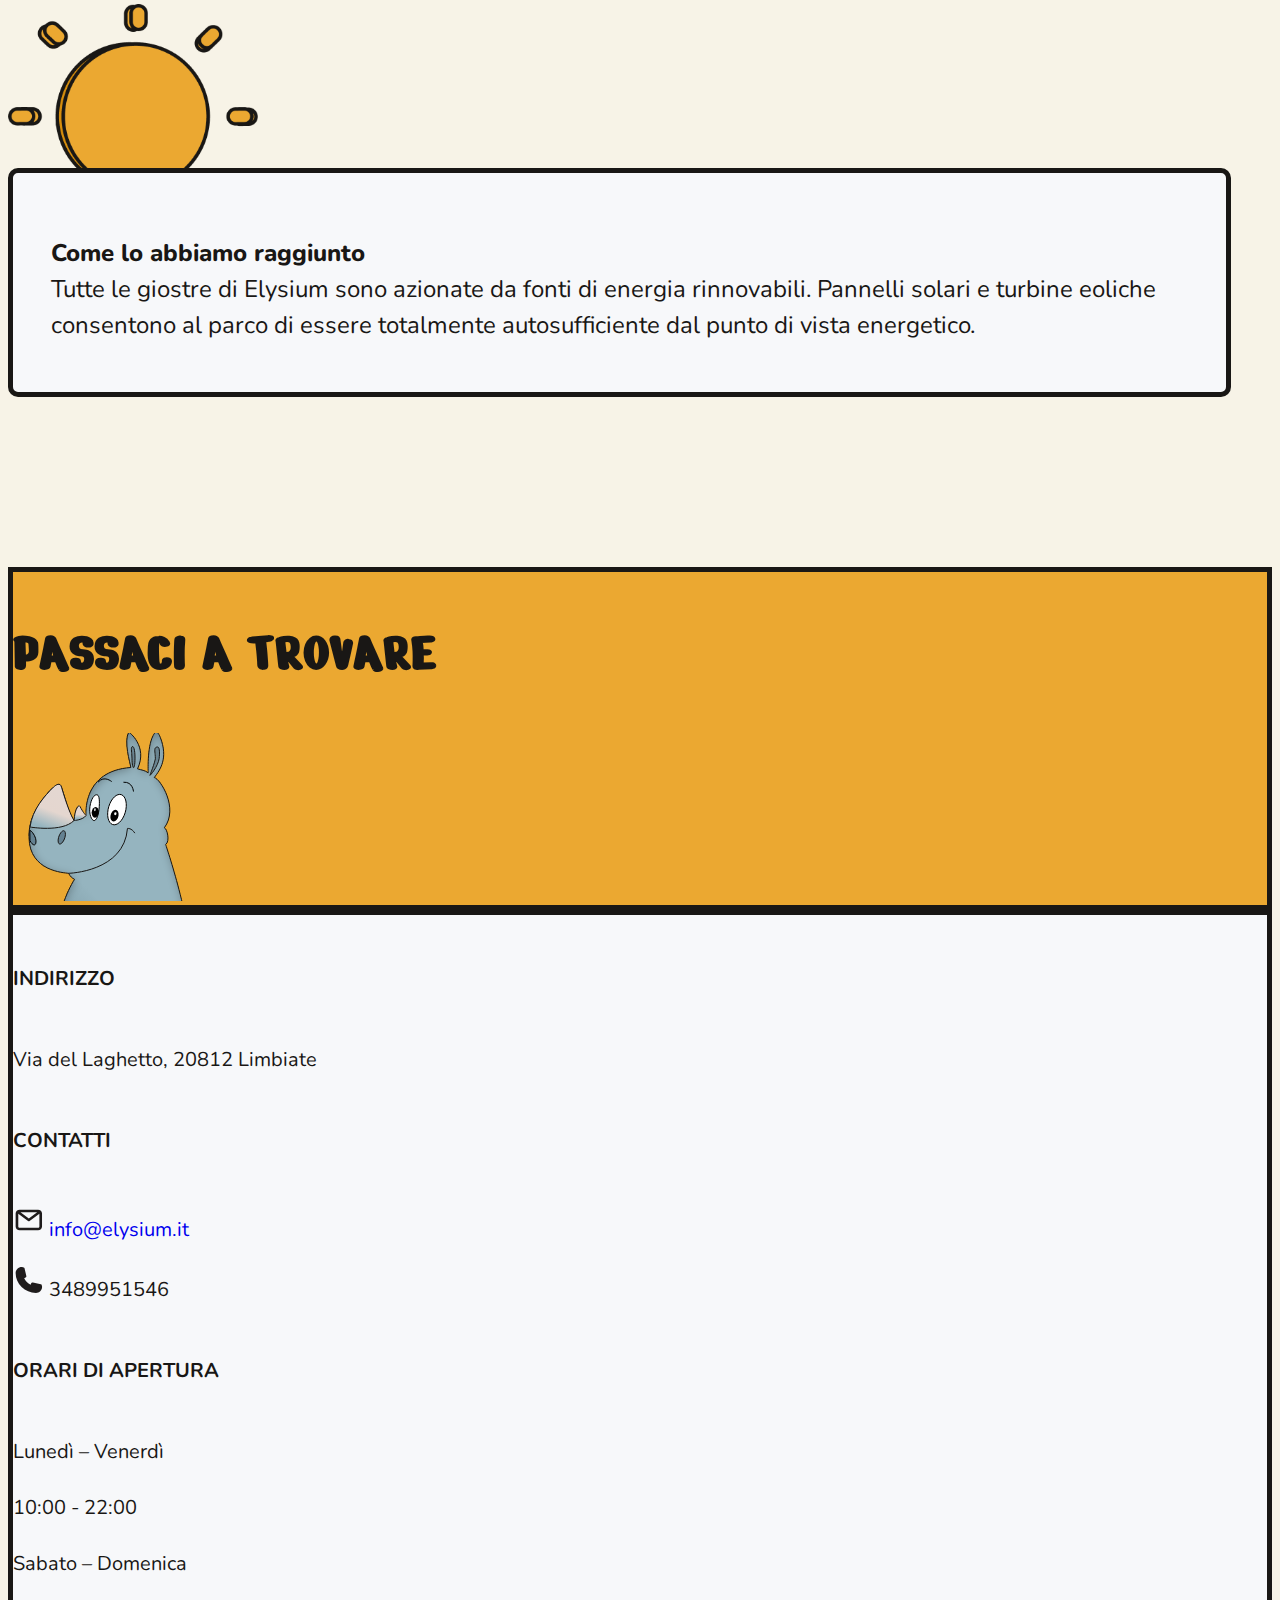
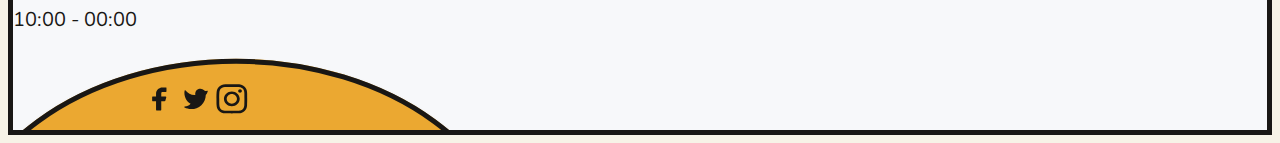
<file: Mission.html>
<!doctype html>
<html lang="it">
<head>
  <meta charset="utf-8">
  <meta name="viewport" content="width=device-width, initial-scale=1">
  <title>Elysium | Mission</title>
  <link rel="shortcut icon" href="images/favicon.ico" type="image/x-icon">
  <link rel="preconnect" href="https://fonts.googleapis.com"><link rel="preconnect" href="https://fonts.gstatic.com" crossorigin><link href="https://fonts.googleapis.com/css2?family=Nerko+One&family=Nunito:wght@400;500;600;700;800&display=swap" rel="stylesheet">
  <style> @import url('https://fonts.googleapis.com/css2?family=Nerko+One&family=Nunito:wght@400;500;600;700;800&display=swap'); </style>
  <link href="https://cdn.jsdelivr.net/npm/bootstrap@5.2.3/dist/css/bootstrap.min.css" rel="stylesheet" integrity="sha384-rbsA2VBKQhggwzxH7pPCaAqO46MgnOM80zW1RWuH61DGLwZJEdK2Kadq2F9CUG65" crossorigin="anonymous">
  <link rel="stylesheet"  type="text/css" href="./style/style_mission.css">
  <link rel="stylesheet"  type="text/css" href="./style/navbar.css">
</head>
<body>


<nav class="navbar navbar-expand-lg" id="nstyle">
  <div class="container-xxl">
    <a class="navbar-brand" href="index.html">
      <img src="./images/Logo.png" alt="Logo" id="logonav">
    </a>
    <div class="mobile-navbar">
      <div class="mobile-container nav-container">
        <input class="checkbox" type="checkbox">
        <div class="hamburger-lines">
          <span class="line line1"></span>
          <span class="line line2"></span>
          <span class="line line3"></span>
        </div>
        <div class="logo">
          <img src="./images/Logo.png" id="logonav_mobile" alt="Logo">
        </div>
        <div class="menu-items">
          <div class="circle">
            <ul>
              <li><a href="index.html">Home</a></li>
              <li><a href="Mission.html">Mission</a></li>
              <li><a href="Parco.html">Parco</a></li>
              <li><a href="About_Us.html">About Us</a></li>
              <li><a href="Eventi.html">Eventi</a></li>
              <li><a href="Mappa.html">Mappa</a></li>
            </ul>
            <a href="index.html"><img src="./images/Logo.png" alt="Logo" id="logomenu"></a>
          </div>
        </div>
      </div>
    </div>
    <div class="collapse navbar-collapse justify-content-end" id = "nbar">
      <ul class="navbar-nav align-items-center" id = "nbar-mobile">
        <li class="nav-item me-md-5">
          <a class="nav-link" href="index.html">Home</a>
        </li>
        <li class="nav-item me-md-5">
          <a class="nav-link" href="Parco.html">Parco</a>
        </li>
        <li class="nav-item me-md-5">
          <a class="nav-link" href="About_Us.html">About Us</a>
        </li>
        <li class="nav-item me-md-5 ">
          <a class="nav-link" href="Eventi.html">Eventi</a>
        </li>
        <li class="nav-item me-md-5 ">
          <a class="nav-link" href="Mappa.html">Mappa</a>
        </li>
        <li class="d-flex align-items-center" id="button_wrapper">
          <a class="cart" href="index.html#gate">
            <button id="ticket_button" class="d-none d-lg-block btn" type="submit">Biglietti</button>
          </a>
        </li>
      </ul>
    </div>
  </div>
</nav>

<div class="container-fluid Elysium"></div>
<section id="header-style" class="d-flex justify-content-center justify-content-between position-relative">
  <div id="adapt" class="container-xxl d-flex d-flex align-items-center">
    <h1 id="page-title">MISSION DI ELYSIUM</h1>
    <div id ="rino-container" class="position-relative">
      <div class="position-absolute rino">
        <img id="rino-size" src="images/rinomission.svg" alt="rino">
      </div>
    </div>
  </div>
</section>


<div  class="back">
  <img onclick="topFunction()" id="arrow_back" src="./images/arrow_back_yellow.png" alt="arrow back">
</div>

<section>


  <h2 class="goal text-center">Obiettivi</h2>

  <p id="subtitle" class="text-center">
    Gli obiettivi di Elysium rientrano nell’undicesimo punto dell’Agenda 2030
  </p>


  <div id ="cspace" class="container-xxl">
    <h2 class="d-lg-none display-block  title-mobile">Riprogettazione</h2>
    <div class="d-flex  position-relative space-mobile">
      <div class="position-relative obj_container">
        <p class="box_left text" id="blue"><strong>Obiettivo</strong>
          <br>
          Trasformare l'area abbandonata di Città
          Satellite per renderla nuovamente fruibile dalla comunità.
          <br> <br>
          Il tutto tenendo conto delle esigenze dei
          cittadini e delle opportunità offerte dal territorio.
        </p>
        <h2 class="text_left position-absolute d-none d-lg-block desktop-title-l">Riprogettazione </h2>
      </div>
      <img class="icon_box_right position-absolute" src="images/mission_pencil.png" alt="pencil">
    </div>

    <div>
      <div class="box_text_left">
        <img class="icon_title" src="images/mission_pencil.png" alt="nature">
        <p class="text">

          <span class="ptitle">Come lo abbiamo raggiunto</span>
          La nostra strategia ha previsto la riqualificazione degli edifici esistenti e lo sviluppo di infrastrutture e
          servizi per il territorio. Dopo i lavori, l'area abbandonata è diventata un luogo di aggregazione per la comunità.
        </p>
      </div>

    </div>



    <h2 class="d-lg-none display-block title-mobile">Supporto</h2>
    <div class="d-flex justify-content-end position-relative space-mobile">
      <div class="position-relative obj_container">
        <p class="box_right text" id="yellow"><span class="ptitle">Obiettivo</span>Supportare i legami economici e sociali tra aree urbane e rurali.
          <span class="p-divider">
          Promuovere l'interdipendenza e la collaborazione tra queste due tipologie di territori, al fine di sviluppare una società
          più equilibrata e sostenibile.
          </span>
        </p>
        <h1 class="text_right position-absolute d-none d-lg-block desktop-title-r">Supporto</h1>
      </div>
      <img class="icon_box_left position-absolute" src="images/mission_coin.png" alt="coin">
    </div>
    <div class="box_text_right">
        <img class="icon_title" src="images/mission_coin.png" alt="nature">
    <p class="text"><span class="ptitle">Come lo abbiamo raggiunto</span>
      Abbiamo avviato diversi progetti di integrazione tra le aree urbane e quelle rurali.<span class="d-block">Le iniziative hanno
      incrementato lo scambio di prodotti e servizi tra le aree urbane e rurali, creato opportunità di lavoro nel
      settore dell’agricoltura e dell’ospitalità.</span>
    </p>
    </div>

    <h2 class="d-lg-none display-block title-mobile">Accesso a spazi verdi</h2>
    <div class="d-flex position-relative space-mobile">
      <div class="position-relative obj_container">
        <h2 class="text_left position-absolute d-none d-lg-block desktop-title-l">Accesso a spazi verdi</h2>
        <p class="box_left text" id="green"><span class="ptitle">Obiettivo</span>
          L'obiettivo dell'accesso a spazi verdi è quello di garantire a tutti
          l'opportunità di trascorrere del tempo all'aria aperta, circondati da aree verdi e naturali.
        </p>

      </div>
      <img class="icon_box_right position-absolute" src="images/mission_leaf.png" alt="nature">
    </div>
    <div>
      <div class="box_text_left">
        <img class="icon_title" src="images/mission_leaf.png" alt="nature">
        <p class="text"><span class="ptitle">Come lo abbiamo raggiunto</span>
          Realizzando oltre 100.000m² di nuovi spazi verdi, Elysium ha incentivato la biodiversità e
          migliorato la qualità dell'aria, offrendo benefici per la salute fisica e mentale dei cittadini di Limbiate.
        </p>
      </div>
    </div>

    <h2 class="d-lg-none display-block title-mobile">Risparmio energetico</h2>

    <div class="d-flex justify-content-end position-relative space-mobile">

      <div class="position-relative obj_container">
        <p class="box_right text" id="red"><span class="ptitle">Obiettivo</span>
          L'obiettivo è quello di ridurre l'impatto ambientale delle attività
          del parco attraverso l'utilizzo efficiente delle fonti di energia rinnovabili.
        </p>
        <h2 class="text_right position-absolute d-none d-lg-block desktop-title-r">Risparmio energetico</h2>
      </div>
      <img class="icon_box_left position-absolute" src="images/mission_light.png" alt="idea">
    </div>


    <div class="box_text_right">
      <img class="icon_title" src="images/mission_light.png" alt="idea">
      <p class="text"><span class="ptitle">Come lo abbiamo raggiunto</span>
        Tutte le giostre di Elysium sono azionate da fonti di energia rinnovabili. Pannelli solari e turbine
        eoliche consentono al parco di essere totalmente autosufficiente dal punto di vista energetico.
      </p>
    </div>

  </div>
</section>



<footer class="text-center text-lg-start  text-muted" >
  <!-- Banner Passaci a trovare -->
  <section id="section-footer" class="d-flex justify-content-center border-bottom-0  py-4 position-relative" >
    <div class="d-none d-lg-block container-xxl">
      <div class="d-flex justify-content-between align-items-end position-relative">
        <h2 class="footer-title"> PASSACI A TROVARE</h2>
        <img src="./images/rino_footer.svg" class="rino_footer position-absolute" id ="rino-position" alt="rino">
      </div>
    </div>
  </section>
  <!-- Informazioni -->
  <section class="info">
    <div class="container-xxl">
      <div class="container text-center text-md-start mt-5" >
        <div class="row mt-3">
          <div class="col-md-3 col-lg-4 col-xl-3 mx-auto mb-4">
            <h6 class="ftitle mb-4">
              Indirizzo
            </h6>
            <p class="ftext">
              Via del Laghetto,
              20812 Limbiate
            </p>
          </div>
          <div class="col-md-2 col-lg-2 col-xl-2 mx-auto mb-4">
            <h6 class="ftitle mb-4">
              Contatti
            </h6>
            <p>
              <img src="./images/mail.svg" class="img-fluid rounded-start social-icon" alt="fb">
              <a href="mailto:info@elysium.it" class="text-reset ftext">info@elysium.it</a>
            </p>
            <p>
              <img src="./images/phone.svg" class="img-fluid rounded-start social-icon" alt="fb">
              <a class="text-reset ftext">3489951546</a>
            </p>
          </div>
          <div class="col-md-4 col-lg-3 col-xl-3 mx-auto mb-md-0 mb-4">
            <h6 class="ftitle mb-4">Orari di Apertura</h6>
            <p class="ftext">Lunedì – Venerdì</p>
            <p class="ftext">10:00 - 22:00</p>
            <p class="ftext">Sabato – Domenica</p>
            <p class="ftext">10:00 - 00:00</p>
          </div>
        </div>
      </div>
    </div>
    <!-- Social -->
    <div class="container-xxl padding-remover">
      <div class="semi-circle">
        <div class="social">
          <a href="https://www.facebook.com/" class="me-4">
            <img src="./images/fb.svg" class="img-fluid rounded-start social-icon" alt="fb">
          </a>
          <a href="https://twitter.com/" class="me-4">
            <img src="./images/twitter.svg" class="img-fluid rounded-start social-icon" alt="twitter">
          </a>
          <a href="https://www.instagram.com">
            <img src="./images/ig.svg" class="img-fluid rounded-start social-icon" alt="ig">
          </a>
        </div>
      </div>
    </div>


  </section>

</footer>

<script src="./script/Back.js"></script>
<script src="https://cdn.jsdelivr.net/npm/bootstrap@5.2.3/dist/js/bootstrap.bundle.min.js" integrity="sha384-kenU1KFdBIe4zVF0s0G1M5b4hcpxyD9F7jL+jjXkk+Q2h455rYXK/7HAuoJl+0I4" crossorigin="anonymous"></script>
</body>
</html>
</file>
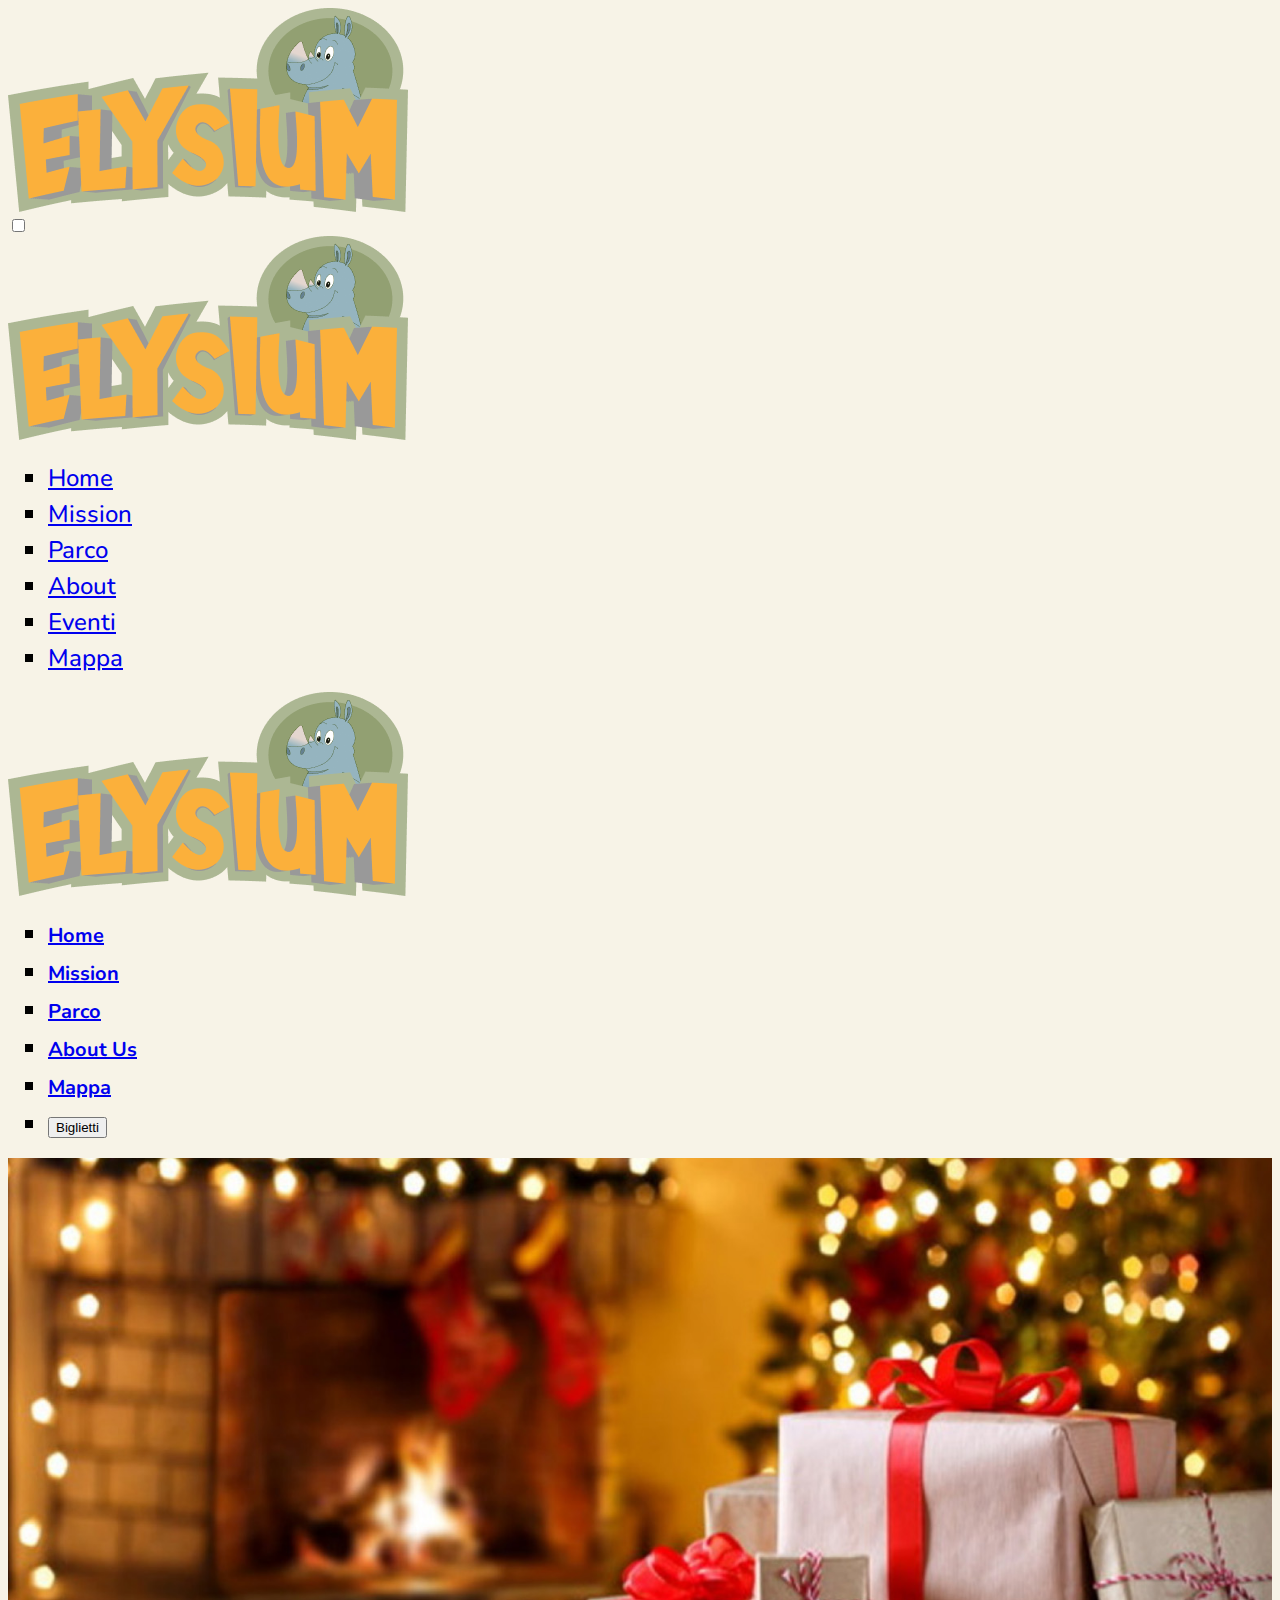
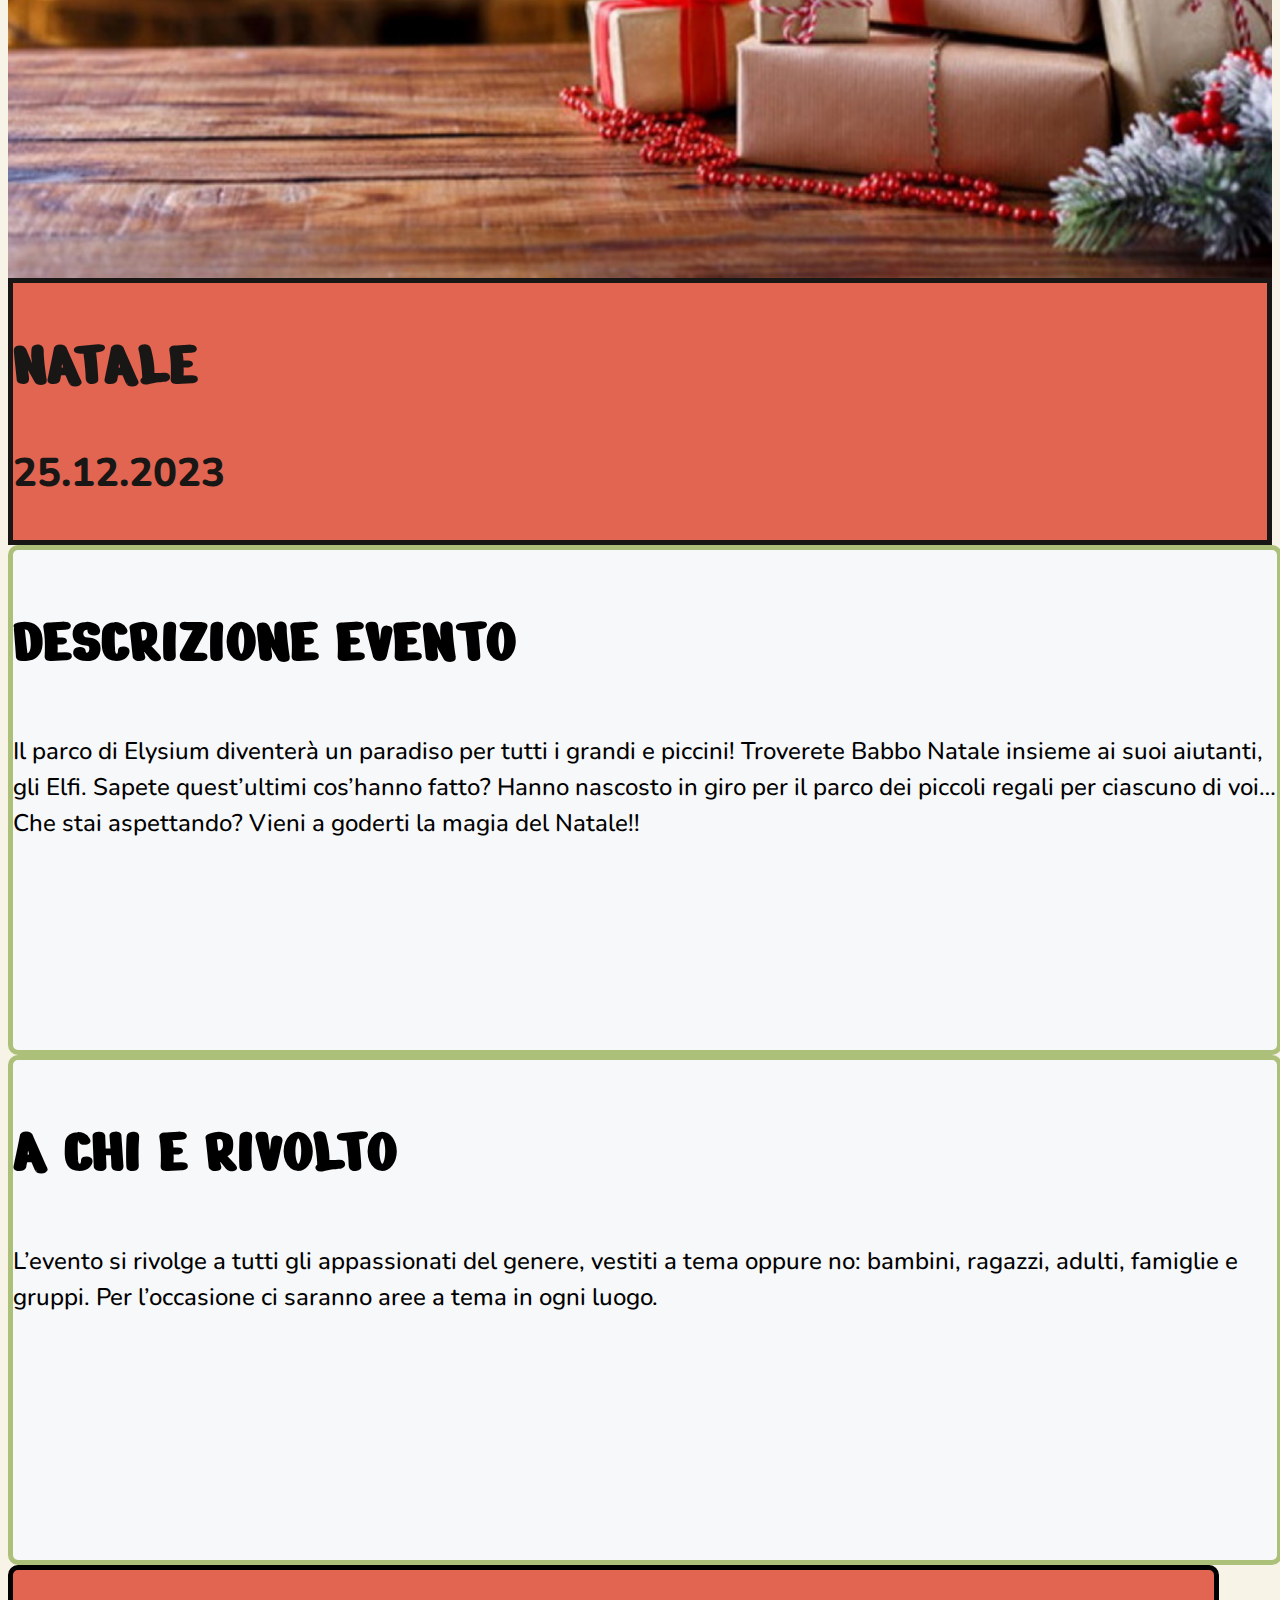
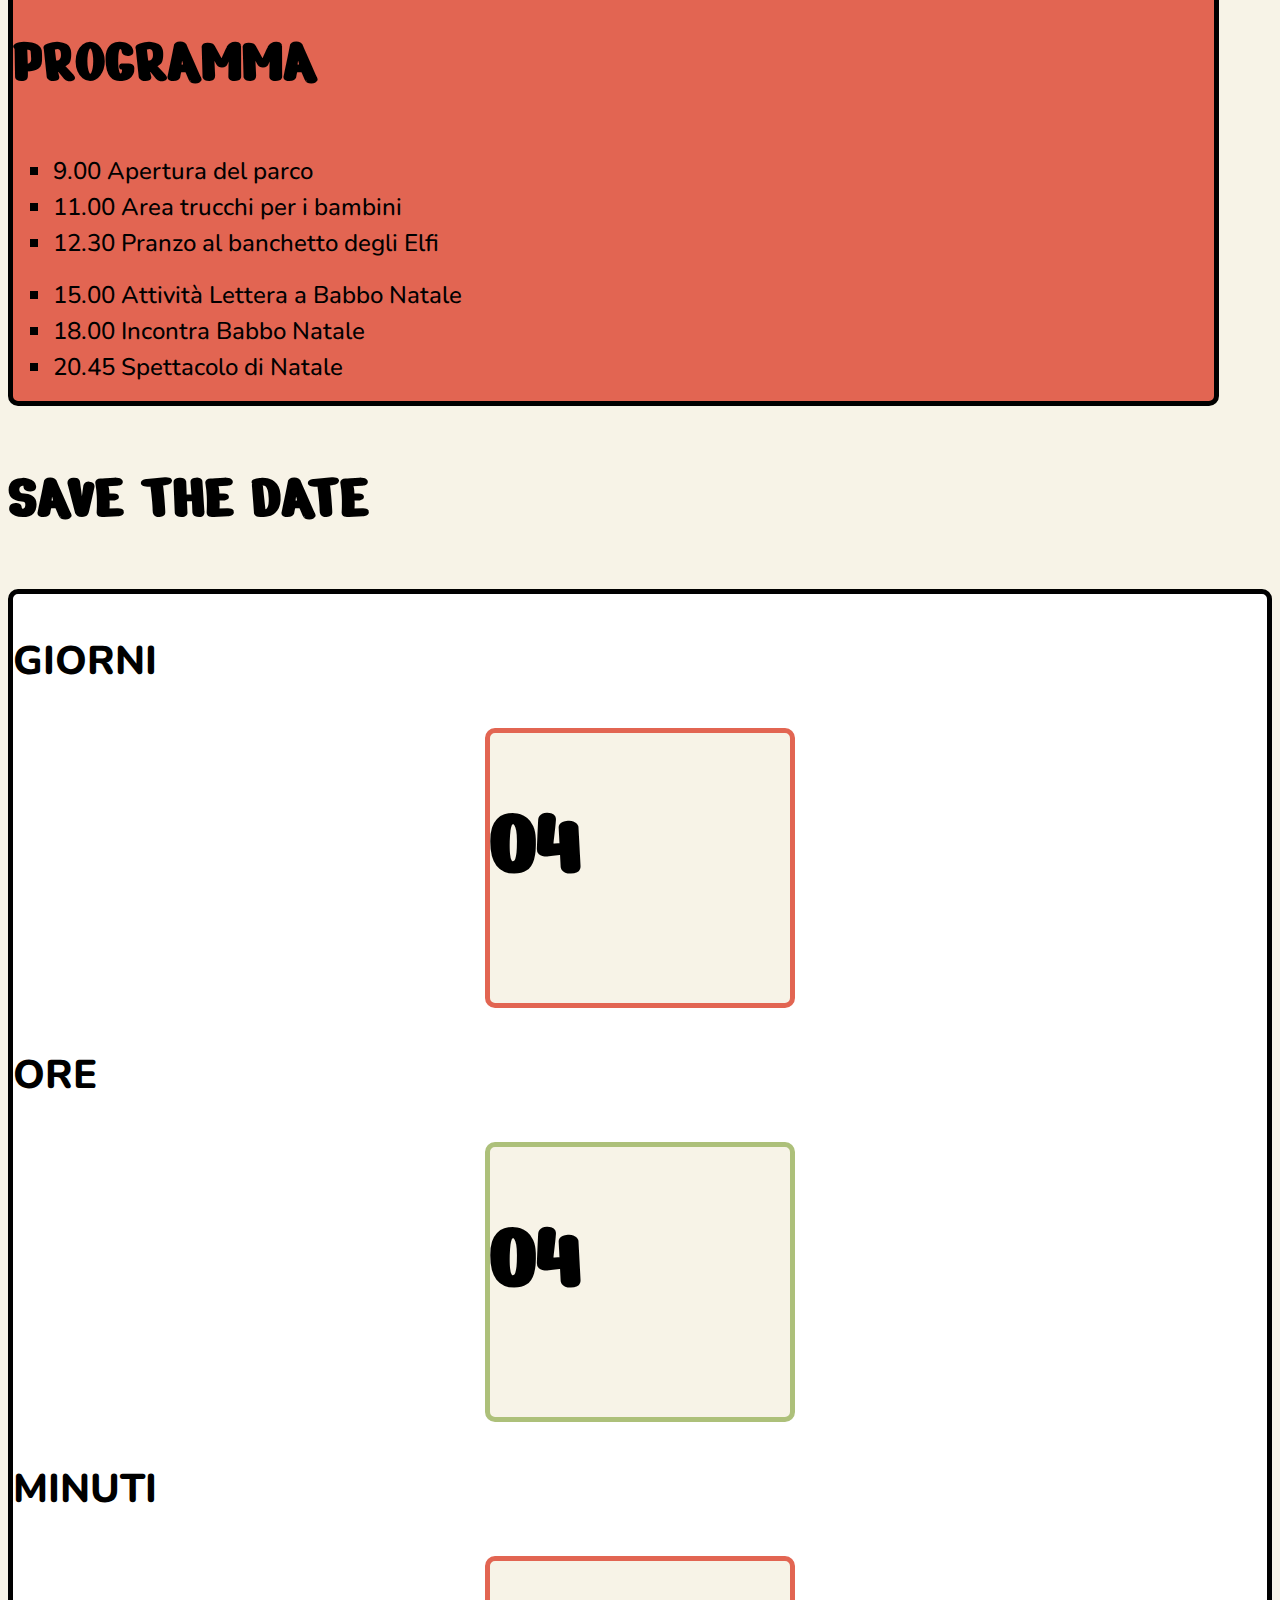
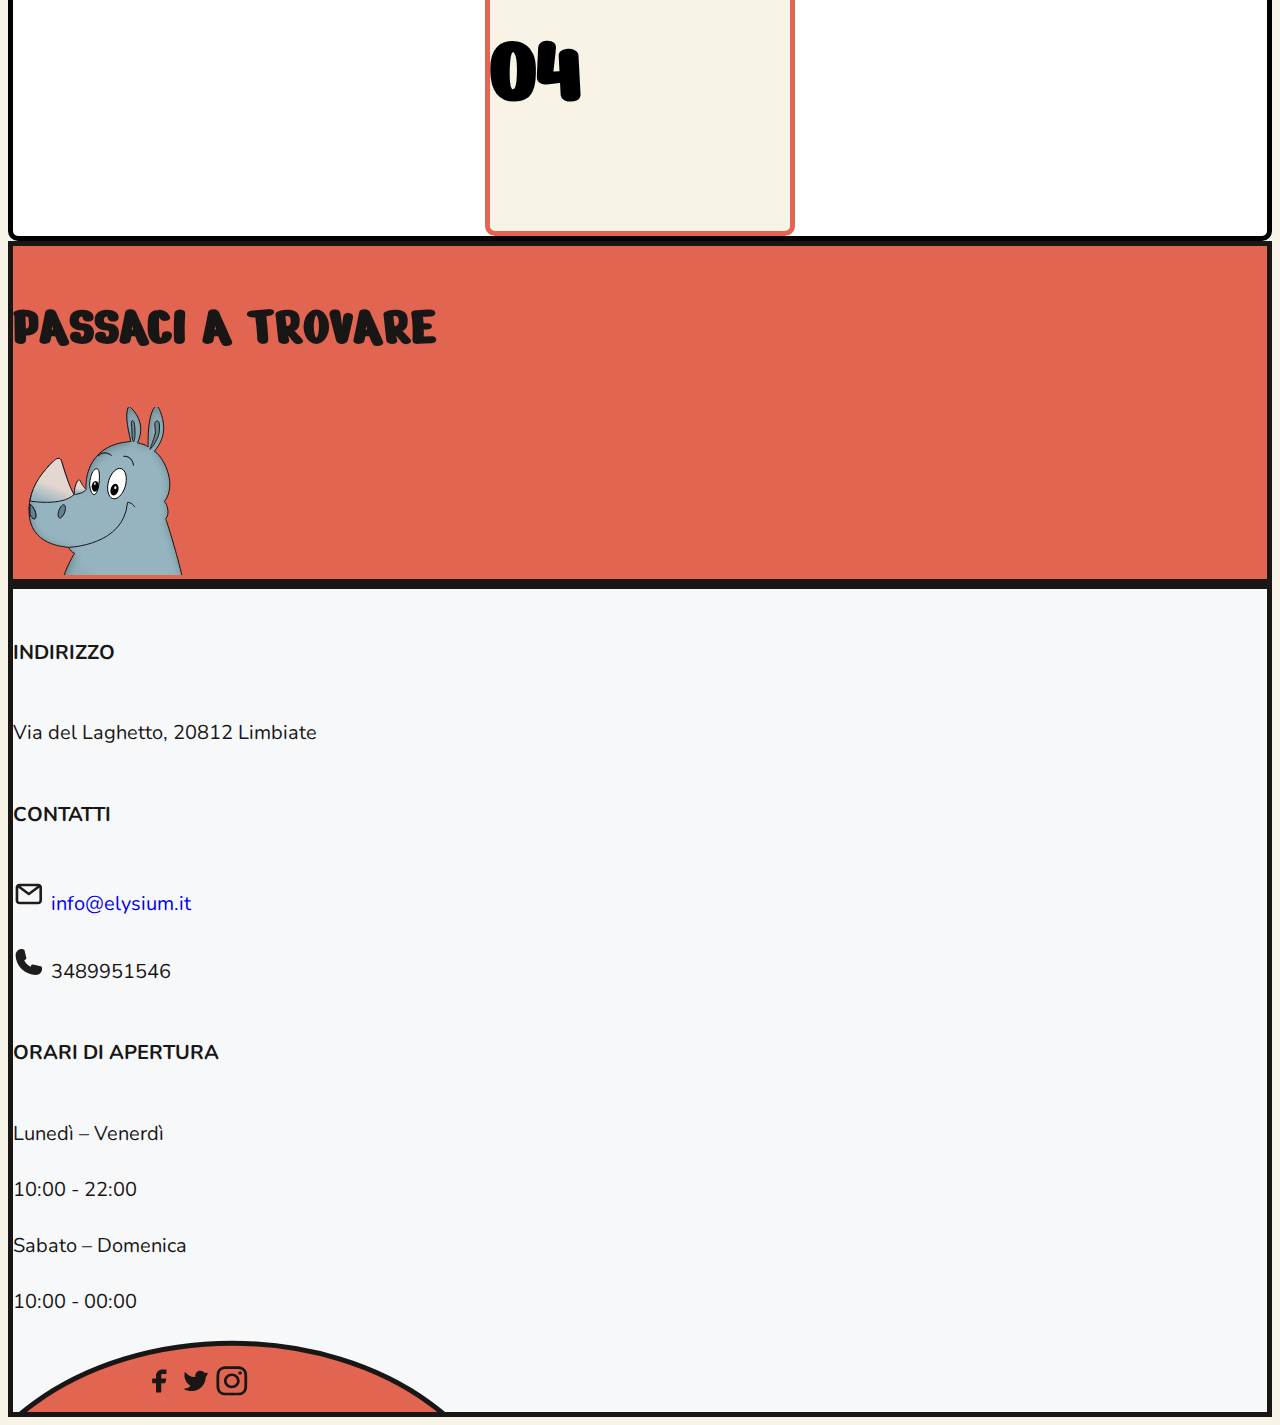
<file: Natale.html>
<!DOCTYPE html>
<html lang="en">
<head>
    <meta charset="UTF-8">
    <title>Evento | Halloween</title>
    <meta charset="UTF-8">
    <meta name="viewport" content="width=device-width, initial-scale=1">
    <title>Elysium|Home Page</title>
    <link rel="shortcut icon" href="./images/favicon.ico" type="image/x-icon">
    <link rel="icon" href="./images/favicon.ico" type="image/x-icon">
    <link rel="preconnect" href="https://fonts.googleapis.com"><link rel="preconnect" href="https://fonts.gstatic.com" crossorigin><link href="https://fonts.googleapis.com/css2?family=Nerko+One&family=Nunito:wght@400;500;600;700;800&display=swap" rel="stylesheet">
    <style> @import url('https://fonts.googleapis.com/css2?family=Nerko+One&family=Nunito:wght@400;500;600;700;800&display=swap'); </style>
    <link href="https://cdn.jsdelivr.net/npm/bootstrap@5.3.0-alpha1/dist/css/bootstrap.min.css" rel="stylesheet" integrity="sha384-GLhlTQ8iRABdZLl6O3oVMWSktQOp6b7In1Zl3/Jr59b6EGGoI1aFkw7cmDA6j6gD" crossorigin="anonymous">
    <script src="https://code.jquery.com/jquery-3.6.3.js" integrity="sha256-nQLuAZGRRcILA+6dMBOvcRh5Pe310sBpanc6+QBmyVM=" crossorigin="anonymous"></script>
    <link rel="stylesheet"  type="text/css" href="./style/style_mission.css">
    <link rel="stylesheet"  type="text/css" href="./style/style_single_event.css">

</head>
<body>


<nav class="navbar navbar-expand-lg" id="nstyle">
    <div class="container-xxl">
        <a class="navbar-brand" href="index.html">
           <img src="./images/Logo.png" alt="Logo" id="logonav">
        </a>
        <div class="mobile-navbar">
            <div class="mobile-container nav-container">
                <input class="checkbox" type="checkbox">
                <div class="hamburger-lines">
                    <span class="line line1"></span>
                    <span class="line line2"></span>
                    <span class="line line3"></span>
                </div>
                <div class="logo">
                    <a href="index.html"><img src="./images/Logo.png" id="logonav_mobile" alt="Logo"></a>
                </div>
                <div class="menu-items">
                    <div class="circle">
                        <ul>
                            <li><a href="index.html">Home</a></li>
                            <li><a href="Mission.html">Mission</a></li>
                            <li><a href="Parco.html">Parco</a></li>
                            <li><a href="About_Us.html">About</a></li>
                            <li><a href="Eventi.html">Eventi</a></li>
                            <li><a href="Mappa.html">Mappa</a></li>
                        </ul>
                        <a href="index.html"><img src="./images/Logo.png" alt="Logo" id="logomenu"></a>
                    </div>
                </div>
            </div>
        </div>
        <div class="collapse navbar-collapse justify-content-end" id = "nbar">
            <ul class="navbar-nav align-items-center" id = "nbar-mobile">
                <li class="nav-item me-md-5">
                    <a class="nav-link" href="index.html">Home</a>
                </li>
                <li class="nav-item me-md-5">
                    <a class="nav-link" href="Mission.html">Mission</a>
                </li>
                <li class="nav-item me-md-5">
                    <a class="nav-link" href="Parco.html">Parco</a>
                </li>
                <li class="nav-item me-md-5">
                    <a class="nav-link" href="About_Us.html">About Us</a>
                </li>
                <li class="nav-item me-md-5 ">
                    <a class="nav-link" href="Mappa.html">Mappa</a>
                </li>
                <li class="d-flex align-items-center" id="button_wrapper">
                    <a class="cart" href="index.html#gate">
                        <button id="ticket_button" class="d-none d-lg-block btn" type="submit">Biglietti</button>
                    </a>
                </li>
            </ul>
        </div>
    </div>
</nav>


<div class="container-fluid Elysium_christmas " > </div>
<section class="d-flex position-relative christmas_banner">
    <div class="container d-lg-flex justify-content-center">
        <div class=" text-center col-lg-4  ">
            <h1 class="res">NATALE</h1>
        </div>
        <div class=" text-center col-lg-3 mt-2 p-lg-3 ">
            <h3 class="res">25.12.2023</h3>
        </div>
    </div>
</section>

<div  class="back">
    <img onclick="topFunction()" id="arrow_back" src="./images/arrow_back_red.png" alt="arrow back">
</div>

<section>
    <div class="container mt-5">
        <div class="row">
            <div class="col-lg-6 mb-3 ">
                <div class="christmas_description">
                    <div class="card-body p-3">
                        <h2 class="card-title mt-4">DESCRIZIONE EVENTO</h2>
                        <p class="card-text mb-4 Description">
                            Il parco di Elysium diventerà un paradiso per tutti i grandi e piccini! Troverete Babbo Natale insieme
                            ai suoi aiutanti, gli Elfi. Sapete quest’ultimi cos’hanno fatto? Hanno nascosto in giro
                            per il parco dei piccoli regali per ciascuno di voi…
                            Che stai aspettando? Vieni a goderti la magia del Natale!!
                        </p>
                    </div>
                </div>
            </div>
            <div class="col-lg-6">
                <div class="christmas_description">
                    <div class="card-body p-3">
                        <h2 class="card-title mt-4">A CHI E RIVOLTO</h2>
                        <p class="card-text mb-4 mt-2 Description">
                            L’evento si rivolge a tutti gli appassionati del genere, vestiti
                            a tema oppure no: bambini, ragazzi, adulti, famiglie e gruppi.
                            Per l’occasione ci saranno aree a tema in ogni luogo.
                        </p>
                    </div>
                </div>
            </div>
        </div>
    </div>


    <div class="container mt-5 program_box red">
        <div class="row">
            <div class="text-center  mb-4 mt-4">
                <h2 class="card-title">PROGRAMMA</h2>
            </div>
        </div>
        <div class="row ms-3">
            <div class="col-lg-5">
                <ul class="mb-3">
                    <li class="mb-5">9.00 Apertura del parco </Li>
                    <li class="mb-5"> 11.00 Area trucchi per i  bambini </li>
                    <li class="mb-5">12.30 Pranzo al banchetto degli Elfi</li>
                </ul>
            </div>
            <div class="col-lg-5 offset-lg-2">
                <ul class="mb-3">
                    <li class="mb-5">15.00 Attività Lettera a Babbo Natale</li>
                    <li class="mb-5">18.00 Incontra Babbo Natale </li>
                    <li class="mb-5">20.45 Spettacolo di Natale</li>
                </ul>
            </div>
        </div>
    </div>
</section>

<div class="container mt-5">
    <div class="text-center">
        <h2> SAVE THE DATE</h2>
    </div>
</div>
<div class="container mt-4 mb-5 save_date_box">
    <div class="row mt-4 justify-content-between" >
        <div class="col-lg-3 mb-3">
            <div class="text-center">
                <h3 class="text-center">GIORNI</h3>
                <div class="save_date_rect border_red">
                    <h2 class="text-center  save_date_text" id="days">04</h2>
                </div>
            </div>
        </div>
        <div class="col-lg-3 mb-3 ">
            <div class="text-center ">
                <h3 class="text-center">ORE</h3>
                <div class="save_date_rect  border_green">
                    <h2 class="text-center  save_date_text" id="hours">04</h2>
                </div>
            </div>
        </div>
        <div class="col-lg-3 mb-3">
            <div class="text-center">
                <h3 class="text-center">MINUTI</h3>
                <div class="save_date_rect border_red">
                    <h2 class="text-center  save_date_text" id="minutes">04</h2>
                </div>
            </div>
        </div>
    </div>
</div>
<!-- Footer -->
<footer class="text-center text-lg-start  text-muted" >
    <!-- Banner Passaci a trovare -->
    <section id="section-footer-christmas" class="d-flex justify-content-center border-bottom-0  py-4 position-relative" >
        <div class="d-none d-lg-block container-xxl ">
            <div class="d-flex justify-content-between align-items-end position-relative">
                <h2 class="footer-title"> PASSACI A TROVARE</h2>
                <img src="./images/rino_footer.svg" class="rino_footer position-absolute" id ="rino-position" alt="rino">
            </div>
        </div>
    </section>
    <!-- Informazioni -->
    <section class="info">
        <div class="container-xxl ">
            <div class="container text-center text-md-start mt-5 " >
                <div class="row mt-3">
                    <div class="col-md-3 col-lg-4 col-xl-3 mx-auto mb-4">
                        <h6 class="ftitle mb-4">
                            Indirizzo
                        </h6>
                        <p class="ftext">
                            Via del Laghetto,
                            20812 Limbiate
                        </p>
                    </div>
                    <div class="col-md-2 col-lg-2 col-xl-2 mx-auto mb-4">
                        <h6 class="ftitle mb-4">
                            Contatti
                        </h6>
                        <p>
                            <img src="./images/mail.svg" class="img-fluid rounded-start social-icon" alt="fb">
                            <a href="mailto:info@elysium.it" class="text-reset ftext">info@elysium.it</a>
                        </p>
                        <p>
                            <img src="./images/phone.svg" class="img-fluid rounded-start social-icon" alt="fb">
                            <a class="text-reset ftext">3489951546</a>
                        </p>
                    </div>
                    <div class="col-md-4 col-lg-3 col-xl-3 mx-auto mb-md-0 mb-4">
                        <h6 class="ftitle mb-4">Orari di Apertura</h6>
                        <p class="ftext">Lunedì – Venerdì</p>
                        <p class="ftext">10:00 - 22:00</p>
                        <p class="ftext">Sabato – Domenica</p>
                        <p class="ftext">10:00 - 00:00</p>
                    </div>
                </div>
            </div>
        </div>
        <!-- Social -->
        <div class="container-xxl padding-remover">
            <div class="semi-circle-christmas">
                <div class="social">
                    <a href="https://www.facebook.com/" class="me-4">
                        <img src="./images/fb.svg" class="img-fluid rounded-start social-icon" alt="fb">
                    </a>
                    <a href="https://twitter.com/" class="me-4">
                        <img src="./images/twitter.svg" class="img-fluid rounded-start social-icon" alt="twitter">
                    </a>
                    <a href="https://www.instagram.com">
                        <img src="./images/ig.svg" class="img-fluid rounded-start social-icon" alt="ig">
                    </a>
                </div>
            </div>
        </div>


    </section>

</footer>

<script src="./script/Christmas.js"></script>
<script src="./script/Back.js"></script>

</body>

</html>
</file>
<file: style/style_aboutus.css>
body{
    background-color: #F4F0E3;
}


/*Typography*/


label{
    font-family: 'Nunito', sans-serif;
    color: white;
    margin: auto;

}

h1, h2{
    font-size: 64px;
    font-family: 'Nerko One', cursive;
}

h3{
    font-size:40px;
    font-family: 'Nunito', sans-serif;
    font-weight: 800;
}

p
{
    font-size:18px;
    font-family: 'Nunito', sans-serif;
    font-weight: 500;
    line-height: 150%;
}

li
{
    font-size:1.5vw;
    font-family: 'Nunito', sans-serif;
    font-weight: 500;
    line-height: 150%;
}


.title_center
{
    text-align: center;
    margin-bottom: 50px;

}


.back{
    position: relative;
}
#arrow_back
{
    transform: rotate(-90deg);
    width: 100px;
    height: 100px;
    display: none;
    position: fixed;
    bottom: 20px;
    right: 30px;
    z-index: 99;
    font-size: 18px;
    border: none;
    outline: none;
    cursor: pointer;
    padding: 15px;
}



/*Cover*/

.Elysium_header {
    height:80vh;
    background-image: url("../images/cover_about.jpg");
    background-size: cover;
}

.about{
    background-color: #A9D2DC;
    border: 5px solid #191715;
    color:#191715;
}

.cart{
    text-decoration: none;
    color: #191715;
    width: 100%;
}

.cart:hover{
    text-decoration: none;
    color: #F7F8FA;
}

.event_banner
{
    background-color: #A9D2DC;
    border: 5px solid #191715;
    color:#191715;
}

.Rino
{
    margin-bottom: -15px;
}

/*Story Section*/

.principal_title
{
    text-align: inherit;
}

.story_card
{
    border: 5px solid #191715;
    border-radius: 10px;
    width: 100%;
    height: 100%;
    max-width: 665px;
    max-height: 472px;
    background-color: #F7F8FA;
    min-height: 472px;
}

.story_color_blue
{
    background-color: #A9D2DC;
    border: 5px solid #191715;
    padding: 3%;
    border-radius: 10px;
    width: 100%;
    height: 100%;
    max-width: 665px;
    max-height: 472px;
}

.story_color_green {
    border: 5px solid #191715;
    background-color: #ADC07A;
    padding: 3%;
    border-radius: 10px;
    width: 100%;
    height: 100%;
    max-width: 665px;
    max-height: 472px;
}
.picture
{
    width: 100%;
    height:100%;
    max-width: 600px;
    max-height: 360px;
    border-radius: 10px;
    border: 5px solid #191715;
    object-fit: cover;
}


/*Contact*/

.contact_box
{
    border: 5px solid #191715;
    border-radius: 10px;
    padding: 2%;
    width: 100%;
    background-color: #F7F8FA;
}


.title_contact
{
    text-align: center;
}

.instruction
{
    text-align: center;
}

.form-group
{
    border: 5px solid black;
    border-radius: 10px;
    margin: auto auto 10px auto;
    width: 60%;

}

.name
{
    border-bottom: 5px solid black;
    background-color: #E26552;
    padding: 1%;
    width: 100%;
}

.surname
{
    border-bottom: 5px solid black;
    background-color: #EBA831;
    padding: 1%;
}

.mail{
    border-bottom: 5px solid black;
    background-color: #ADC07A;
    padding: 1%;

}

.send
{
    text-align: center;
}

.btn-form{
    border: 5px solid #191715;
    background-color: #EBA831;
    border-radius: 10px;
    padding: 1%;
    cursor: pointer;
    width: 100%;
    max-width: 340px;
    margin-top: 10px;
}



.btn-form:active {

    transform: translateY(4px);
    background-color: #191715;
}

.btn-form:hover
{


    color: #F7F8FA;
}

#formGroupExampleInput1
{
    background-color: #F7F8FA;
}
#formGroupExampleInput2
{
    background-color: #F7F8FA;
}
#exampleInputEmail1
{
    background-color: #F7F8FA;
}

.rino_contact
{

    height: 100%;
    width: 100%;
    z-index: 1;
    right: 20px;
}

.rino_help
{
    width: 200px;
    height: 400px;
    display: block;

}



/*FAQ*/


.accordion{
    font-size:24px;
    font-family: 'Nunito', sans-serif;
    font-weight: bold;
    text-align: left;
}

.answer
{
    font-size:18px;
    font-family: 'Nunito', sans-serif;
    text-align: left;
}

button.accordion {
    background-color: #F7F8FA;
    color: #444;
    cursor: pointer;
    padding: 10px;
    width: 100%;
    text-align: left;
    outline: none;
    font-size: 24px;
    transition: 0.4s;
    border: 5px solid #191715;
    border-radius:10px;
    margin-bottom:7px;
    margin-top:7px;
}


button.accordion:after {
    content: '\02795';
    font-size: 20px;
    color: #777;
    float: right;
    margin-left: 5px;
}

button.accordion.active:after {
    content: "\2796";
}

button.accordion:active {

    background-color: #A9D2DC;

}

div.panel {
    padding: 0 18px;
    background-color: #F7F8FA;
    max-height: 0;
    overflow: hidden;
    opacity: 0;
    transition: 0.3s ease-in-out;
}

div.panel.show {
    opacity: 1;
    max-height: 500px;
    border: 5px solid #191715;
    border-radius:10px;
    margin-bottom:4px;
    margin-top:4px;
    font-size: 15px;
    padding: 10px;
}

.faq_image
{
    max-width: 560px;
    max-height: 400px;
    width: 100%;
    height: 100%;
    padding: 20px;
}


/*Address*/

.mapouter{
    border: 5px solid #191715;
    max-height:700px;
    max-width:600px;
    width: 100%;
    height: 100%;
    border-radius: 10px;
    background-color: #A9D2DC;
    padding: 20px;
}

.gmap_canvas
{
    overflow:hidden !important;
    background:none!important;
    max-height:649px;
    max-width:590px;
    width: 100%;
    height: 100%;
    border-radius: 10px;
    object-fit: cover;
    border: 5px solid #191715;
}

.address_title
{
    margin-top: 10px;
}

.address
{
    border: 5px solid #191715;
    border-radius: 10px;
    height:100%;
    max-height: 150px;
    max-width: 630px;
    width: 100%;
   padding: 50px;
    text-align: center;
}


#yellow
{
    background-color: #EBA831;
}

#red
{
    background-color: #E26552;
}

#blue
{
    background-color: #A9D2DC;
}

#green
{
    background-color: #ADC07A;
}


/*Footer*/


h2.footer-title{
    font-size: 56px;
    font-family: 'Nerko One', cursive;
}

.ftitle

{
    text-transform: uppercase;
    font-family: 'Nunito', sans-serif;
    font-size: 20px;
    font-weight: 700;
    line-height: 33px;
    letter-spacing: 0em;


}

#section-footer

{
    background-color: #A9D2DC;
    border: 5px solid #191715;
    color:#191715;
}

#rino-position

{
    right: 0;
    bottom:-32%;
}

.info{
    background-color: #F7F8FA;
    border: 5px solid #191715;
    color:#191715;
}



.ftext

{
    font-family: 'Nunito', sans-serif;
    font-size: 20px;
    font-weight: 400;
    line-height: 36px;
    letter-spacing: 0em;
}

.social-icon{
    width:32px;
    height:32px;
}


.semi-circle
{
    position: relative;
    background-image: url('../images/semi_circle_blue.svg');
    background-repeat: no-repeat;
    height:72px;
    width:437px;

}

.text-reset,
.social a
{
    text-decoration: none;
}

.social
{
    position: absolute;
    bottom: 15%;
    left: 30%;
}

.rino_footer img
{
    position: absolute;
    top: 0;
}


@media screen and (max-width: 1024px)
{

    .mobile-navbar {

        display: block;
    }

    .navbar-brand
    {
        display: none;
    }

}


@media screen and (max-width: 991px)
{
    h1, h2
    {
        font-size: 36px;
    }

    h3
    {
        font-size:1.5rem;
        font-family: 'Nunito', sans-serif;
        font-weight: bold;
    }


    p
    {
        font-size:16px;
        font-family: 'Nunito', sans-serif;
        font-weight: 500;
        line-height: 150%;
    }

    #arrow_back
    {

        width: 70px;
        height: 70px;
        right: 5px;

    }

    .principal_title
    {
        text-align: center;
    }


    .story_title
    {
        text-align: center;
    }

    .picture
    {
        width: 100%;
        height:100%;
        max-width: 600px;
        max-height: 600px;
        border-radius: 10px;
        object-fit: cover;
    }


    .form-group
    {
        border: 3px solid #191715;
        border-radius: 5px;
        width: 80%;

    }

    .btn-form
    {
        border: 5px solid #191715;
        background-color: #EBA831;
        border-radius: 10px;
        padding: 1%;
        cursor: pointer;
        width: 60%;
        max-width: none;
        margin-top: 10px;
    }

    .rino_contact
    {
        max-width: 300px;
        max-height: 450px;
        width: 100%;
        height: 100%;
    }

    .rino_help
    {
       display: none;
    }


    .answer
    {
        font-size:14px;
        text-align: center;
    }

    .address
    {
        border: 5px solid #191715;
        background-color: #A9D2DC;
        border-radius: 10px;
        height:100%;
        max-height: 150px;
        max-width: 630px;
        width: 100%;
        padding: 15px;
    }
    .accordion{
        font-size:18px;
        text-align: center;
    }

    .ftext,.ftitle
    {
        font-size: 18px;
    }

    .rino_footer
    {
        visibility: hidden;
    }

    .semi-circle
    {
        position: relative;
        background-image: none;
        background-color: #A9D2DC;
        width:100%;
        border-top: 5px solid #191715;

    }

    .social
    {
        display: flex;
        flex-direction: row;
        bottom: 0;
        left: 50%;
        transform: translate(-50%, -50%);
    }

    .padding-remover
    {
        padding-left: 0;
        padding-right: 0;
    }
}



@media screen and (max-width: 480px) {

    .Elysium_header
    {
        height:500px;
        background-image: url("../images/cover_about_mobile.jpg");
        background-size: cover;
    }

    #arrow_back
    {
        display: none;
        visibility: hidden;
    }

}
</file>
<file: style/navbar.css>
/*Navbar mobile*/
.mobile-navbar {
  width: 100%;
  display: none;
  position: relative;
}

#nbar{
    height: 120px;
}

#nbar-mobile{
    height: 102px;
}

#ticket_button{
    border-radius: 10px;
    width: 100%;
    height:55px;
    background-color: #EBA831;
    border: 4px solid #191715;
    font-size: 20px;
    font-weight:700;
    font-family: Nunito;
}

#ticket_button:hover {
    color: #F7F8FA;
}

#ticket_button:active {

    transform: translateY(4px);
    background-color: #191715;

}

#nstyle{
    padding: 0;
    background-color: #F7F8FA;
    border: solid #191715;
    border-width:4px;
    z-index: 3;
}

#logonav{
    width: auto;
    height: 80px;
}

#logonav_mobile{
    height: 44px;
    width:auto;
}

#logomenu{
    height:102px;
    width:200px;
}

#button_wrapper{
    height: 100%;
    width: 15vw;
    max-width: 200px;
}

.nav-container {
  display: flex;
  justify-content: space-between;
  align-items: center;
  height: 60px;
}

.mobile-navbar .menu-items {
  display: flex ;
  z-index: 2;
}

.mobile-navbar .nav-container li {
  list-style: none;
}

.mobile-navbar .nav-container a {
  text-decoration: none;
  color: #191715;
  font-weight: 500;
  font-size: 1.2rem;
  padding: 0.7rem;
}

.mobile-navbar .nav-container a:hover{
    font-weight: bolder;
}

.nav-container {
  display: block;
  position: relative;
  height: 60px;
}

 .checkbox {
  position: absolute;
  display: block;
  height: 32px;
  width: 32px;
  top: 20px;
  left: 20px;
  z-index: 5;
  opacity: 0;
  cursor: pointer;
}

 .hamburger-lines {
  height: 26px;
  width: 32px;
  position: absolute;
  top: 17px;
  left: 20px;
  z-index: 2;
  display: flex;
  flex-direction: column;
  justify-content: space-between;
}

.hamburger-lines .line {
  display: block;
  height: 4px;
  width: 100%;
  border-radius: 10px;
  background: #191715;
}

 .hamburger-lines .line1 {
  transform-origin: 0 0;
  transition: transform 0.4s ease-in-out;
}

.hamburger-lines .line2 {
  transition: transform 0.2s ease-in-out;
}

 .hamburger-lines .line3 {
  transform-origin: 0 100%;
  transition: transform 0.4s ease-in-out;
}

.mobile-navbar .menu-items {
  padding-top: 50px;
  height: 550px;
  width: 300px;
  transform: translate(-300px, 60px);
  display: flex;
  margin-left: -40px;
  padding-left: 50px;
  transition: transform 0.5s ease-in-out;
  background: #F7F8FA;
  border: 5px solid #191715;
  z-index: 1
}



.mobile-navbar .menu-items li {
  margin-bottom: 1.2rem;
  font-size: 1.5rem;
  font-weight: 500;

}

.logo {
  position: absolute;
  top: 5px;
  right: 15px;
  font-size: 1.2rem;
  color: #191715;
}


.nav-container input[type="checkbox"]:checked ~ .menu-items {
  transform: translateX(50%);
  transform: translateY(11%);
}

.nav-container input[type="checkbox"]:checked ~ .hamburger-lines .line1 {
  transform: rotate(45deg);
}

.nav-container input[type="checkbox"]:checked ~ .hamburger-lines .line2 {
  transform: scaleY(0);
}

.nav-container input[type="checkbox"]:checked ~ .hamburger-lines .line3 {
  transform: rotate(-45deg);
}

.nav-container input[type="checkbox"]:checked ~ .logo{

}


@media screen and (max-width: 991px)
{
  .mobile-navbar {

    display: block;
  }

  .navbar-brand
  {
    display: none;
  }

  .rino
  {
    visibility: hidden;
  }

}
.nav-link{
    font-size: 20px!important;
    font-family: "Nunito", "sans-serif";
    font-weight:700 !important;
}


@media screen and (max-width: 1050px)
{
    .nav-link{
        font-size: 18px!important;
    }

    #ticket_button{
        font-size: 18px !important;
    }
}
</file>
<file: style/style_event.css>
body
{
    background-color: #F7F3E7;
}

label{
    font-family: 'Nunito', sans-serif;
    color: white;
    margin: auto;

}

h1, h2{
    font-size: 64px;
    font-family: 'Nerko One', cursive;
}

h3{
    font-size:36px;
    font-family: 'Nunito', sans-serif;
    font-weight: 800;
}

p
{
    font-size:20px;
    font-family: 'Nunito', sans-serif;
    font-weight: 500;
    line-height: 150%;
}


li
{
    font-size:1.5vw;
    font-family: 'Nunito', sans-serif;
    font-weight: 500;
    line-height: 150%;
}

button
{
    font-size:18px;
    font-family: 'Nunito', sans-serif;
    font-weight: 800;
}


.cart{
    text-decoration: none;
    color: #191715;
    width: 100%;
}

.cart:hover{
    text-decoration: none;
    color: #F7F8FA;
}

.Elysium_header
{
    height:80vh;
    background-image: url("../images/cover_eventi.jpg");
    background-size: cover;
}


.event_banner
{
    background-color: #E26552;
    border: 5px solid #191715;
    color:#191715;
}


.Rino
{
    margin-bottom: -15px;
}

.back{
    position: relative;
}
#arrow_back
{
    transform: rotate(-90deg);
    width: 100px;
    height: 100px;
    display: none;
    position: fixed;
    bottom: 20px;
    right: 30px;
    z-index: 99;
    font-size: 18px;
    border: none;
    outline: none;
    cursor: pointer;
    padding: 15px;
}

.full_event
{
    display: block;
}

.mobile_event
{
    display: none;
   align-content: center;
    max-width: 360px

}



/*Card*/

.event_body {
    max-width: 417px;
    min-height: 580px;
    width: 100%;
    height: 100%;
    border: 5px solid #191715;
    border-radius: 10px;
    background: #F9F9F9;
}

.event_body img {
    max-width: 417px;
    max-height: 318px;
    width: 100%;
    height: 100%;
    border-bottom: 5px solid #191715;
    object-fit: cover;
}

.card_event_text
{
    padding: 10px;
}

.card_event_btn
{
    position: relative;
}

.card_event_btn button
{
    max-width: 267px;
    max-height: 56px;
    width: 100%;
    height: 100%;
    border: 5px solid #191715;
    background-color: #EBA831;
    border-radius: 10px;
    padding: 10px;
}


.card_event_btn  button:hover {
    color: #F7F8FA;
}

.card_event_btn  button:active
 {

    transform: translateY(4px);
    background-color: #191715;

}

.card_out_btn button
{
    max-width: 267px;
    max-height: 56px;
    width: 100%;
    height: 100%;
    border: 5px solid #191715;
    background-color: #D7D7D7;
    border-radius: 10px;
    padding: 10px;
}



.carousel .slide
{
    margin: 0 auto !important;
    justify-content: center !important;
}

.carousel-indicators
{
    bottom: -3em;
}

.carousel .carousel-indicators button {
    width: 10px;
    height: 10px;
    border-radius: 100%;
    color: #191715;
}

.dot
{
    background-color: #191715 !important;
}



.carousel-control-prev-icon {
    opacity: 0;
}

.carousel-control-next-icon {
    opacity: 0;
}


h2.footer-title{
    font-size: 56px;
    font-family: 'Nerko One', cursive;
}

.ftitle{
    text-transform: uppercase;
    font-family: 'Nunito', sans-serif;
    font-size: 20px;
    font-weight: 700;
    line-height: 33px;
    letter-spacing: 0em;


}

#section-footer{
    background-color: #E26552;
    border: 5px solid #191715;
    color:#191715;
}

#rino-position{
    right: 0;
    bottom:-32%;
}

.info{
    background-color: #F7F8FA;
    border: 5px solid #191715;
    color:#191715;
}



.ftext{
    font-family: 'Nunito', sans-serif;
    font-size: 20px;
    font-weight: 400;
    line-height: 36px;
    letter-spacing: 0em;
}

.social-icon{
    width:32px;
    height:32px;
}


.semi-circle
{
    position: relative;
    background-image: url('../images/semi_circle_red.svg');
    background-repeat: no-repeat;
    height:72px;
    width:437px;

}

.text-reset,
.social a
{
    text-decoration: none;
}

.social
{
    position: absolute;
    bottom: 15%;
    left: 30%;
}

.rino_footer img
{
    position: absolute;
    top: 0;
}


@media screen and (max-width: 1200px)
{
    h3{
        font-size: 30px;
        font-family: 'Nunito', sans-serif;
        font-weight: 800;
    }
    p
    {
        font-size:18px;
        font-family: 'Nunito', sans-serif;
        font-weight: 500;
        line-height: 150%;
    }

    .event_body img {
        max-width:  369px;
        max-height: 207px;
    }

    .event_body {
        max-width: 369px;
        min-height: 400px;
    }

    .event_body img {
        max-width:  369px;
        max-height: 207px;
    }

    .card_event_btn button
    {
        max-width: 188px;
        max-height: 44px;
        padding: 5px;
    }

    .card_out_btn button
    {
        max-width: 188px;
        max-height: 44px;
        padding: 5px;
    }
}

@media screen and (max-width: 991px)
{
    h1{
        font-size: 42px;
        font-family: 'Nerko One', cursive;
    }

    h2{
        font-size: 36px;
        font-family: 'Nerko One', cursive;
    }

    h3{
        font-size: 24px;
        font-family: 'Nunito', sans-serif;
        font-weight: 800;
    }

    p
    {
        font-size:18px;
        font-family: 'Nunito', sans-serif;
        font-weight: 500;
        line-height: 150%;
    }
    .mobile_event
    {
        display: block;

    }

    .full_event
    {
        display: none;
    }

    #arrow_back
    {

        width: 70px;
        height: 70px;
        right: 5px;

    }

    .ftext,.ftitle{
        font-size: 18px;
    }
    .rino_footer
    {
        visibility: hidden;
    }

    .semi-circle
    {
        position: relative;
        background-image: none;
        background-color: #E26552;
        width:100%;
        border-top: 5px solid #191715;

    }

    .social
    {
        display: flex;
        flex-direction: row;
        bottom: 0;
        left: 50%;
        transform: translate(-50%, -50%);
    }

    .padding-remover{
        padding-left: 0;
        padding-right: 0;
    }
}

@media screen and (max-width: 480px){

    .Elysium_header
    {
        padding-left: 0;
        padding-right: 0;
        height: 300px;
        background-image: url("../images/cover_eventi_mobile.jpg");
        width: 100%;

    }

    #arrow_back
    {
        display: none;
        visibility: hidden;
    }


}
</file>
<file: style/style_single_event.css>
body{
    background-color: #F7F3E7;
}

/*text*/

h1, h2{
    font-size: 64px;
    font-family: 'Nerko One', cursive;
}

h3{
    font-size: 40px;
    font-family: 'Nunito', sans-serif;
    font-weight: 800;
}

p
{
    font-size:24px;
    font-family: 'Nunito', sans-serif;
    font-weight: 500;
    line-height: 150%;
}

li
{
    font-size:24px;
    font-family: 'Nunito', sans-serif;
    font-weight: 500;
    line-height: 150%;
}

ul
{
    list-style-type: square
}


.sub_title
{
    color: #747C84;
}


:root
{

    --red: #E26552;
    --green:#ADC07A;
    --blue:#A9D2DC;
}



.cart{
    text-decoration: none;
    color: #191715;
    width: 100%;
}

.cart:hover{
    text-decoration: none;
    color: #F7F8FA;
}



.Elysium_halloween
{
    height: 80vh;
    background-image: url("../images/cover_halloween.jpg");
    background-size: cover;
}

.Elysium_christmas
{
    height: 80vh;
    background-image: url("../images/cover_natale.jpg");
    background-size: cover;
}

.Elysium_environment
{
    height: 80vh;
    background-image: url("../images/cover_ambiente.jpg");
    background-size: cover;
}


.halloween_banner
{
    background-color: #EBA831;
    border: 5px solid #191715;
    color:#191715;
}

.christmas_banner
{
    background-color: #E26552;
    border: 5px solid #191715;
    color:#191715;
}

.environment_banner
{
    background-color: #ADC07A;
    border: 5px solid #191715;
    color:#191715;
}

.back{
    position: relative;
}
#arrow_back
{
    transform: rotate(-90deg);
    width: 100px;
    height: 100px;
    display: none;
    position: fixed;
    bottom: 20px;
    right: 30px;
    z-index: 99;
    font-size: 18px;
    border: none;
    outline: none;
    cursor: pointer;
    padding: 15px;
}



.halloween_description
{
    border: solid 5px #E26552;
    border-radius: 10px;
    max-width: inherit;
    max-height:500px;
    min-height:500px;
    width:100%;
    height:100%;
    background-color: #F7F8FA;
}

.christmas_description
{
    border: solid 5px #ADC07A;
    border-radius: 10px;
    max-width: inherit;
    max-height:500px;
    min-height:500px;
    width:100%;
    height:100%;
    background-color: #F7F8FA;
}

.environment_description
{
    border: solid 5px #EBA831;
    border-radius: 10px;
    max-width: inherit;
    max-height:500px;
    min-height:500px;
    width:100%;
    height:100%;
    background-color: #F7F8FA;
}


.program_box
{
    border: solid black 5px;
    width: 95%;
    border-radius: 10px;
}


.green
{
    background:  #ADC07A;
}
.red
{
    background:  #E26552;
}
.yellow
{
    background:  #EBA831;
}



.save_date_box
{
    border: solid black 5px;
    background-color: white;
    z-index: 1;
    min-height: 385px;
    max-width: 1300px;
    border-radius: 10px;
}


.save_date_rect
{

    min-height:270px;
    max-width: 300px;
    width: 100%;
    height: 100%;
    background-color: #F7F3E7;
    margin: auto;
    border-radius: 10px;
}

.border_green
{
    border: solid 5px #ADC07A;
}
.border_red
{
    border: solid 5px #E26552;
}
.border_yellow
{
    border: solid 5px #EBA831;
}

.save_date_rect h2
{
margin-top: 50px;
}

.save_date_text
{
    font-size: 100px;
}


h2.footer-title{
    font-size: 56px;
    font-family: 'Nerko One', cursive;
}

.ftitle{
    text-transform: uppercase;
    font-family: 'Nunito', sans-serif;
    font-size: 20px;
    font-weight: 700;
    line-height: 33px;
    letter-spacing: 0em;


}

#section-footer-halloween{
    background-color: #EBA831;
    border: 5px solid #191715;
    color:#191715;
}

#section-footer-christmas{
    background-color: #E26552;
    border: 5px solid #191715;
    color:#191715;
}

#section-footer-environment{
    background-color: #ADC07A;
    border: 5px solid #191715;
    color:#191715;
}

#rino-position{
    right: 0;
    bottom:-32%;
}

.info{
    background-color: #F7F8FA;
    border: 5px solid #191715;
    color:#191715;
}



.ftext{
    font-family: 'Nunito', sans-serif;
    font-size: 20px;
    font-weight: 400;
    line-height: 36px;
    letter-spacing: 0em;
}

.social-icon{
    width:32px;
    height:32px;
}


.semi-circle-halloween
{
    position: relative;
    background-image: url('../images/semi_circle_yellow.svg');
    background-repeat: no-repeat;
    height:72px;
    width:437px;

}



.semi-circle-christmas
{
    position: relative;
    background-image: url('../images/semi_circle_red.svg');
    background-repeat: no-repeat;
    height:72px;
    width:437px;
}

.semi-circle-environment
{
    position: relative;
    background-image: url('../images/semi_circle_green.svg');
    background-repeat: no-repeat;
    height:72px;
    width:437px;
}

.text-reset,
.social a
{
    text-decoration: none;
}

.social
{
    position: absolute;
    bottom: 15%;
    left: 30%;
}

.rino_footer img
{
    position: absolute;
    top: 0;
}


@media screen and (max-width: 991px)
{
    h1{
        font-size: 42px;
        font-family: 'Nerko One', cursive;
    }

    h2{
        font-size: 36px;
        font-family: 'Nerko One', cursive;
    }

    h3{
        font-size: 24px;
        font-family: 'Nunito', sans-serif;
        font-weight: 800;
    }

    p
    {
        font-size:18px;
        font-family: 'Nunito', sans-serif;
        font-weight: 500;
        line-height: 150%;
    }

    li
    {
        font-size:18px;
        font-family: 'Nunito', sans-serif;
        font-weight: 500;
        line-height: 150%;
    }


    .rino
    {
        visibility: hidden;
    }

    #arrow_back
    {

        width: 70px;
        height: 70px;
        right: 5px;

    }

    .halloween_description
    {

        max-width:800px;
        max-height:450px;
        min-height:450px;
    }

    .christmas_description
    {

        max-width:800px;
        max-height:450px;
        min-height:450px;
    }

    .environment_description
    {
        max-width:800px;
        max-height:450px;
        min-height:450px;
    }

    .semi-circle-halloween
    {
        position: relative;
        background-image: none;
        background-color: #EBA831;
        width:100%;
        border-top: 5px solid #191715
    }

    .semi-circle-christmas
    {
        position: relative;
        background-image: none;
        background-color: #E26552;
        width:100%;
        border-top: 5px solid #191715
    }

    .semi-circle-environment
    {
        position: relative;
        background-image: none;
        background-color: #ADC07A;
        width:100%;
        border-top: 5px solid #191715
    }
    .save_date_box
    {
        max-width: 250px;
    }

    .save_date_rect
    {

        min-height:inherit;
        max-width: 300px;
        width: 100%;
        height: 100%;
        background-color: #F7F3E7;
        margin: inherit;
        border-radius: 10px;
    }

    .save_date_rect h2
    {
        margin-top: 20px;
    }

    .ftext,.ftitle{
        font-size: 18px;
    }
    .rino_footer
    {
        visibility: hidden;
    }


    .social
    {
        display: flex;
        flex-direction: row;
        bottom: 0;
        left: 50%;
        transform: translate(-50%, -50%);
    }

    .padding-remover{
        padding-left: 0;
        padding-right: 0;
    }
}
@media screen and (max-width: 480px) {
    #arrow_back {
        display: none;
        visibility: hidden;
    }

    .Elysium_halloween
    {
        padding-left: 0;
        padding-right: 0;
        height: 569px;
        background-image: url("../images/cover_halloween_mobile.jpg");
        background-size: cover;
    }

    .Elysium_christmas
    {
        padding-left: 0;
        padding-right: 0;
        height: 569px;
        background-image: url("../images/cover_natale_mobile.jpg");
        background-size: cover;
    }

    .Elysium_environment
    {
        padding-left: 0;
        padding-right: 0;
        height: 569px;
        background-image: url("../images/cover_ambiente_mobile.jpg");
        background-size: cover;
    }

}
</file>
<file: style/style_map.css>
/*rimuovo scrollbar*/
#map_overflow{
    -ms-overflow-style: none;  /* Internet Explorer 10+ */
    scrollbar-width: none;  /* Firefox */
}
#map_overflow::-webkit-scrollbar {
    display: none; /* Safari and Chrome */
}


.cart{
    text-decoration: none;
    color: #191715;
    width: 100%;
}

.cart:hover{
    text-decoration: none;
    color: #F7F8FA;
}

a{
    color: #191715;
}


/*Pagina*/


body{
    background-color: #F4F0E3;
}



.Elysium_header {
    height:500px;
    background-image: url("../images/cover_pic.jpg");
    background-size: cover;
}

.rectangle {
    height: 150px;
    background-color: #ADC07A;
    border: 5px solid rgba(25, 23, 21, 1);


}

.back{
    position: relative;
}
#arrow_back
{
    transform: rotate(-90deg);
    width: 100px;
    height: 100px;
    display: none;
    position: fixed;
    bottom: 20px;
    right: 30px;
    z-index: 1000000;
    font-size: 18px;
    border: none;
    outline: none;
    cursor: pointer;
    padding: 15px;
}

.elysium_logo{
    left: 50%;
    transform: translateX(-50%);
    bottom:20%;
}

.map_container{
    height: auto ;
    background-color: rgba(235, 168, 49, 1);
    border: 5px solid rgba(25, 23, 21, 1);
}


.button_style{
    height: auto;
    width: auto;
    outline: none;
    border: none;
    cursor: pointer;
    display: flex;
    align-items: center;
    justify-content: center;
    position: absolute;
    transition: all 0.1s ease-out;
    background-color: transparent;
}

#rollercoaster{
    top: 67%;
    right: 12%;
}

#drop_tower{
    top: 25%;
    right: 9%;
}

#restaurant{
    top: 77%;
    right: 59%;
}

#bumper_cars{
    top: 62%;
    right: 29%;
}

#ferry_wheel{
    top: 32%;
    right: 29%;
}

#carousel_horse{
    top: 20%;
    right: 75%;
}


.button_img{
    height: 5vw;
    width: 5vw;
    min-height: 35px;
    min-width: 35px;
    max-height: 70px;
    max-width: 70px;
}
.button_style:hover {
    -webkit-transform: scale(1.2);
    -ms-transform: scale(1.2);
    transform: scale(1.2);
}

#ticket_button:hover {
    background-color: #191715;
    color: #fff;
}

#description{
    display: none;
    position: absolute;
    top: 50%;
    left: 50%;
    transform: translate(-50%, -50%);
    background-color: white;
    width:auto;
    height: auto;
    z-index: 1;
    border-radius: 10px;
    border: 5px solid rgba(212, 106, 90, 1);

}

.close{
    position: absolute;
    right: -15px;
    top: -15px;
    border-radius: 50%;
    height: 2.625rem;
    width: 2.625rem;
    z-index: 3;
    background-color: black;
    display: flex;
    align-items: center;
    justify-content: center;
    cursor: pointer;



}
.close svg{
    transform: rotate(45deg);
}

.container_description{
    margin: 2em;
    display: flex;
    flex-direction: row;
    align-items: flex-start;
    padding: 0;
    gap: 24px;
}

.contained_text{
    display: flex;
    flex-direction: column;
    align-items: flex-start;
    padding: 0;
    gap: 8px;
    min-width: 220px;
    max-width: 433px;
}

p, .attraction{
    font-size:24px;
    font-family: 'Nunito', sans-serif;
    font-weight: 500;
    line-height: 150%;

}



#internalp{
    font-size: 14px;
}


.first_text p{
    max-width: 880px;
    margin: 0 auto 0 auto;
}

.first_text{
    border: 5px solid rgba(25, 23, 21, 1)!important;
    background-color: #F9F9F9;
}

.maps{
    content:url(img/mappa.png);
    min-width: 500px;
    min-height: 400px;
}

.map_container_2{
    height: auto ;
    background-color: rgba(235, 168, 49, 1);
    border: 5px solid rgba(25, 23, 21, 1);
}

.maps_2{
    min-width: 700px;

}

#map_wrapper{
    position: relative;
    width: fit-content;
}

#map_overflow{
    width: 100%;
    height:auto;
    overflow: scroll;
    position: relative;
    border: solid 5px black;
}

.boxed{
    border: 5px solid rgba(25, 23, 21, 1);
    background-color: #F9F9F9;
}


h1, h2{
    font-size: 64px;
    font-family: 'Nerko One', cursive;
}

h3{
    font-size:32px;
    font-family: 'Nunito', sans-serif;
    font-weight: bold;
}

#internalimg{
    width: 100px;
}

.tag{
    width: 36px;
    height: 36px;
}

.gap{
    gap:8px;
    flex-direction: row;
}


p.attraction {
    margin: 0;
}

/*Footer*/
h2.footer-title{
    font-size: 56px;
    font-family: 'Nerko One', cursive;
}


.ftitle{
    text-transform: uppercase;
    font-family: 'Nunito', sans-serif;
    font-size: 20px;
    font-weight: 700;
    line-height: 33px;
    letter-spacing: 0em;


}

#section-footer{
    background-color: #ADC07A;
    border: 5px solid #191715;
    color:#191715;
}

#rino-position{
    right: 0;
    bottom:-32%;
}
.csoon-margin{
    margin-bottom: 3rem;
}

.info{
    background-color: #F7F8FA;
    border: 5px solid #191715;
    color:#191715;
}


.ftext{
    font-family: 'Nunito', sans-serif;
    font-size: 20px;
    font-weight: 400;
    line-height: 36px;
    letter-spacing: 0em;
}

.social-icon{
    width:32px;
    height:32px;
}


.semi-circle
{
    position: relative;
    background-image: url('../images/semi_circle_green.svg');
    background-repeat: no-repeat;
    height:72px;
    width:437px;

}

.text-reset,
.social a
{
    text-decoration: none;
}

.social
{
    position: absolute;
    bottom: 15%;
    left: 30%;
}

.rino_footer img
{
    position: absolute;
    top: 0;
}





@media only screen and (max-width: 750px) {
    .maps{

        max-height: 70vh;
    }

    p, .attraction{
        font-size:18px;
    }
    h1, h2{
        font-size: 36px;
    }

    h3{
        font-size: 24px;
    }

    #internalp{
        font-size: 12px;
    }

    #title{
        font-size: 20px;
    }

    #internalimg{
        width: 65px;
    }

    .container_description{
        flex-direction: column;
        min-width: 100px;
        margin: 1em;
        gap: 16px;
    }

    .close{
        right: 10px;
        top: 10px;
        height: 2rem;
        width: 2rem;
    }

    .tag{
        width: 27px;
        height: 27px;
    }


}

@media only screen and (max-width: 500px) {

    .rectangle{
        height: 115px;
    }

    .elysium_logo{
        content:url(../images/elysium_logo_mobile.png);
    }

    .Elysium_header{
        height:200px;
    }

    .gap{
        gap:8px;
        flex-direction: column;
    }

}



@media screen and (max-width: 991px)
{


    .rino
    {
        visibility: hidden;
    }

    .semi-circle
    {
        position: relative;
        background-image: none;
        background-color: #ADC07A;
        width:100%;
        border-top: 5px solid #191715
    }
}

@media screen and (max-width: 991px)
{
    #arrow_back
    {

        width: 70px;
        height: 70px;
        right: 5px;

    }
    .ftext,.ftitle{
        font-size: 18px;
    }
    .rino_footer
    {
        visibility: hidden;
    }
    

    .social
    {
        display: flex;
        flex-direction: row;
        bottom: 0;
        left: 50%;
        transform: translate(-50%, -50%);
    }

    .padding-remover{
        padding-left: 0;
        padding-right: 0;
    }
}

@media screen and (min-width: 991px){
    .csoon-margin{
        margin-bottom: 5rem;
    }
}

@media screen and (min-width: 480px)
{
    #arrow_back
    {
        display: none;
    }
}
</file>
<file: style/style_mission.css>
body
{
    background-color: #F7F3E7;
}

.cart{
    text-decoration: none;
    color: #191715;
    width: 100%;
}

.cart:hover{
    text-decoration: none;
    color: #F7F8FA;
}


.Elysium
{
    padding-left: 0;
    padding-right: 0;
    height: 500px;
    background-image: url("../images/cover_mission.jpg");
    background-size: cover;
}


.back{
    position: relative;
}
#arrow_back
{
    transform: rotate(-90deg);
    width: 100px;
    height: 100px;
    display: none;
    position: fixed;
    bottom: 20px;
    right: 30px;
    z-index: 99;
    font-size: 18px;
    border: none;
    outline: none;
    cursor: pointer;
    padding: 15px;
}

#header-style{
    background-color: #EBA831;
    border: 5px solid #191715;
    color:white;
}

.goal{
    margin-top: 80px;
    margin-bottom: 0;
    font-family: 'Nerko One', cursive;
    font-size: 48px;
    font-style: normal;
    font-weight: 400;
    text-transform: uppercase;
    text-align: center;
    line-height: 78px;
    color: #191715;
}

.desktop-title-l{
    top:-77px;
}

.desktop-title-r{
    top:-77px;
    left:0;
}

.ptitle{
    display: block;
    font-weight: 800;

}

.p-divider{
    display: block;
    margin-top: 20px;
}

#subtitle{
    font-family: "Nunito", "sans-serif";
    font-size: 24px;
    font-weight: bold;
    color: #747C84;
}

.box_left {
    width: 100%;
    max-width: 572px;
    max-height: 545px;
    padding: 1.5em 1.5em 7%;
    border-radius: 10px;
    border: 5px solid #191715;
    font-family: "Nunito", "sans-serif";
    font-size: 24px;
    font-style: normal;
    font-weight: 500;
    line-height: 36px;
    color: #191715;
    height: 424px;
}

.box_right {
    position: relative;
    width: 100%;
    height: 424px;
    padding: 1.5em 1.5em 90px;
    max-width: 572px;
    max-height: 545px;
    border-radius: 10px;
    border: 5px solid #191715;
    font-size: 24px;
    font-weight: 500;
    line-height: 36px;

}

#blue
{
    background-color: #A9D2DC;
}

#red
{
    background-color: #E26552;
}

#green
{
    background-color: #ADC07A
}

#yellow {
    background-color: #EBA831;
}


.text_left{
    margin-left: 0;
    text-align: center;
    font-size: 40px;
    font-style: normal;
    font-weight: 400;
    text-transform: uppercase;
    line-height: 78px;
    margin-bottom: 0;
    font-family: 'Nerko One', cursive;
}

.text_right {
    font-size: 40px;
    font-style: normal;
    font-weight: 400;
    text-transform: uppercase;
    line-height: 78px;
    margin-bottom: 0;
    font-family: 'Nerko One', cursive;
}

.icon_box_right {
    width: 100%;
    height: 100%;
    max-width: 250px;
    max-height: 250px;
    right: calc((100% - 820px)/2);
}


.icon_box_left {
    width: 100%;
    height: 100%;
    max-width: 250px;
    max-height: 250px;
    left: calc((100% - 820px)/2);
    top:0;
}

.icon_title
{
    display: none;
}

.box_text_left{
    margin-left: 10%;
    width: calc(100% - 10%);
    background-color: #F7F8FA;
    border-radius: 10px;
    border: 5px solid #191715;
    font-family: "Nunito", "sans-serif";
    font-size: 24px;
    font-style: normal;
    font-weight: 500;
    line-height: 36px;
    color: #191715;
    position:relative;
    top:-90px;
    padding: 3% 3% 2%;
}

.box_text_right{
    margin-right: 10%;
    width: calc(100% - 10%);
    background-color: #F7F8FA;
    border-radius: 10px;
    border: 5px solid #191715;
    font-family: "Nunito", "sans-serif";
    font-size: 24px;
    font-style: normal;
    font-weight: 500;
    line-height: 36px;
    color: #191715;
    position:relative;
    top:-90px;
    padding: 3% 3% 2%;
}

#adapt{
    justify-content: space-between;
    height: 120px;
}

#page-title{
    font-family: 'Nerko One', cursive;
    margin-bottom: 0;
    font-size: 56px;
}

.space-mobile{
    margin-top:120px;
}



/*footer*/

h2.footer-title{
    font-size: 56px;
    font-family: 'Nerko One', cursive;
}

.ftitle{
    text-transform: uppercase;
    font-family: 'Nunito', sans-serif;
    font-size: 20px;
    font-weight: 700;
    line-height: 33px;
    letter-spacing: 0;


}

#section-footer{
    background-color: #EBA831;
    border: 5px solid #191715;
    color:#191715;
}

#rino-position{
    right: 0;
    bottom:-32%;
}

.info{
    background-color: #F7F8FA;
    border: 5px solid #191715;
    color:#191715;
}



.ftext{
    font-family: 'Nunito', sans-serif;
    font-size: 20px;
    font-weight: 400;
    line-height: 36px;
    letter-spacing: 0;
}

.social-icon{
    width:32px;
    height:32px;
}


.semi-circle
{
    position: relative;
    background-image: url('../images/semi_circle_yellow.svg');
    background-repeat: no-repeat;
    height:72px;
    width:437px;

}

.text-reset,
.social a
{
    text-decoration: none;
}

.social
{
    position: absolute;
    bottom: 15%;
    left: 30%;
}

.rino_footer img
{
    position: absolute;
    top: 0;
}

.rino{
    bottom:0;
    right: 0;
}

#rino-container{
    height:100%;
    width: 0;
}

#rino-size{
    height: 168px;
    width: 173px;
}



.nav-link{
    font-size: 20px!important;
    font-family: "Nunito", "sans-serif";
    font-weight:700 !important;
}


.title-mobile{
    margin-top: 80px;
    margin-bottom: 16px;
    font-family: 'Nerko One', cursive;
    font-size: 32px;
    text-transform: uppercase;
}

#cspace{
    margin-top: 230px;
    margin-bottom: 80px;
}

.text{
    font-family: "Nunito", "sans-serif";
    font-weight: normal;
}


@media screen and (max-width: 991px)
{
    .mobile-navbar {

        display: block;
    }

    .navbar-brand
    {
        display: none;
    }

    #arrow_back
    {

        width: 70px;
        height: 70px;
        right: 5px;

    }

    .rino
    {
        visibility: hidden;
    }

    .semi-circle
    {
        position: relative;
        background-image: none;
        background-color: #E26552;
        width:100%;
        border-top: 5px solid #191715
    }

    .ftext,.ftitle{
        font-size: 18px;
    }
    .rino_footer
    {
        visibility: hidden;
    }

    .semi-circle
    {
        position: relative;
        background-image: none;
        background-color: #EBA831;
        width:100%;
        border-top: 5px solid #191715;

    }

    .social
    {
        display: flex;
        flex-direction: row;
        bottom: 0;
        left: 50%;
        transform: translate(-50%, -50%);
    }

    .padding-remover{
        padding-left: 0;
        padding-right: 0;
    }

    .icon_box_right {
        display: none;
    }

    .icon_box_left {
        display: none;
    }

    .box_left{
        max-width: none;
    }
    .box_right{
        max-width: none;
    }

    .box_text_left{
        margin-left: 0;
        width: 100%;
    }
    .box_text_right{
        margin-left: 0;
        width: 100%;
    }

    .icon_title
    {
        display: block;
        width: 132px;
        height: 118px;
        margin-bottom: 32px;
    }

    #adapt{
        justify-content: center;
    }

    #page-title{
        font-size: 40px;
    }
   .box_left{
       height: auto;
       margin-bottom: 0;
       padding: 20px 20px 50px;
   }
   .box_right{
       height: auto;
       margin-bottom: 0;
       padding: 20px 20px 50px;
   }
    .box_text_left{
     top:-30px;
        padding: 20px;
    }
    .box_text_right{
        top:-30px;
        padding: 20px;
    }
    .obj_container{
        height: auto;
        padding-bottom: 0;
        width: 100%;
    }

    #cspace{
        margin-top: 96px;
    }

    .text{
        font-size: 18px;
        line-height: 27px;

    }

    #subtitle{
        font-size: 18px;
    }

    .goal{
        font-size: 36px;
        line-height: 44px;
    }

    .space-mobile{
        margin-top: 0;
    }
}

@media only screen and (max-width: 500px) {


    .title-mobile{
        text-align: center;
    }

    #arrow_back
    {
        display: none;
        visibility: hidden;
    }
}
</file>
